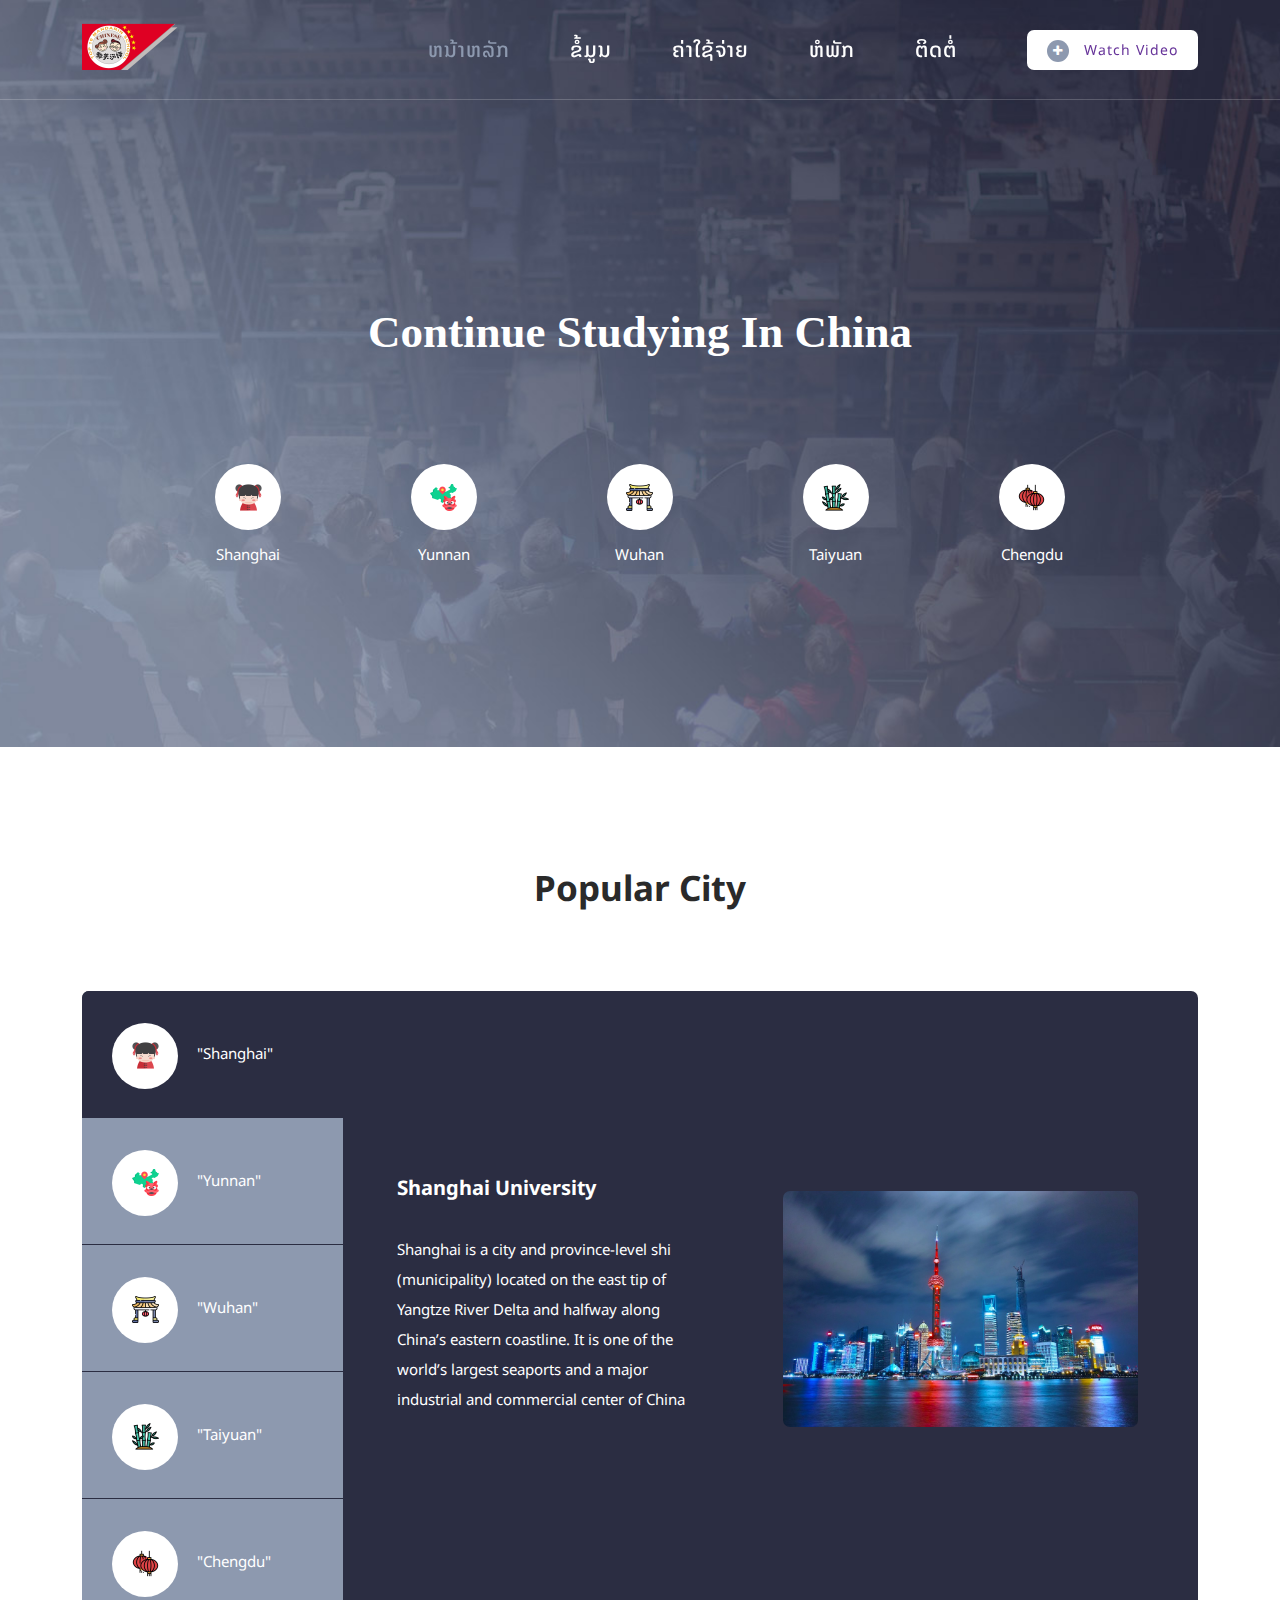
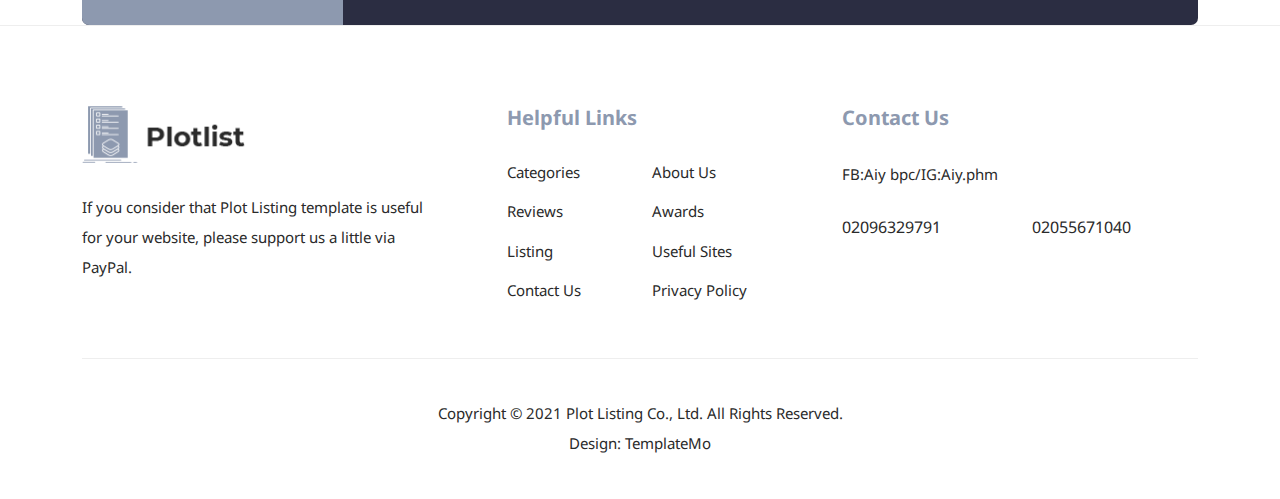
<file: index.html>
<!DOCTYPE html>
<html lang="en">

  <head>

    <meta charset="UTF-8">
    <meta name="viewport" content="width=device-width, initial-scale=1, shrink-to-fit=no">
    <meta name="description" content="">
    <meta name="author" content="">
    <link rel="preconnect" href="https://fonts.gstatic.com">
    <link href="https://fonts.googleapis.com/css2?family=Montserrat:wght@100;200;300;400;500;600;700;800;900&display=swap" rel="stylesheet">

    <title>Plot Listing HTML5 Website Template</title>

    <!-- Bootstrap core CSS -->
    <link href="vendor/bootstrap/css/bootstrap.min.css" rel="stylesheet">

    <!-- Additional CSS Files -->
    <link rel="stylesheet" href="assets/css/fontawesome.css">
    <link rel="stylesheet" href="assets/css/templatemo-plot-listing.css">
    <link rel="stylesheet" href="assets/css/animated.css">
    <link rel="stylesheet" href="assets/css/owl.css">
<!--

TemplateMo 564 Plot Listing

https://templatemo.com/tm-564-plot-listing

-->
  </head>
  <style> *{font-family: 'Noto Sans Lao', sans-serif;}</style>

<body>

  <!-- ***** Preloader Start ***** -->
  <div id="js-preloader" class="js-preloader">
    <div class="preloader-inner">
      <span class="dot"></span>
      <div class="dots">
        <span></span>
        <span></span>
        <span></span>
      </div>
    </div>
  </div>
  <link rel="preconnect" href="https://fonts.googleapis.com">
<link rel="preconnect" href="https://fonts.gstatic.com" crossorigin>
<link href="https://fonts.googleapis.com/css2?family=Noto+Sans+Lao:wght@600&display=swap" rel="stylesheet">
  <!-- ***** Preloader End ***** -->

  <!-- ***** Header Area Start ***** -->
  <header class="header-area header-sticky wow slideInDown" data-wow-duration="0.75s" data-wow-delay="0s">
    <div class="container">
      <div class="row">
        <div class="col-12">
          <nav class="main-nav">
            <!-- ***** Logo Start ***** -->
            <a href="index.html" class="logo">
            </a>
            <!-- ***** Logo End ***** -->
            <!-- ***** Menu Start ***** -->
            <ul class="nav">
              <li><a href="index.html" class="active"style="font-size:130%;">ຫນ້າຫລັກ</a></li>
              <li><a href="category.html"style="font-size:130%;">ຂໍ້ມູນ</a></li>
              <li><a href="listing.html"style="font-size:130%;">ຄ່າໃຊ້ຈ່າຍ</a></li>
              <li><a href="home.html"style="font-size:130%;">ຫໍພັກ</a>
                <ul class="dropdown"><li>
                  <a href="yunnan.html">Yunnan</a>
                  <a href="wuhan.html">Wuhan</a>
                  <a href="Taiyuan.html">Taiyuan</a>
                  <a href="Chengdu.html">Chengdu</a>

                </li>

              </ul>              
              </li>
              <li><a href="contact.html"style="font-size:130%;">ຕິດຕໍ່</a></li> 
              
              <li><div class="main-white-button"><a href="https://youtu.be/E9-0HRFd6sU"><i class="fa fa-plus"></i> Watch video </a></div></li> 
            </ul>        
            <a class='menu-trigger'>
                <span>Menu</span>
            </a>
            <!-- ***** Menu End ***** -->
          </nav>
        </div>
      </div>
    </div>
  </header>
  <!-- ***** Header Area End ***** -->

  <div class="main-banner">
    <div class="container">
      <div class="row">
        <div class="col-lg-12">
          <div class="top-text header-text">
            <h2 style="font-family: 'Times New Roman', Times, serif;">Continue studying in china </h2>
          </div>
        </div>
              <div class="col-lg-3 align-self-center">
                  <fieldset>
                      </select>
                  </fieldset>
              </div>
              <div class="col-lg-3 align-self-center">
              </div>
              <div class="col-lg-3 align-self-center">
              </div>
              <div class="col-lg-3">                        
              </div>
            </div>
          </form>
        </div>
        <div class="col-lg-10 offset-lg-1">
          <ul class="categories">
            <li><a href="category.html"><span class="icon"><img src="assets/images/gg.png" alt="Home"></span> Shanghai</a></li>
            <li><a href="category.html"><span class="icon"><img src="assets/images/china.png" alt="Food"></span> Yunnan</a></li>
            <li><a href="category.html"><span class="icon"><img src="assets/images/gate.png" alt="Vehicle"></span> Wuhan</a></li>
            <li><a href="category.html"><span class="icon"><img src="assets/images/bamboo.png" alt="Shopping"></span>Taiyuan</a></li>
            <li><a href="category.html"><span class="icon"><img src="assets/images/lantern.png" alt="Travel"></span> Chengdu</a></li>
          </ul>
        </div>
      </div>
    </div>
  </div>


  <div class="popular-categories">
    <div class="container">
      <div class="row">
        <div class="col-lg-12">
          <div class="section-heading">
            <h2>Popular City</h2>
          </div>
        </div>
        <div class="col-lg-12">
          <div class="naccs">
            <div class="grid">
              <div class="row">
                <div class="col-lg-3">
                  <div class="menu">
                    <div class="first-thumb active">
                      <div class="thumb">
                        <span class="icon"><img src="assets/images/gg.png" alt=""></span>
                        "Shanghai"
                      </div>
                    </div>
                    <div>
                      <div class="thumb">                 
                        <span class="icon"><img src="assets/images/china.png" alt=""></span>
                       "Yunnan"
                      </div>
                    </div>
                    <div>
                      <div class="thumb">                 
                        <span class="icon"><img src="assets/images/gate.png" alt=""></span>
                       "Wuhan"
                      </div>
                    </div>
                    <div>
                      <div class="thumb">                 
                        <span class="icon"><img src="assets/images/bamboo.png" alt=""></span>
                        "Taiyuan"
                      </div>
                    </div>
                    <div class="last-thumb">
                      <div class="thumb">                 
                        <span class="icon"><img src="assets/images/lantern.png" alt=""></span>
                        "Chengdu"
                      </div>
                    </div>
                  </div>
                </div> 
                <div class="col-lg-9 align-self-center">
                  <ul class="nacc">
                    <li class="active">
                      <div>
                        <div class="thumb">
                          <div class="row">
                            <div class="col-lg-5 align-self-center">
                              <div class="left-text">
                                <h4>Shanghai University</h4>
                                <p>Shanghai is a city and province-level shi (municipality) located on the east tip of Yangtze River Delta and halfway along China’s eastern coastline. It is one of the world’s largest seaports and a major industrial and commercial center of China</p>
                              </div>
                            </div>
                            <div class="col-lg-7 align-self-center">
                              <div class="right-image">
                                <img src="assets/images/Sh.jpg" alt="">
                              </div>
                            </div>
                          </div>
                        </div>
                      </div>
                    </li>
                    <li>
                      <div>
                        <div class="thumb">
                          <div class="row">
                            <div class="col-lg-5 align-self-center">
                              <div class="left-text">
                                <h4>Yunnan Minzu University</h4>
                                <p>Yunnan is a landlocked province in the southwest of the People's Republic of China. The province spans approximately 394,000 km² and has a population of 48.3 million. The capital of the province is Kunming. </p>
                              </div>
                            </div>
                            <div class="col-lg-7 align-self-center">
                              <div class="right-image">
                                <img src="assets/images/yunnan-university.jpg" alt="Foods on the table">
                              </div>
                            </div>
                          </div>
                        </div>
                      </div>
                    </li>
                    <li>
                      <div>
                        <div class="thumb">
                          <div class="row">
                            <div class="col-lg-5 align-self-center">
                              <div class="left-text">
                                <h4>China University of Geosciences Wuhan</h4>
                                <p>Wuhan is the capital of Hubei Province in the People's Republic of China. It is the largest city in Hubei and the most populous city in Central China, with a population of over eleven million, the ninth-most populous Chinese city and one of the nine National Central Cities of China.. </p>
                              </div>
                            </div>
                            <div class="col-lg-7 align-self-center">
                              <div class="right-image">
                                <img src="assets/images/wu.jpg" alt="cars in the city">
                              </div>
                            </div>
                          </div>
                        </div>
                      </div>
                    </li>
                    <li>
                      <div>
                        <div class="thumb">
                          <div class="row">
                            <div class="col-lg-5 align-self-center">
                              <div class="left-text">
                                <h4>Taiyuan University of Technology</h4>
                                <p>Taiyuan is the capital and largest city of Shanxi Province, People's Republic of China. Taiyuan is the political, economic, cultural and international exchange center of Shanxi Province. It is an industrial base focusing on energy and heavy chemicals.</p>
                              </div>
                            </div>
                            <div class="col-lg-7 align-self-center">
                              <div class="right-image">
                                <img src="assets/images/yy.jpg" alt="Shopping Girl">
                              </div>
                            </div>
                          </div>
                        </div>
                      </div>
                    </li>
                    <li>
                      <div>
                        <div class="thumb">
                          <div class="row">
                            <div class="col-lg-5 align-self-center">
                              <div class="left-text">
                                <h4>Southwestern University of Finance and Economics</h4>
                                <p>Chengdu , alternatively romanized as Chengtu, is a sub-provincial city which serves as the capital of the Chinese province of Sichuan. With a population of 20,937,757 inhabitants during the 2020 Chinese census.</p>
                            </div>
                          </div>
                            <div class="col-lg-7 align-self-center">
                              <div class="right-image">
                                <img src="assets/images/ll.jpg" alt="Traveling Beach">
                              </div>
                            </div>
                          </div>
                        </div>
                      </div>
                    </li>
                  </ul>
                </div>          
              </div>
            </div>
          </div>
        </div>
      </div>
    </div>
  </div>

  <footer>
    <div class="container">
      <div class="row">
        <div class="col-lg-4">
          <div class="about">
            <div class="logo">
              <img src="assets/images/black-logo.png" alt="Plot Listing">
            </div>
            <p>If you consider that <a rel="nofollow" href="https://templatemo.com/tm-564-plot-listing" target="_parent">Plot Listing template</a> is useful for your website, please <a rel="nofollow" href="https://www.paypal.me/templatemo" target="_blank">support us</a> a little via PayPal.</p>
          </div>
        </div>
        <div class="col-lg-4">
          <div class="helpful-links">
            <h4>Helpful Links</h4>
            <div class="row">
              <div class="col-lg-6 col-sm-6">
                <ul>
                  <li><a href="#">Categories</a></li>
                  <li><a href="#">Reviews</a></li>
                  <li><a href="#">Listing</a></li>
                  <li><a href="https://web.whatsapp.com/">Contact Us</a></li>
                </ul>
              </div>
              <div class="col-lg-6">
                <ul>
                  <li><a href="#">About Us</a></li>
                  <li><a href="#">Awards</a></li>
                  <li><a href="#">Useful Sites</a></li>
                  <li><a href="#">Privacy Policy</a></li>
                </ul>
              </div>
            </div>
          </div>
        </div>
        <div class="col-lg-4">
          <div class="contact-us">
            <h4>Contact Us</h4>
            <p>FB:Aiy bpc/IG:Aiy.phm</p>
            <div class="row">
              <div class="col-lg-6">
                <a href="https://web.whatsapp.com/">02096329791</a>
              </div>
              <div class="col-lg-6">
                <a href="https://web.whatsapp.com/">02055671040</a>
              </div>
            </div>
          </div>
        </div>
        <div class="col-lg-12">
          <div class="sub-footer">
            <p>Copyright © 2021 Plot Listing Co., Ltd. All Rights Reserved.
            <br>
			Design: <a rel="nofollow" href="https://templatemo.com" title="CSS Templates">TemplateMo</a></p>
          </div>
        </div>
      </div>
    </div>
  </footer>


  <!-- Scripts -->
  <script src="vendor/jquery/jquery.min.js"></script>
  <script src="vendor/bootstrap/js/bootstrap.bundle.min.js"></script>
  <script src="assets/js/owl-carousel.js"></script>
  <script src="assets/js/animation.js"></script>
  <script src="assets/js/imagesloaded.js"></script>
  <script src="assets/js/custom.js"></script>

</body>

</html>
</file>
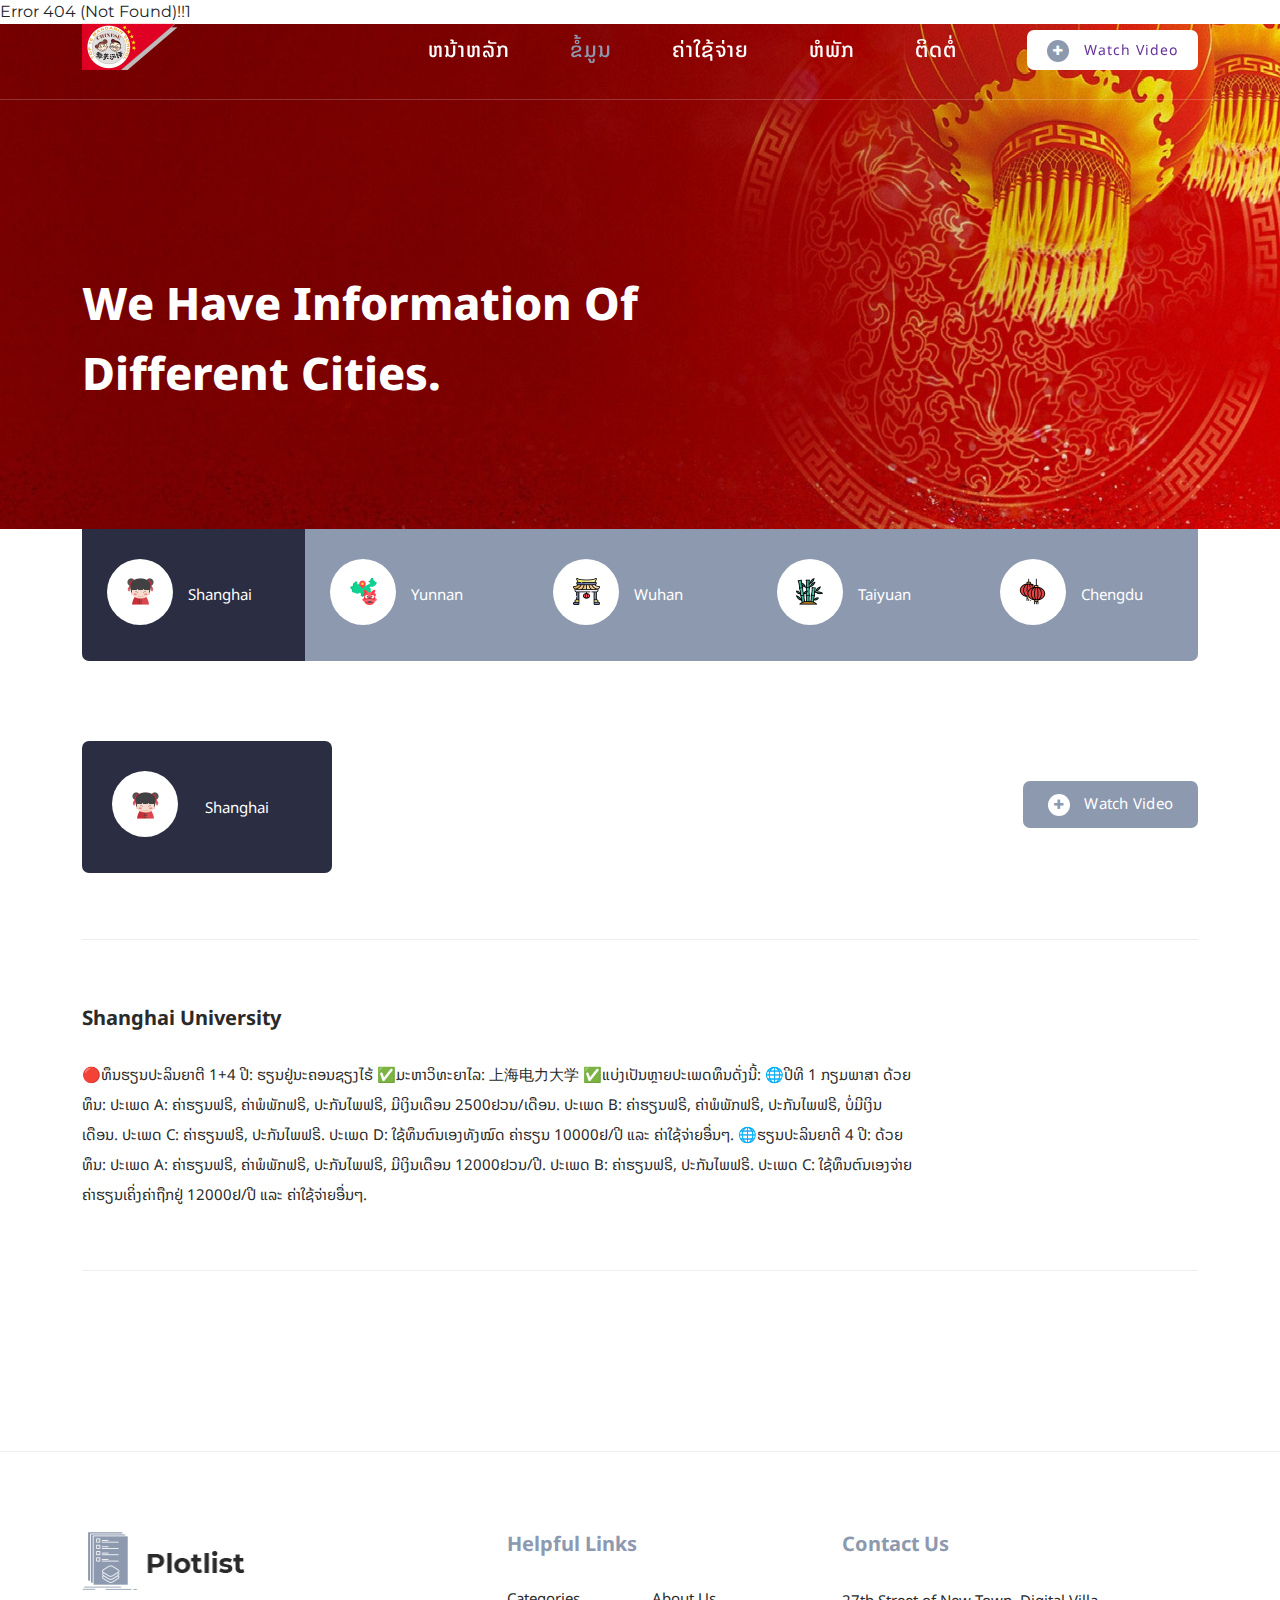
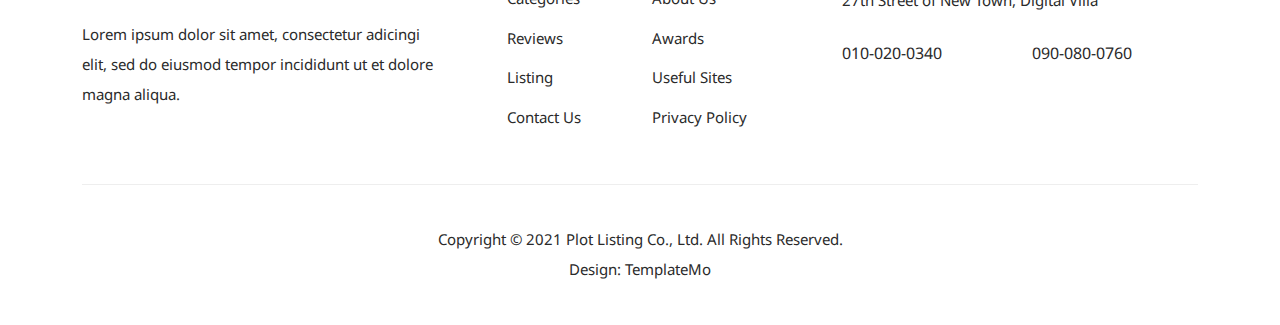
<file: category.html>
<!DOCTYPE html>
<html lang="en">

  <head>

    <meta charset="UTF-8">
    <meta name="viewport" content="width=device-width, initial-scale=1, shrink-to-fit=no">
    <meta name="description" content="">
    <meta name="author" content="">
    <link rel="preconnect" href="https://fonts.gstatic.com">
    <link href="https://fonts.googleapis.com/css2?family=Montserrat:wght@100;200;300;400;500;600;700;800;900&display=swap" rel="stylesheet">

    <title>Plotlist - Listing HTML5 Template</title>

    <!-- Bootstrap core CSS -->
    <link href="vendor/bootstrap/css/bootstrap.min.css" rel="stylesheet">


    <!-- Additional CSS Files -->
    <link rel="stylesheet" href="assets/css/fontawesome.css">
    <link rel="stylesheet" href="assets/css/templatemo-plot-listing.css">
    <link rel="stylesheet" href="assets/css/animated.css">
    <link rel="stylesheet" href="assets/css/owl.css">
<!--

TemplateMo 564 Plot Listing

https://templatemo.com/tm-564-plot-listing

-->
  </head>
  <style> *{font-family: 'Noto Sans Lao', sans-serif;}</style>

<body>
  <link rel="preconnect" href="https://fonts.googleapis.com">
<link rel="preconnect" href="https://fonts.gstatic.com" crossorigin>
<link href="https://fonts.googleapis.com/css2?family=Noto+Sans+Lao:wght@600&display=swap" rel="stylesheet">
Error 404 (Not Found)!!1

  <!-- ***** Preloader Start ***** -->
  <div id="js-preloader" class="js-preloader">
    <div class="preloader-inner">
      <span class="dot"></span>
      <div class="dots">
        <span></span>
        <span></span>
        <span></span>
      </div>
    </div>
  </div>
  <!-- ***** Preloader End ***** -->

  <!-- ***** Header Area Start ***** -->
  <header class="header-area header-sticky wow slideInDown" data-wow-duration="0.75s" data-wow-delay="0s">
    <div class="container">
      <div class="row">
        <div class="col-12">
          <nav class="main-nav">
            <!-- ***** Logo Start ***** -->
            <a href="index.html" class="logo">
            </a>
            <!-- ***** Logo End ***** -->
            <!-- ***** Menu Start ***** -->
            <ul class="nav">
              <li><a href="index.html"style="font-size:130%;">ຫນ້າຫລັກ</a></li>
              <li><a href="category.html"style="font-size:130%;" class="active">ຂໍ້ມູນ</a></li>
              <li><a href="listing.html"style="font-size:130%;">ຄ່າໃຊ້ຈ່າຍ</a></li>
              <li><a href="home.html"style="font-size:130%;">ຫໍພັກ</a></li>
              <li><a href="contact.html"style="font-size:130%;">ຕິດຕໍ່</a></li> 
              <li><div class="main-white-button"><a href="https://youtu.be/E9-0HRFd6sU"><i class="fa fa-plus"></i> Watch video</a></div></li> 
            </ul>        
            <a class='menu-trigger'>
                <span>Menu</span>
            </a>
            <!-- ***** Menu End ***** -->
          </nav>
        </div>
      </div>
    </div>
  </header>
  <!-- ***** Header Area End ***** -->

  <div class="page-heading">
    <div class="container">
      <div class="row">
        <div class="col-lg-8">
          <div class="top-text header-text">
            <h2>We have information of different cities.</h2>
          </div>
        </div>
      </div>
    </div>
  </div>



  <div class="category-post">
    <div class="container">
      <div class="row">
        <div class="col-lg-12">
          <div class="naccs">
            <div class="grid">
              <div class="row">
                <div class="col-lg-12">
                  <div class="menu">
                    <div class="first-thumb active">
                      <div class="thumb">
                        <span class="icon"><img src="assets/images/gg.png" alt=""><h4>Shanghai</h4></span>    
                      </div>
                    </div>
                    <div>
                      <div class="thumb">                 
                        <span class="icon"><img src="assets/images/china.png" alt=""><h4>Yunnan</h4></span>
                      </div>
                    </div>
                    <div>
                      <div class="thumb">                 
                        <span class="icon"><img src="assets/images/gate.png" alt=""><h4>Wuhan</h4></span>
                      </div>
                    </div>
                    <div>
                      <div class="thumb">                 
                        <span class="icon"><img src="assets/images/bamboo.png" alt=""><h4>Taiyuan</h4></span>
                      </div>
                    </div>
                    <div class="last-thumb">
                      <div class="thumb">                 
                        <span class="icon"><img src="assets/images/lantern.png" alt=""><h4>Chengdu</h4></span>
                      </div>
                    </div>
                  </div>
                </div> 
                <div class="col-lg-12">
                  <ul class="nacc">
                    <li class="active">
                      <div>
                        <div class="thumb">
                          <div class="row">
                            <div class="col-lg-12">
                              <div class="top-content">
                                <div class="row">
                                  <div class="col-lg-6">
                                    <div class="top-icon">
                                      <span class="icon"><img src="assets/images/gg.png" alt=""><h4>Shanghai</h4></span> 
                                    </div>
                                  </div>
                                  <div class="col-lg-6">
                                    <div class="main-white-button">
                                      <a href="https://youtu.be/ykraoIjHRyE"><i class="fa fa-plus"></i> Watch video</a>
                                    </div>
                                  </div>
                                </div>
                              </div>      
                            </div>
                            <div class="col-lg-12">
                              <div class="description">
                                <div class="row">
                                  <div class="col-lg-9">
                                    <h4>Shanghai University</h4>
                                    <p>🔴ທຶນຮຽນປະລິນຍາຕີ 1+4 ປີ: ຮຽນຢູ່ນະຄອນຊຽງໄຮ້
                                      ✅ມະຫາວິທະຍາໄລ: 上海电力大学
                                      ✅ແບ່ງເປັນຫຼາຍປະເພດທຶນດັ່ງນີ້: 
                                      🌐ປີທີ 1 ກຽມພາສາ ດ້ວຍທຶນ: 
                                      ປະເພດ A: ຄ່າຮຽນຟຣີ, ຄ່າພໍພັກຟຣີ, ປະກັນໄພຟຣີ, ມີເງິນເດືອນ 2500ຢວນ/ເດືອນ. 
                                      ປະເພດ B: ຄ່າຮຽນຟຣີ, ຄ່າພໍພັກຟຣີ, ປະກັນໄພຟຣີ, ບໍ່ມີເງິນເດືອນ.
                                      ປະເພດ C: ຄ່າຮຽນຟຣີ, ປະກັນໄພຟຣີ.
                                      ປະເພດ D: ໃຊ້ທຶນຕົນເອງທັງໝົດ ຄ່າຮຽນ 10000ຢ/ປີ ແລະ ຄ່າໃຊ້ຈ່າຍອື່ນໆ.
                                      🌐ຮຽນປະລິນຍາຕີ 4 ປີ: ດ້ວຍທຶນ:
                                      ປະເພດ A: ຄ່າຮຽນຟຣີ, ຄ່າພໍພັກຟຣີ, ປະກັນໄພຟຣີ, ມີເງິນເດືອນ 12000ຢວນ/ປີ. 
                                      ປະເພດ B: ຄ່າຮຽນຟຣີ, ປະກັນໄພຟຣີ.
                                      ປະເພດ C: ໃຊ້ທຶນຕົນເອງຈ່າຍຄ່າຮຽນເຄິ່ງຄ່າຖືກຢູ່ 12000ຢ/ປີ ແລະ ຄ່າໃຊ້ຈ່າຍອື່ນໆ.<p>
                                </div>
                              </div>
                            </div>
                            <div class="col-lg-12">
                              <div class="general-info">
                                <div class="row">
                                  <div class="col-lg-12">
                                   
                                  </div>
                                </div>
                              </div>
                            </div>
                          </div>
                        </div>
                      </div>
                    </li>                 
                    <li>
                      <div>
                        <div class="thumb">
                          <div class="row">
                            <div class="col-lg-12">
                              <div class="top-content">
                                <div class="row">
                                  <div class="col-lg-6">
                                    <div class="top-icon">
                                      <span class="icon"><img src="assets/images/china.png" alt=""><h4>Yunnan</h4></span> 
                                    </div>
                                  </div>
                                  <div class="col-lg-6">
                                    <div class="main-white-button">
                                      <a href="https://youtu.be/iZIp3n6fab0"><i class="fa fa-plus"></i> Watch video</a>
                                    </div>
                                  </div>
                                </div>
                              </div>      
                            </div>
                            <div class="col-lg-12">
                              <div class="description">
                                <div class="row">
                                  <div class="col-lg-9">
                                    <h4>yunnan-university</h4>
                                    <p>🔴ທຶນຮຽນປະລິນຍາຕີ 4 ປີ: ບໍ່ໄດ້ກຽມພາສາ, ຂຶ້ນສາຍປະລິນຍາຕີເລີຍ, ຕ້ອງມີ HSK4 ຈຶ່ງສະໝັກໄດ້.
                                      🌐ມະຫາວິທະຍາໄລຢູນນານມິນຈູ Yunnan Minzu University ແຂວງຢູນນານ
                                      🌐ປະເພດທຶນ: ເປັນທຶນແຂວງ ຮອງຈາກທຶນລັດຖະບານ: ຄ່າຮຽນຟຣີ, ຄ່າຫໍພັກຟຣີ, ຄ່າປະກັນໄພສັງຄົມຟຣີ, ເບ້ຍລ້ຽງ 1.500ຢວນ/ເດືອນ (ປະມານ 4.000.000 ກີບ) ພຽງພໍສໍາລັບການໃຊ້ຈ່າຍຄ່າອາຫານປະຈໍາເດືອນ.
                                      🌐ສາຂາຮຽນ: ການອອກອາກາດທາງໂທລະພາບ 广播电视学
                                      🌐ເງື່ອນໄຂ: ອາຍຸ 18-25 ປີ, ສຸຂະພາບແຂງແຮງ, ກຳລັງຮຽນ ມ.7 ຫຼື ຈົບ ມ.7 ຂຶ້ນໄປ, ຕ້ອງມີພື້ນຖານພາສາຈີນ HSK4 ແລະ ຄະແນນ ມ.7 ສະເລ່ຍ 7.5 ຂຶ້ນໄປ.</p>
                                    <br>
                                  </div>
                                
                                </div>
                              </div>
                            </div>
                           
                          </div>
                        </div>
                      </div>
                    </li>
                    <li>
                      <div>
                        <div class="thumb">
                          <div class="row">
                            <div class="col-lg-12">
                              <div class="top-content">
                                <div class="row">
                                  <div class="col-lg-6">
                                    <div class="top-icon">
                                      <span class="icon"><img src="assets/images/gate.png" alt=""><h4>Wuhan</h4></span> 
                                    </div>
                                  </div>
                                  <div class="col-lg-6">
                                    <div class="main-white-button">
                                      <a href="https://youtu.be/iZIp3n6fab0"><i class="fa fa-plus"></i> Watch video</a>
                                    </div>
                                  </div>
                                </div>
                              </div>      
                            </div>
                            <div class="col-lg-12">
                             
                            </div>
                            <div class="col-lg-12">
                              <div class="general-info">
                                <div class="row">
                                  <div class="col-lg-12">
                                    <h4>China University of Geosciences Wuhan</h4>
                                    <p>🔴ທຶນຮຽນປະລິນຍາຕີ 4 ປີ ໄລຍະຮຽນ 9/2023-7/2027
                                      ✅ມະຫາວິທະຍາໄລພູມສາດແຫ່ງປະເທດຈີນ 中国地质大学武汉 China University of Geosciences Wuhan  ແຂວງຫູເປີຍ. (ເປັນໂຮງຮຽນທີ່ດີຫຼາຍ Top University).
                                      ✅ປະເພດທຶນ: ທຶນຂອງລັດຖະບານຈີນ (CSC) ເປັນທຶນເຕັມຮ້ອຍ:
                                      1️⃣ ຄ່າຮຽນຟຣີ 4 ປີ
                                      2️⃣ ຄ່າຫໍພັກຟຣີ 4 ປີ
                                      3️⃣ ວີຊ້າເຂົ້າປະເທດ ຟຣີ 
                                      4️⃣ ປະກັນໄພຟຣີ 4 ປີ
                                      5️⃣ ມີເບ້ຍລ້ຽງ 2500ຢວນ/ເດືອນ (ປະມານ 7 ລ້ານກີບ)
                                      ✅ເງື່ອນໄຂຜູ້ສະໝັກ: ນັກຮຽນ-ນັກສຶກສາ, ພະນັກງານ, ທະຫານ, ຕຳຫຼວດ ແລະ ບຸກຄົນທົ່ວໄປ ທີ່ຖືສັນຊາດລາວ, ອາຍຸບໍ່ເກີນ 25 ປີ, ຕ້ອງມີລະດັບພາສາຈີນຂັ້ນພື້ນຖານ HSK4-240 ຄະແນນຂຶ້ນໄປ. </p>
                                    
                                  </div>
                                </div>
                              </div>
                            </div>
                          </div>
                        </div>
                      </div>
                    </li>
                    <li>
                      <div>
                        <div class="thumb">
                          <div class="row">
                            <div class="col-lg-12">
                              <div class="top-content">
                                <div class="row">
                                  <div class="col-lg-6">
                                    <div class="top-icon">
                                      <span class="icon"><img src="assets/images/bamboo.png" alt=""><h4>Taiyuan</h4></span> 
                                    </div>
                                  </div>
                                  <div class="col-lg-6">
                                    <div class="main-white-button">
                                      <a href="#"><i class="fa fa-plus"></i> Check Our Listings</a>
                                    </div>
                                  </div>
                                </div>
                              </div>      
                            </div>
                            <div class="col-lg-12">
                              <div class="description">
                                <div class="row">
                                  <div class="col-lg-9">
                                    <h4>Taiyuan University of Technology</h4>
                                    <p>🔴ທຶນຮຽນປະລິນຍາຕີ 4 ປີ ໄລຍະຮຽນ 9/2023-7/2027
                                      ✅ມະຫາວິທະຍາໄລເຕັກໂນໂລຊີໄທ້ຢວນ 太原理工大学 Taiyuan University of Technology ແຂວງຊານຊີ. (ເປັນໂຮງຮຽນທີ່ດີຫຼາຍ Top University).
                                      ✅ທຶນປະເພດ 1: ທຶນຂອງລັດຖະບານຈີນ (CSC) ເປັນທຶນເຕັມຮ້ອຍ:
                                      1️⃣ ຄ່າຮຽນຟຣີ 4 ປີ
                                      2️⃣ ຄ່າຫໍພັກຟຣີ 4 ປີ
                                      3️⃣ ວີຊ້າເຂົ້າປະເທດ ຟຣີ 
                                      4️⃣ ປະກັນໄພຟຣີ 4 ປີ
                                      5️⃣ ມີເບ້ຍລ້ຽງ 2500ຢວນ/ເດືອນ (ປະມານ 7 ລ້ານກີບ)
                                      ✅ເງື່ອນໄຂຜູ້ສະໝັກ: ນັກຮຽນ-ນັກສຶກສາ, ພະນັກງານ, ທະຫານ, ຕຳຫຼວດ ແລະ ບຸກຄົນທົ່ວໄປ ທີ່ຖືສັນຊາດລາວ, ອາຍຸບໍ່ເກີນ 25 ປີ, ຕ້ອງມີລະດັບພາສາຈີນຂັ້ນພື້ນຖານ HSK4-240 ຄະແນນຂຶ້ນໄປ. </p>
                                  </div>
                                 
                                </div>
                              </div>
                            </div>
                            <div class="col-lg-12">
                              <div class="general-info">
                                <div class="row">
                                </div>
                              </div>
                            </div>
                          </div>
                        </div>
                      </div>
                    </li>
                    <li>
                      <div>
                        <div class="thumb">
                          <div class="row">
                            <div class="col-lg-12">
                              <div class="top-content">
                                <div class="row">
                                  <div class="col-lg-6">
                                    <div class="top-icon">
                                      <span class="icon"><img src="assets/images/lantern.png" alt=""><h4>Chengdu</h4></span> 
                                    </div>
                                  </div>
                                  <div class="col-lg-6">
                                    <div class="main-white-button">
                                      <a href="#"><i class="fa fa-plus"></i> Check Our Listings</a>
                                    </div>
                                  </div>
                                </div>
                              </div>      
                            </div>
                            <div class="col-lg-12">
                              <div class="description">
                                <div class="row">
                                  <div class="col-lg-9">
                                    <h4>Chengdu</h4>
                                    <p>🔥ທຶນຮຽນປະລິນຍາຕີ 4 ປີ ໄລຍະຮຽນ 9/2023-7/2027
                                      ✅ມະຫາວິທະຍາໄລເສດຖະສາດການເງິນຕາເວັນຕົກສຽງໃຕ້ 西南财经大学  Southwestern University of Finance and Economics ນະຄອນເຊິງຕູ່ ແຂວງເສສວນ. (ເປັນໂຮງຮຽນທີ່ດີຫຼາຍ Top University).
                                      ✅ປະເພດທຶນ: ທຶນໂຄງການເສັ້ນທາງສາຍໄໝ Silk Road Scholarship ເປັນທຶນເຕັມຮ້ອຍ:
                                      1️⃣ ຄ່າຮຽນຟຣີ 4 ປີ
                                      2️⃣ ຄ່າຫໍພັກຟຣີ 4 ປີ
                                      3️⃣ ວີຊ້າເຂົ້າປະເທດ ຟຣີ 
                                      4️⃣ ມີເບ້ຍລ້ຽງ 1500ຢວນ/ເດືອນ (ປະມານ 4 ລ້ານກີບ)
                                      ✅ເງື່ອນໄຂຜູ້ສະໝັກ: ນັກຮຽນ-ນັກສຶກສາ, ພະນັກງານ, ທະຫານ, ຕຳຫຼວດ ແລະ ບຸກຄົນທົ່ວໄປ ທີ່ຖືສັນຊາດລາວ, ອາຍຸບໍ່ເກີນ 25 ປີ, ຕ້ອງມີລະດັບພາສາຈີນຂັ້ນພື້ນຖານ HSK4. </p>
                                  </div>
                                 
                                </div>
                              </div>
                            </div>
                            <div class="col-lg-12">
                              <div class="general-info">
                                <div class="row">
                                </div>
                              </div>
                            </div>
                          </div>
                        </div>
                      </div>
                    </li>
                  </ul>
                </div>          
              </div>
            </div>
          </div>
        </div>
      </div>
    </div>
  </div>

  <footer>
    <div class="container">
      <div class="row">
        <div class="col-lg-4">
          <div class="about">
            <div class="logo">
              <img src="assets/images/black-logo.png" alt="">
            </div>
            <p>Lorem ipsum dolor sit amet, consectetur adicingi elit, sed do eiusmod tempor incididunt ut et dolore magna aliqua.</p>
          </div>
        </div>
        <div class="col-lg-4">
          <div class="helpful-links">
            <h4>Helpful Links</h4>
            <div class="row">
              <div class="col-lg-6">
                <ul>
                  <li><a href="#">Categories</a></li>
                  <li><a href="#">Reviews</a></li>
                  <li><a href="#">Listing</a></li>
                  <li><a href="https://web.whatsapp.com/">Contact Us</a></li>
                </ul>
              </div>
              <div class="col-lg-6">
                <ul>
                  <li><a href="#">About Us</a></li>
                  <li><a href="#">Awards</a></li>
                  <li><a href="#">Useful Sites</a></li>
                  <li><a href="#">Privacy Policy</a></li>
                </ul>
              </div>
            </div>
          </div>
        </div>
        <div class="col-lg-4">
          <div class="contact-us">
            <h4>Contact Us</h4>
            <p>27th Street of New Town, Digital Villa</p>
            <div class="row">
              <div class="col-lg-6">
                <a href="#">010-020-0340</a>
              </div>
              <div class="col-lg-6">
                <a href="#">090-080-0760</a>
              </div>
            </div>
          </div>
        </div>
        <div class="col-lg-12">
          <div class="sub-footer">
            <p>Copyright © 2021 Plot Listing Co., Ltd. All Rights Reserved.
            <br>
			Design: <a rel="nofollow" href="https://templatemo.com" title="CSS Templates">TemplateMo</a></p>
          </div>
        </div>
      </div>
    </div>
  </footer>


  <!-- Scripts -->
  <script src="vendor/jquery/jquery.min.js"></script>
  <script src="vendor/bootstrap/js/bootstrap.bundle.min.js"></script>
  <script src="assets/js/owl-carousel.js"></script>
  <script src="assets/js/animation.js"></script>
  <script src="assets/js/imagesloaded.js"></script>
  <script src="assets/js/custom.js"></script>

</body>

</html>
</file>
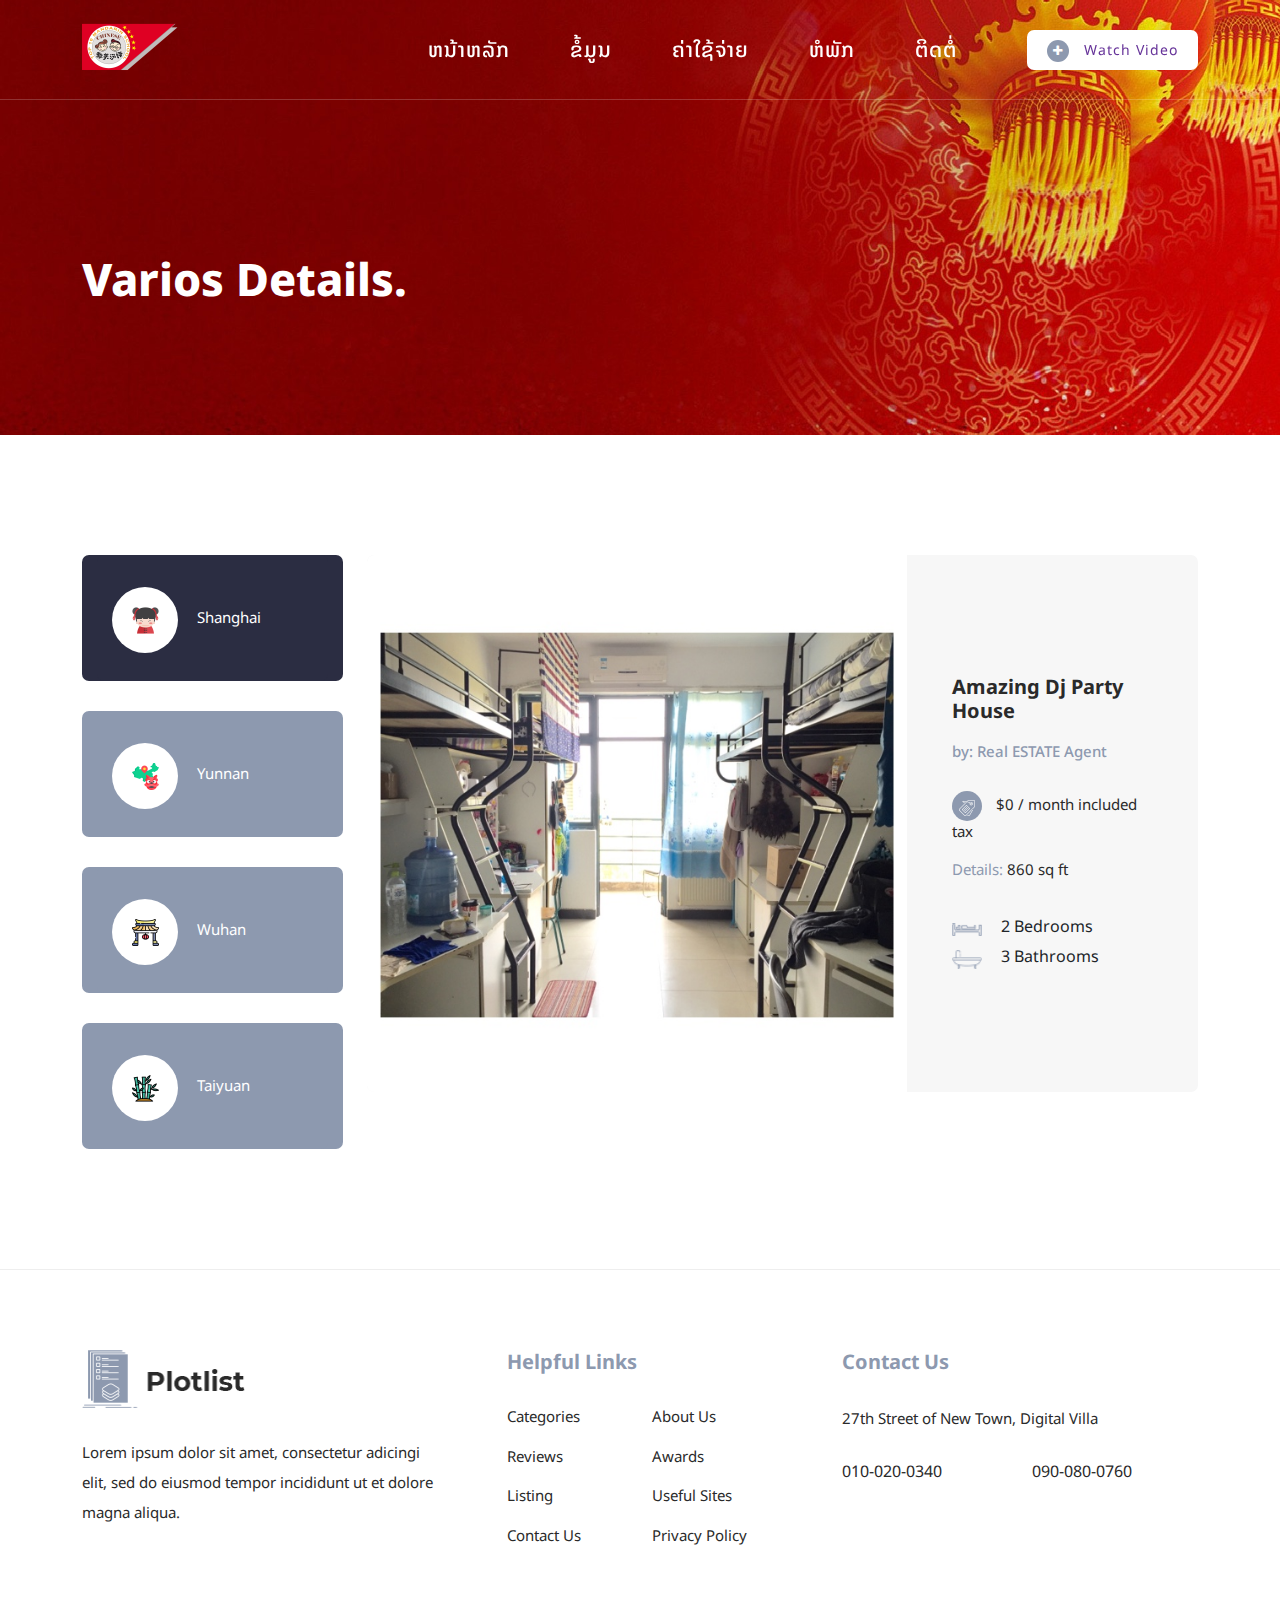
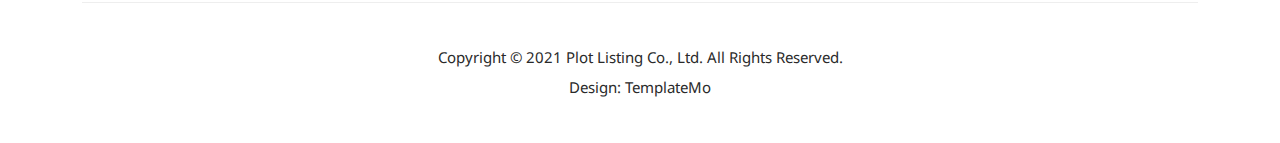
<file: Chengdu.html>
<!DOCTYPE html>
<html lang="en">

  <head>

    <meta charset="UTF-8">
    <meta name="viewport" content="width=device-width, initial-scale=1, shrink-to-fit=no">
    <meta name="description" content="">
    <meta name="author" content="">
    <link rel="preconnect" href="https://fonts.gstatic.com">
    <link href="https://fonts.googleapis.com/css2?family=Montserrat:wght@100;200;300;400;500;600;700;800;900&display=swap" rel="stylesheet">

    <title>Plot Listing Page</title>

    <!-- Bootstrap core CSS -->
    <link href="vendor/bootstrap/css/bootstrap.min.css" rel="stylesheet">


    <!-- Additional CSS Files -->
    <link rel="stylesheet" href="assets/css/fontawesome.css">
    <link rel="stylesheet" href="assets/css/templatemo-plot-listing.css">
    <link rel="stylesheet" href="assets/css/animated.css">
    <link rel="stylesheet" href="assets/css/owl.css">
<!--

TemplateMo 564 Plot Listing

https://templatemo.com/tm-564-plot-listing

-->
  </head>
  <style> *{font-family: 'Noto Sans Lao', sans-serif;}</style>


<body>
  <link rel="preconnect" href="https://fonts.googleapis.com">
  <link rel="preconnect" href="https://fonts.gstatic.com" crossorigin>
  <link href="https://fonts.googleapis.com/css2?family=Noto+Sans+Lao:wght@600&display=swap" rel="stylesheet">
 

  <!-- ***** Preloader Start ***** -->
  <div id="js-preloader" class="js-preloader">
    <div class="preloader-inner">
      <span class="dot"></span>
      <div class="dots">
        <span></span>
        <span></span>
        <span></span>
      </div>
    </div>
  </div>
  <!-- ***** Preloader End ***** -->

  <!-- ***** Header Area Start ***** -->
  <header class="header-area header-sticky wow slideInDown" data-wow-duration="0.75s" data-wow-delay="0s">
    <div class="container">
      <div class="row">
        <div class="col-12">
          <nav class="main-nav">
            <!-- ***** Logo Start ***** -->
            <a href="index.html" class="logo">
            </a>
            <!-- ***** Logo End ***** -->
            <!-- ***** Menu Start ***** -->
            <ul class="nav">
              <li><a href="index.html"style="font-size:130%;">ຫນ້າຫລັກ</a></li>
              <li><a href="category.html"style="font-size:130%;">ຂໍ້ມູນ</a></li>
              <li><a href="listing.html"style="font-size:130%;">ຄ່າໃຊ້ຈ່າຍ</a></li>
              <li><a href="home.html"style="font-size:130%;">ຫໍພັກ</a>
                <ul class="dropdown"><li>
                  <a href="yunnan.html">Yunnan</a>
                  <a href="wuhan.html">Wuhan</a>
                  <a href="Taiyuan.html">Taiyuan</a>
                  <a href="Chengdu.html">Chengdu</a>

                </li>

              </ul>              
              </li>
              <li><a href="contact.html"style="font-size:130%;">ຕິດຕໍ່</a></li> 
              <li><div class="main-white-button"><a href="https://youtu.be/E9-0HRFd6sU"><i class="fa fa-plus"></i> Watch video</a></div></li> 
            </ul>        
            <a class='menu-trigger'>
                <span>Menu</span>
            </a>
            <!-- ***** Menu End ***** -->
          </nav>
        </div>
      </div>
    </div>
  </header>
  <!-- ***** Header Area End ***** -->

  <div class="page-heading">
    <div class="container">
      <div class="row">
        <div class="col-lg-8">
          <div class="top-text header-text">
            <h2>Varios details.</h2>
          </div>
        </div>
      </div>
    </div>
  </div>

  <div class="listing-page">
    <div class="container">
      <div class="row">
        <div class="col-lg-12">
          <div class="naccs">
            <div class="grid">
              <div class="row">
                <div class="col-lg-3">
                  <div class="menu">
                    <div class="first-thumb active">
                      <div class="thumb">
                        <span class="icon"><img src="assets/images/gg.png" alt=""></span>
                        Shanghai
                      </div>
                    </div>
                    <div>
                      <div class="thumb">                 
                        <span class="icon"><img src="assets/images/china.png" alt=""></span>
                       Yunnan
                      </div>
                    </div>
                    <div>
                      <div class="thumb">                 
                        <span class="icon"><img src="assets/images/gate.png" alt=""></span>
                       Wuhan
                      </div>
                    </div>
                    <div class="last-thumb">
                      <div class="thumb">                 
                        <span class="icon"><img src="assets/images/bamboo.png" alt=""></span>
                       Taiyuan
                      </div>
                    </div>
                  </div>
                </div> 
                <div class="col-lg-9">
                  <ul class="nacc">
                  <!-- first category listing of items -->
                    <li class="active">
                      <div>
                        <div class="col-lg-12">
                          <div class="owl-carousel owl-listing">
                            <div class="item">
                              <div class="row">
                               
                              
                                <div class="col-lg-12">
                                  <div class="listing-item">
                                    <div class="left-image">
                                      <a href="#"><img src="assets/images/11.jpg" alt=""></a>
                                      <div class="hover-content">
                                        <div class="main-white-button">
                                          <a href="contact.html"><i class="fa fa-eye"></i> Contact Now</a>
                                        </div>
                                      </div>
                                    </div>
                                    <div class="right-content align-self-center">
                                      <a href="#"><h4>Amazing Dj Party House</h4></a>
                                      <h6>by: Real ESTATE Agent</h6>
                                      <span class="price"><div class="icon"><img src="assets/images/listing-icon-01.png" alt=""></div> $0 / month included tax</span>
                                      <span class="details">Details: <em>860 sq ft</em></span>
                                      <span class="info"><img src="assets/images/listing-icon-02.png" alt=""> 2 Bedrooms<br><img src="assets/images/listing-icon-03.png" alt=""> 3 Bathrooms</span>
                                    </div>
                                  </div>
                                </div>
                              </div>
                            </div>
                            
                            
                            <!-- third page of first category -->
                           
                          </div>
                        </div>
                      </div>
                    </li>
                    
                    <!-- second category listing of items -->
                    <li>
                      <div>
                        <div class="col-lg-12">
                          <div class="owl-carousel owl-listing">
                            <div class="item">
                              <div class="row">
                                <div class="col-lg-12">
                                  <div class="listing-item">
                                    <div class="left-image">
                                      <a href="#"><img src="assets/images/15.jpg" alt=""></a>
                                      <div class="hover-content">
                                        <div class="main-white-button">
                                          <a href="contact.html"><i class="fa fa-eye"></i> Contact Now</a>
                                        </div>
                                      </div>
                                    </div>
                                    <div class="right-content align-self-center">
                                      <a href="#"><h4>Food First page</h4></a>
                                      <h6>by: Food Delivery</h6>
                                      <span class="price"><div class="icon"><img src="assets/images/listing-icon-01.png" alt=""></div> $0 / month included tax</span>
                                      <span class="details">Details: <em>860 sq ft</em></span>
                                      <span class="info"><img src="assets/images/listing-icon-02.png" alt=""> 2 Bedrooms<br><img src="assets/images/listing-icon-03.png" alt=""> 3 Bathrooms</span>
                                    </div>
                                  </div>
                                </div>
                                
                              
                              </div>
                            </div>
                            
                            <!-- second category second page -->
                            


                          </div>
                        </div>
                      </div>
                    </li>
                    
                    <!-- third category first page -->
                    <li>
                      <div>
                        <div class="col-lg-12">
                          <div class="owl-carousel owl-listing">
                            <div class="item">
                              <div class="row">
                                <div class="col-lg-12">
                                  <div class="listing-item">
                                    <div class="left-image">
                                      <a href="#"><img src="assets/images/14.jpg" alt=""></a>
                                      <div class="hover-content">
                                        <div class="main-white-button">
                                          <a href="contact.html"><i class="fa fa-eye"></i> Contact Now</a>
                                        </div>
                                      </div>
                                    </div>
                                    <div class="right-content align-self-center">
                                      <a href="#"><h4>Third Category First Page</h4></a>
                                      <h6>by: Sale Agent</h6>
                                      <span class="price"><div class="icon"><img src="assets/images/listing-icon-01.png" alt=""></div> $0 / month included tax</span>
                                      <span class="details">Details: <em>860 sq ft</em></span>
                                      <span class="info"><img src="assets/images/listing-icon-02.png" alt=""> 2 Bedrooms<br><img src="assets/images/listing-icon-03.png" alt=""> 3 Bathrooms</span>
                                    </div>
                                  </div>
                                </div>
                                
                               
                              </div>
                            </div>
                            
                            <!-- third category second page -->
                            
                            
                            <!-- third category third page -->
                            <!-- NONE -->
                            
                            
                          </div>
                        </div>
                      </div>
                    </li>
                    
                    <!-- 4th category 1st page -->
                    <li>
                      <div>
                        <div class="col-lg-12">
                          <div class="owl-carousel owl-listing">
                            <div class="item">
                              <div class="row">
                                <div class="col-lg-12">
                                  <div class="listing-item">
                                    <div class="left-image">
                                      <a href="#"><img src="assets/images/12.jpg" alt=""></a>
                                      <div class="hover-content">
                                        <div class="main-white-button">
                                          <a href="contact.html"><i class="fa fa-eye"></i> Contact Now</a>
                                        </div>
                                      </div>
                                    </div>
                                    <div class="right-content align-self-center">
                                      <a href="#"><h4>Traveling Item 1</h4></a>
                                      <h6>by: Travel Agent</h6>
                                      <span class="price"><div class="icon"><img src="assets/images/listing-icon-01.png" alt=""></div> $00 / month included tax</span>
                                      <span class="details">Details: <em>860 sq ft</em></span>
                                      <span class="info"><img src="assets/images/listing-icon-02.png" alt=""> 2 Bedrooms<br><img src="assets/images/listing-icon-03.png" alt=""> 3 Bathrooms</span>
                                    </div>
                                  </div>
                                </div>
                                
                               
                              </div>
                            </div>
                            
                            <!-- 4th category 2nd page -->
                            
                            
                            <!-- 4th category 3rd page -->
                            
                          </div>
                        </div>
                      </div>
                    </li>
                  
                    
                  </ul>
                  
                </div>          
              </div>
            </div>
          </div>
        </div>
      </div>
    </div>
  </div>

  <footer>
    <div class="container">
      <div class="row">
        <div class="col-lg-4">
          <div class="about">
            <div class="logo">
              <img src="assets/images/black-logo.png" alt="">
            </div>
            <p>Lorem ipsum dolor sit amet, consectetur adicingi elit, sed do eiusmod tempor incididunt ut et dolore magna aliqua.</p>
          </div>
        </div>
        <div class="col-lg-4">
          <div class="helpful-links">
            <h4>Helpful Links</h4>
            <div class="row">
              <div class="col-lg-6">
                <ul>
                  <li><a href="#">Categories</a></li>
                  <li><a href="#">Reviews</a></li>
                  <li><a href="#">Listing</a></li>
                  <li><a href="#">Contact Us</a></li>
                </ul>
              </div>
              <div class="col-lg-6">
                <ul>
                  <li><a href="#">About Us</a></li>
                  <li><a href="#">Awards</a></li>
                  <li><a href="#">Useful Sites</a></li>
                  <li><a href="#">Privacy Policy</a></li>
                </ul>
              </div>
            </div>
          </div>
        </div>
        <div class="col-lg-4">
          <div class="contact-us">
            <h4>Contact Us</h4>
            <p>27th Street of New Town, Digital Villa</p>
            <div class="row">
              <div class="col-lg-6">
                <a href="#">010-020-0340</a>
              </div>
              <div class="col-lg-6">
                <a href="#">090-080-0760</a>
              </div>
            </div>
          </div>
        </div>
        <div class="col-lg-12">
          <div class="sub-footer">
            <p>Copyright © 2021 Plot Listing Co., Ltd. All Rights Reserved.
            <br>
			Design: <a rel="nofollow" href="https://templatemo.com" title="CSS Templates">TemplateMo</a></p>
          </div>
        </div>
      </div>
    </div>
  </footer>

  <!-- Scripts -->
  <script src="vendor/jquery/jquery.min.js"></script>
  <script src="vendor/bootstrap/js/bootstrap.bundle.min.js"></script>
  <script src="assets/js/owl-carousel.js"></script>
  <script src="assets/js/animation.js"></script>
  <script src="assets/js/imagesloaded.js"></script>
  <script src="assets/js/custom.js"></script>

</body>

</html>
</file>
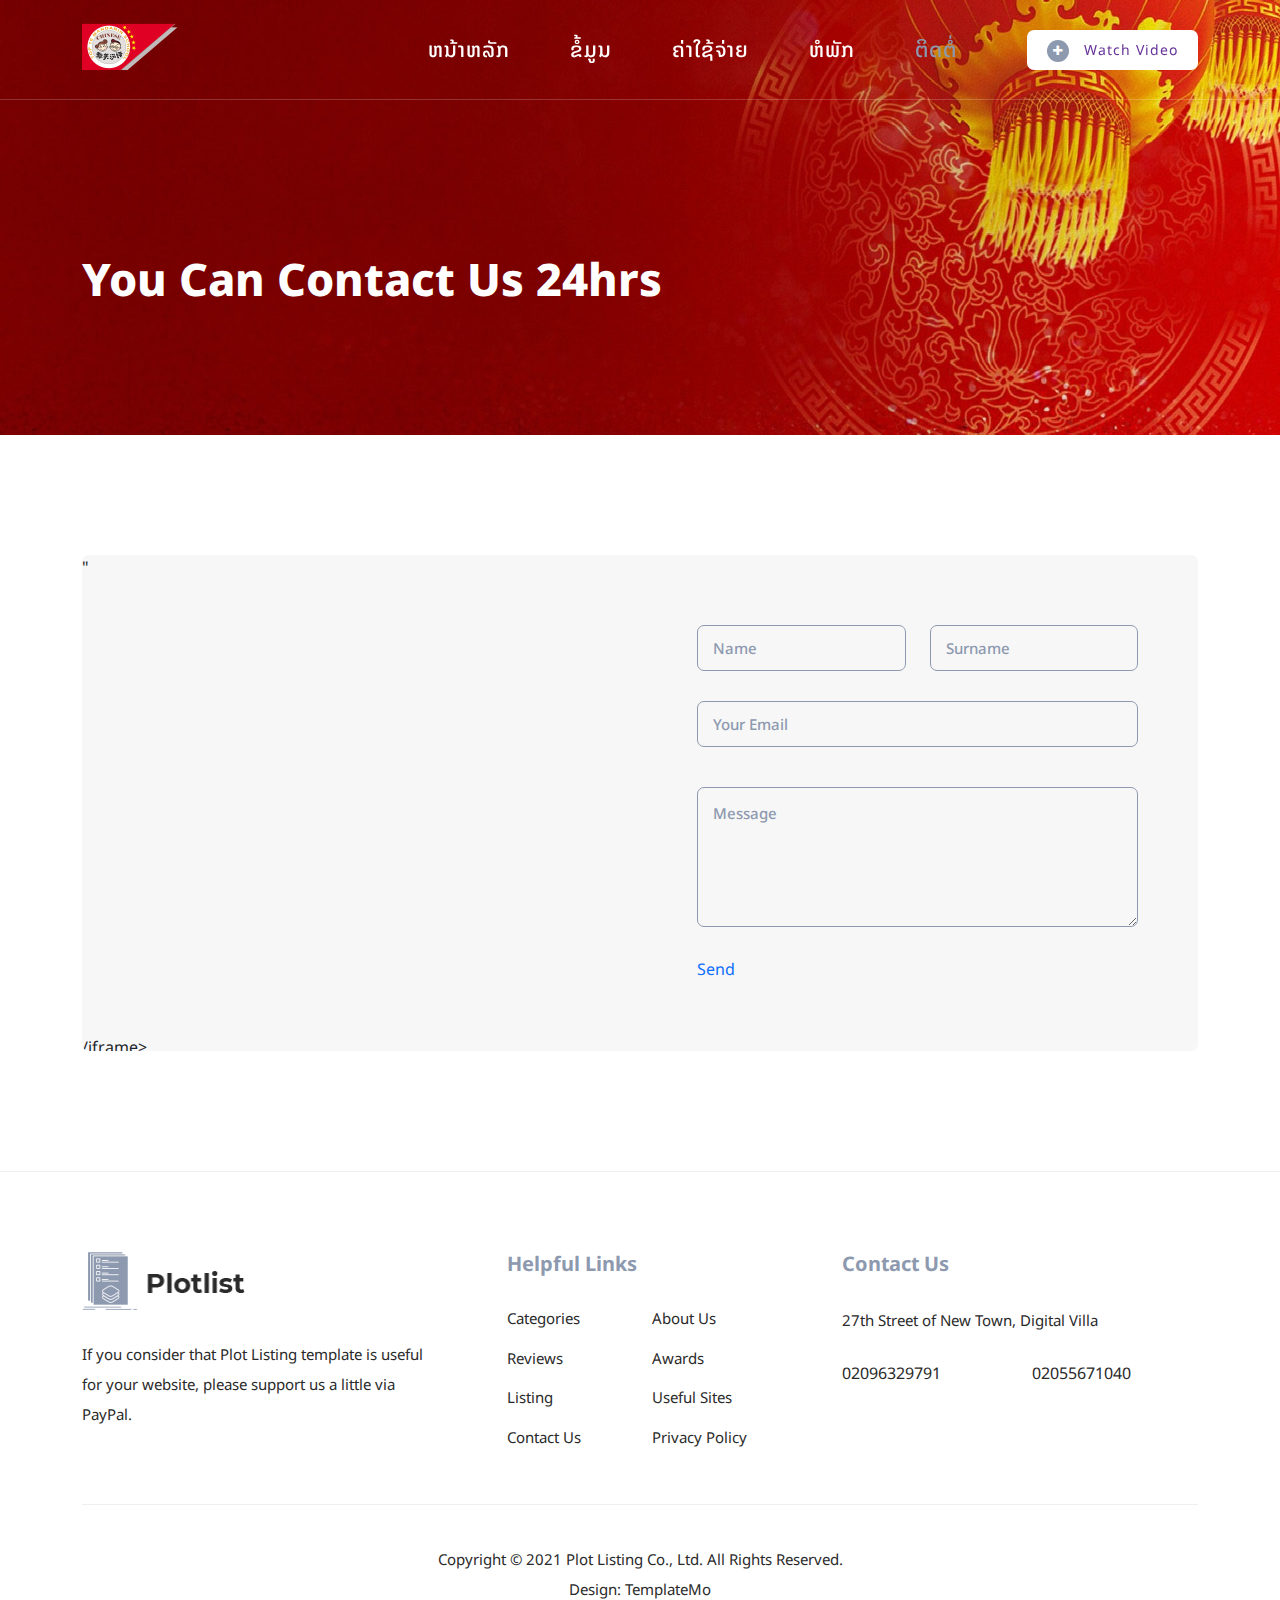
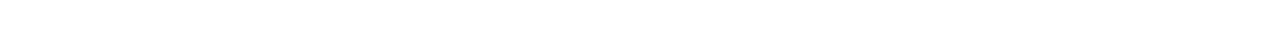
<file: contact.html>
<!DOCTYPE html>
<html lang="en">

  <head>
    <style> *{font-family: 'Noto Sans Lao', sans-serif;}</style>

    <meta charset="UTF-8">
    <meta name="viewport" content="width=device-width, initial-scale=1, shrink-to-fit=no">
    <meta name="description" content="">
    <meta name="author" content="">
    <link rel="preconnect" href="https://fonts.gstatic.com">
    <link href="https://fonts.googleapis.com/css2?family=Montserrat:wght@100;200;300;400;500;600;700;800;900&display=swap" rel="stylesheet">

    <title>Plotlist - Listing HTML5 Template</title>

    <!-- Bootstrap core CSS -->
    <link href="vendor/bootstrap/css/bootstrap.min.css" rel="stylesheet">


    <!-- Additional CSS Files -->
    <link rel="stylesheet" href="assets/css/fontawesome.css">
    <link rel="stylesheet" href="assets/css/templatemo-plot-listing.css">
    <link rel="stylesheet" href="assets/css/animated.css">
    <link rel="stylesheet" href="assets/css/owl.css">
<!--

TemplateMo 564 Plot Listing

https://templatemo.com/tm-564-plot-listing

-->
  </head>

<body>
  <link rel="preconnect" href="https://fonts.googleapis.com">
<link rel="preconnect" href="https://fonts.gstatic.com" crossorigin>
<link href="https://fonts.googleapis.com/css2?family=Noto+Sans+Lao:wght@600&display=swap" rel="stylesheet">


  <!-- ***** Preloader Start ***** -->
  <div id="js-preloader" class="js-preloader">
    <div class="preloader-inner">
      <span class="dot"></span>
      <div class="dots">
        <span></span>
        <span></span>
        <span></span>
      </div>
    </div>
  </div>
  <!-- ***** Preloader End ***** -->

  <!-- ***** Header Area Start ***** -->
  <header class="header-area header-sticky wow slideInDown" data-wow-duration="0.75s" data-wow-delay="0s">
    <div class="container">
      <div class="row">
        <div class="col-12">
          <nav class="main-nav">
            <!-- ***** Logo Start ***** -->
            <a href="index.html" class="logo">
            </a>
            <!-- ***** Logo End ***** -->
            <!-- ***** Menu Start ***** -->
            <ul class="nav">
              <li><a href="index.html"style="font-size:130%;">ຫນ້າຫລັກ</a></li>
              <li><a href="category.html"style="font-size:130%;">ຂໍ້ມູນ</a></li>
              <li><a href="listing.html"style="font-size:130%;">ຄ່າໃຊ້ຈ່າຍ</a></li>
              <li><a href="home.html"style="font-size:130%;">ຫໍພັກ</a></li>
              <li><a href="contact.html" class="active"style="font-size:130%;">ຕິດຕໍ່</a></li> 
              <li><div class="main-white-button"><a href="https://youtu.be/E9-0HRFd6sU"><i class="fa fa-plus"></i> Watch video</a></div></li> 
            </ul>        
            <a class='menu-trigger'>
                <span>Menu</span>
            </a>
            <!-- ***** Menu End ***** -->
          </nav>
        </div>
      </div>
    </div>
  </header>
  <!-- ***** Header Area End ***** -->

  <div class="page-heading">
    <div class="container">
      <div class="row">
        <div class="col-lg-8">
          <div class="top-text header-text">
            <h2>You can contact us 24hrs</h2>
          </div>
        </div>
      </div>
    </div>
  </div>

  <div class="contact-page">
    <div class="container">
      <div class="row">
        <div class="col-lg-12">
          <div class="inner-content">
            <div class="row">
              <div class="col-lg-6">
                <div id="map">
                "<iframe src="https://www.google.com/maps/embed?pb=!1m18!1m12!1m3!1d121452.59082275508!2d102.52336350956305!3d17.96042221855668!2m3!1f0!2f0!3f0!3m2!1i1024!2i768!4f13.1!3m3!1m2!1s0x3124688606ed7b21%3A0x1f93b18618c1eedf!2z4LmA4Lin4Li14Lii4LiH4LiI4Lix4LiZ4LiX4LiZ4LmM!5e0!3m2!1sth!2sla!4v1685416625919!5m2!1sth!2sla" width="600" height="450" style="border:0;" allowfullscreen="" loading="lazy" referrerpolicy="no-referrer-when-downgrade"></iframe>/iframe>
                </div>
              </div>
              <div class="col-lg-6 align-self-center">
                <form id="contact" action="" method="get">
                  <div class="row">
                    <div class="col-lg-6">
                      <fieldset>
                        <input type="name" name="name" id="name" placeholder="Name" autocomplete="on" required>
                      </fieldset>
                    </div>
                    <div class="col-lg-6">
                      <fieldset>
                        <input type="surname" name="surname" id="surname" placeholder="Surname" autocomplete="on" required>
                      </fieldset>
                    </div>
                    <div class="col-lg-12">
                      <fieldset>
                        <input type="text" name="email" id="email" pattern="[^ @]*@[^ @]*" placeholder="Your Email" required="">
                      </fieldset>
                    </div>
                    
                    <div class="col-lg-12">
                      <fieldset>
                        <textarea name="message" type="text" class="form-control" id="message" placeholder="Message" required=""></textarea>  
                      </fieldset>
                    </div>
                    <div class="col-lg-6">
                      <a href="https://wa.me/+8562096329791" target="_blank">Send</a>
                    </div>
                  </div>
                </form>
              </div>
            </div>
          </div>
        </div>
      </div>
    </div>
  </div>

  <footer>
    <div class="container">
      <div class="row">
        <div class="col-lg-4">
          <div class="about">
            <div class="logo">
              <img src="assets/images/black-logo.png" alt="Plot Listing Template">
            </div>
            <p>If you consider that <a rel="nofollow" href="https://templatemo.com/tm-564-plot-listing" target="_parent">Plot Listing template</a> is useful for your website, please <a rel="nofollow" href="https://www.paypal.me/templatemo" target="_blank">support us</a> a little via PayPal.</p>
          </div>
        </div>
        <div class="col-lg-4">
          <div class="helpful-links">
            <h4>Helpful Links</h4>
            <div class="row">
              <div class="col-lg-6">
                <ul>
                  <li><a href="#">Categories</a></li>
                  <li><a href="#">Reviews</a></li>
                  <li><a href="#">Listing</a></li>
                  <li><a href="https://web.whatsapp.com/">Contact Us</a></li>
                </ul>
              </div>
              <div class="col-lg-6">
                <ul>
                  <li><a href="#">About Us</a></li>
                  <li><a href="#">Awards</a></li>
                  <li><a href="#">Useful Sites</a></li>
                  <li><a href="#">Privacy Policy</a></li>
                </ul>
              </div>
            </div>
          </div>
        </div>
        <div class="col-lg-4">
          <div class="contact-us">
            <h4>Contact Us</h4>
            <p>27th Street of New Town, Digital Villa</p>
            <div class="row">
              <div class="col-lg-6">
                <a href="https://web.whatsapp.com/">02096329791</a>
              </div>
              <div class="col-lg-6">
                <a href="https://web.whatsapp.com/">02055671040</a>
              </div>
            </div>
          </div>
        </div>
        <div class="col-lg-12">
          <div class="sub-footer">
            <p>Copyright © 2021 Plot Listing Co., Ltd. All Rights Reserved.
            <br>
			Design: <a rel="nofollow" href="https://templatemo.com" title="CSS Templates">TemplateMo</a></p>
          </div>
        </div>
      </div>
    </div>
  </footer>


  <!-- Scripts -->
  <script src="vendor/jquery/jquery.min.js"></script>
  <script src="vendor/bootstrap/js/bootstrap.bundle.min.js"></script>
  <script src="assets/js/owl-carousel.js"></script>
  <script src="assets/js/animation.js"></script>
  <script src="assets/js/imagesloaded.js"></script>
  <script src="assets/js/custom.js"></script>

</body>

</html>
</file>
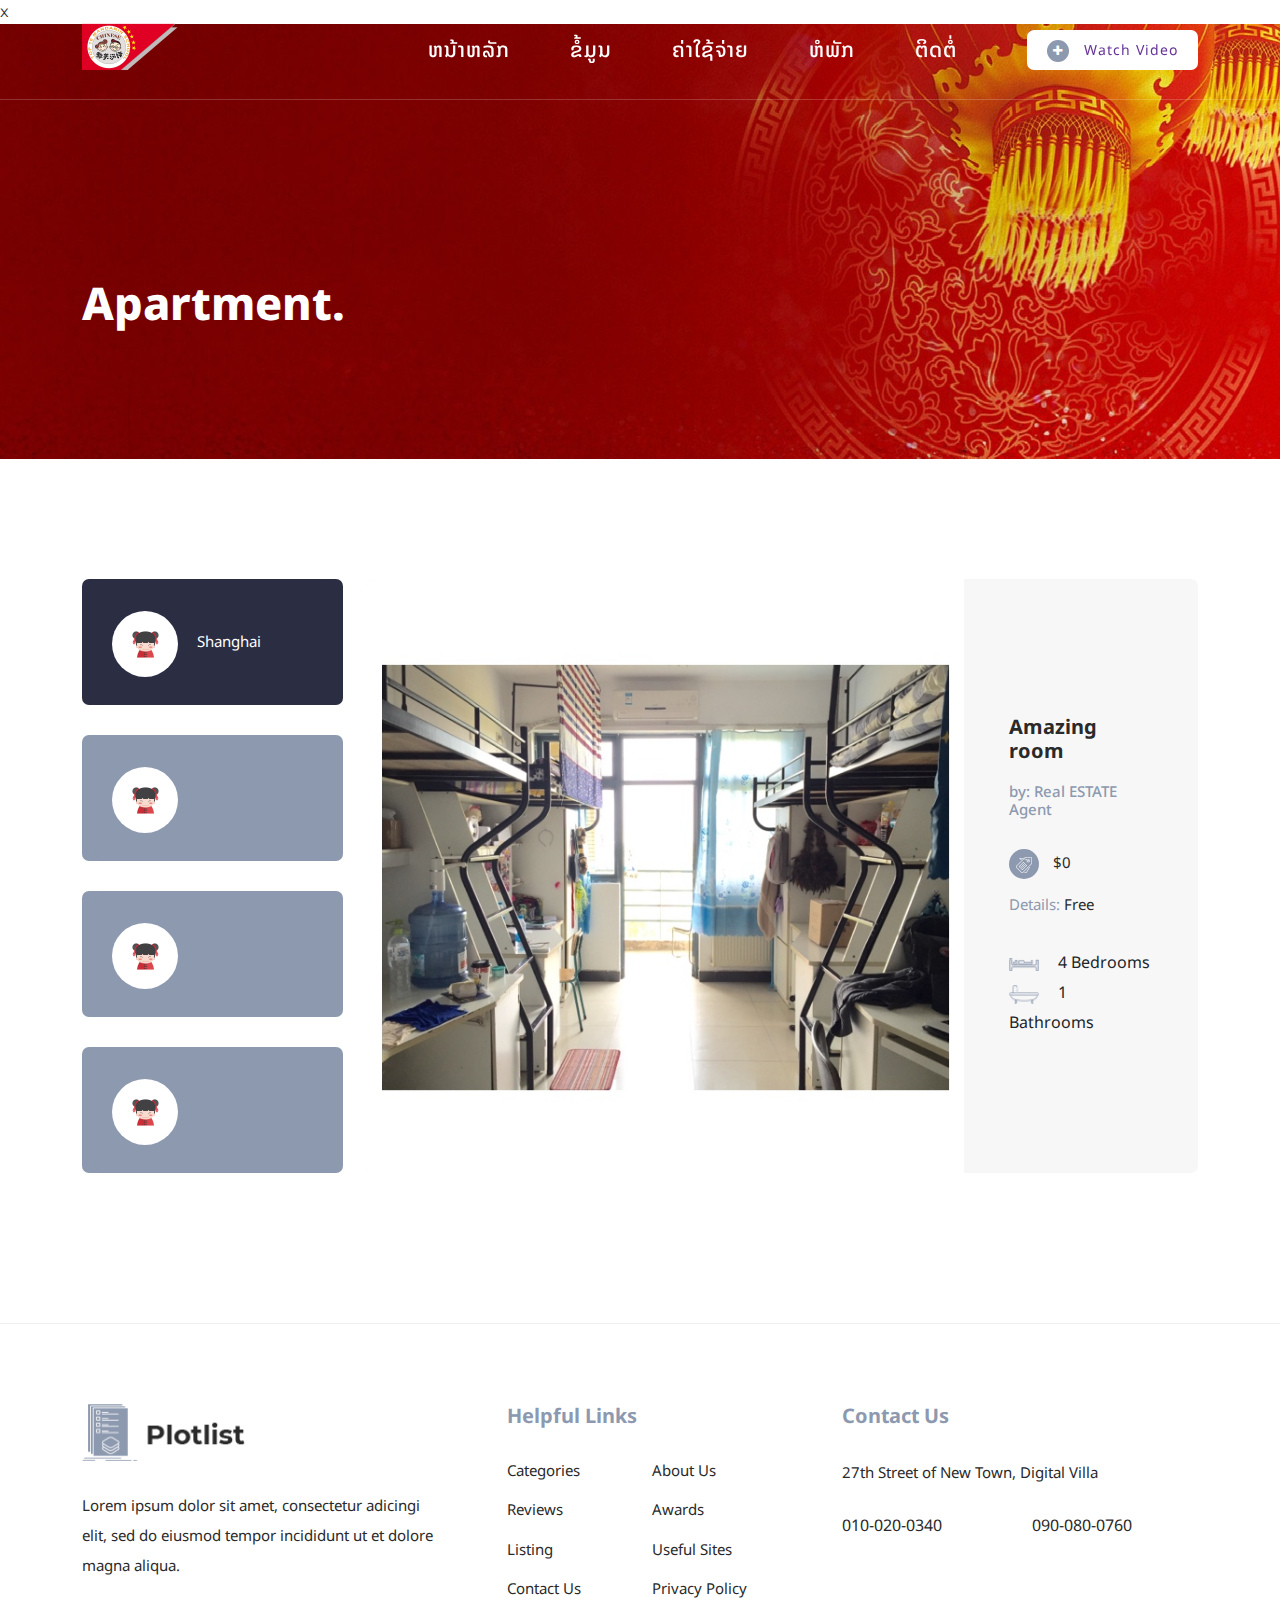
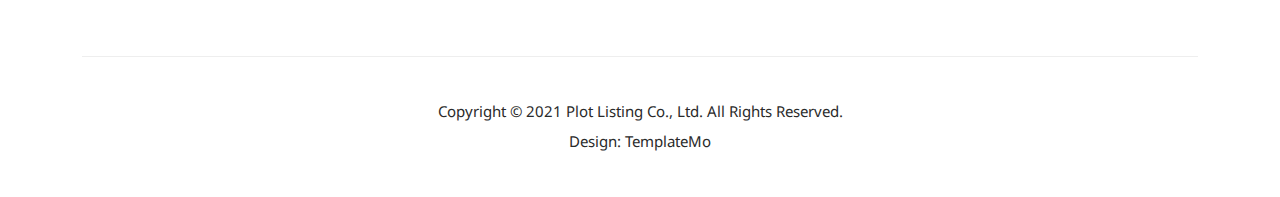
<file: home.html>
<!DOCTYPE html>
<html lang="en">

  <head>x

    <meta charset="UTF-8">
    <meta name="viewport" content="width=device-width, initial-scale=1, shrink-to-fit=no">
    <meta name="description" content="">
    <meta name="author" content="">
    <link rel="preconnect" href="https://fonts.gstatic.com">
    <link href="https://fonts.googleapis.com/css2?family=Montserrat:wght@100;200;300;400;500;600;700;800;900&display=swap" rel="stylesheet">

    <title>Plot Listing Page</title>

    <!-- Bootstrap core CSS -->
    <link href="vendor/bootstrap/css/bootstrap.min.css" rel="stylesheet">


    <!-- Additional CSS Files -->
    <link rel="stylesheet" href="assets/css/fontawesome.css">
    <link rel="stylesheet" href="assets/css/templatemo-plot-listing.css">
    <link rel="stylesheet" href="assets/css/animated.css">
    <link rel="stylesheet" href="assets/css/owl.css">
<!--

TemplateMo 564 Plot Listing

https://templatemo.com/tm-564-plot-listing

-->
  </head>
  <style> *{font-family: 'Noto Sans Lao', sans-serif;}</style>

<body>
  <link rel="preconnect" href="https://fonts.googleapis.com">
<link rel="preconnect" href="https://fonts.gstatic.com" crossorigin>
<link href="https://fonts.googleapis.com/css2?family=Noto+Sans+Lao:wght@600&display=swap" rel="stylesheet">


  <!-- ***** Preloader Start ***** -->
  <div id="js-preloader" class="js-preloader">
    <div class="preloader-inner">
      <span class="dot"></span>
      <div class="dots">
        <span></span>
        <span></span>
        <span></span>
      </div>
    </div>
  </div>
  <!-- ***** Preloader End ***** -->

  <!-- ***** Header Area Start ***** -->
  <header class="header-area header-sticky wow slideInDown" data-wow-duration="0.75s" data-wow-delay="0s">
    <div class="container">
      <div class="row">
        <div class="col-12">
          <nav class="main-nav">
            <!-- ***** Logo Start ***** -->
            <a href="index.html" class="logo">
            </a>
            <!-- ***** Logo End ***** -->
            <!-- ***** Menu Start ***** -->
            <ul class="nav">
              <li><a href="index.html"style="font-size:130%;">ຫນ້າຫລັກ</a></li>
              <li><a href="category.html"style="font-size:130%;">ຂໍ້ມູນ</a></li>
              <li><a href="listing.html"style="font-size:130%;">ຄ່າໃຊ້ຈ່າຍ</a></li>
              <li><a href="home.html"style="font-size:130%;">ຫໍພັກ</a>
                <ul class="dropdown"><li>
                  <a href="yunnan.html">Yunnan</a>
                  <a href="wuhan.html">Wuhan</a>
                  <a href="Taiyuan.html">Taiyuan</a>
                  <a href="Chengdu.html">Chengdu</a>

                </li>

              </ul>              
              </li>
              <li><a href="contact.html"style="font-size:130%;">ຕິດຕໍ່</a></li> 
              <li><div class="main-white-button"><a href="https://youtu.be/E9-0HRFd6sU"><i class="fa fa-plus"></i> Watch video</a></div></li> 
            </ul>        
            <a class='menu-trigger'>
                <span>Menu</span>
            </a>
            <!-- ***** Menu End ***** -->
          </nav>
        </div>
      </div>
    </div>
  </header>
  <!-- ***** Header Area End ***** -->

  <div class="page-heading">
    <div class="container">
      <div class="row">
        <div class="col-lg-8">
          <div class="top-text header-text">
            <h2>Apartment.</h2>
          </div>
        </div>
      </div>
    </div>
  </div>

  <div class="listing-page">
    <div class="container">
      <div class="row">
        <div class="col-lg-12">
          <div class="naccs">
            <div class="grid">
              <div class="row">
                <div class="col-lg-3">
                  <div class="menu">
                    <div class="first-thumb active">
                      <div class="thumb">
                        <span class="icon"><img src="assets/images/gg.png" alt=""></span>
                        Shanghai
                      </div>
                    </div>
                    <div>
                      <div class="thumb">                 
                        <span class="icon"><img src="assets/images/gg.png" alt=""></span>
                       
                      </div>
                    </div>
                    <div>
                      <div class="thumb">                 
                        <span class="icon"><img src="assets/images/gg.png" alt=""></span>
                       
                      </div>
                    </div>
                    <div class="last-thumb">
                      <div class="thumb">                 
                        <span class="icon"><img src="assets/images/gg.png" alt=""></span>
                       
                      </div>
                    </div>
                  </div>
                </div> 
                <div class="col-lg-9">
                  <ul class="nacc">
                  <!-- first category listing of items -->
                    <li class="active">
                      <div>
                        <div class="col-lg-12">
                          <div class="owl-carousel owl-listing">
                            <div class="item">
                              <div class="row">
                               
                              
                                <div class="col-lg-12">
                                  <div class="listing-item">
                                    <div class="left-image">
                                      <a href="#"><img src="assets/images/11.jpg" alt=""></a>
                                      <div class="hover-content">
                                        <div class="main-white-button">
                                          <a href="contact.html"><i class="fa fa-eye"></i> Contact Now</a>
                                        </div>
                                      </div>
                                    </div>
                                    <div class="right-content align-self-center">
                                      <a href="#"><h4>Amazing room</h4></a>
                                      <h6>by: Real ESTATE Agent</h6>
                                      <span class="price"><div class="icon"><img src="assets/images/listing-icon-01.png" alt=""></div> $0 </span>
                                      <span class="details">Details: <em>Free</em></span>
                                      <span class="info"><img src="assets/images/listing-icon-02.png" alt=""> 4 Bedrooms<br><img src="assets/images/listing-icon-03.png" alt=""> 1 Bathrooms</span>
                                    </div>
                                  </div>
                                </div>
                              </div>
                            </div>
                            
                            
                            <!-- third page of first category -->
                           
                          </div>
                        </div>
                      </div>
                    </li>
                    
                    <!-- second category listing of items -->
                    <li>
                      <div>
                        <div class="col-lg-12">
                          <div class="owl-carousel owl-listing">
                            <div class="item">
                              <div class="row">
                                <div class="col-lg-12">
                                  <div class="listing-item">
                                    <div class="left-image">
                                      <a href="#"><img src="assets/images/12.jpg" alt=""></a>
                                      <div class="hover-content">
                                        <div class="main-white-button">
                                          <a href="contact.html"><i class="fa fa-eye"></i> Contact Now</a>
                                        </div>
                                      </div>
                                    </div>
                                    <div class="right-content align-self-center">
                                      <a href="#"><h4>Amazing room</h4></a>
                                      <h6>by: Food Delivery</h6>
                                      <span class="price"><div class="icon"><img src="assets/images/listing-icon-01.png" alt=""></div> $0</span>
                                      <span class="details">Details: <em>Free for student</em></span>
                                      <span class="info"><img src="assets/images/listing-icon-02.png" alt=""> 2 Bedrooms<br><img src="assets/images/listing-icon-03.png" alt=""> 3 Bathrooms</span>
                                    </div>
                                  </div>
                                </div>
                                
                              
                              </div>
                            </div>
                            
                            <!-- second category second page -->
                            


                          </div>
                        </div>
                      </div>
                    </li>
                    
                    <!-- third category first page -->
                    <li>
                      <div>
                        <div class="col-lg-12">
                          <div class="owl-carousel owl-listing">
                            <div class="item">
                              <div class="row">
                                <div class="col-lg-12">
                                  <div class="listing-item">
                                    <div class="left-image">
                                      <a href="#"><img src="assets/images/13.jpg" alt=""></a>
                                      <div class="hover-content">
                                        <div class="main-white-button">
                                          <a href="contact.html"><i class="fa fa-eye"></i> Contact Now</a>
                                        </div>
                                      </div>
                                    </div>
                                    <div class="right-content align-self-center">
                                      <a href="#"><h4>Third room</h4></a>
                                      <h6>by: Sale Agent</h6>
                                      <span class="price"><div class="icon"><img src="assets/images/listing-icon-01.png" alt=""></div> $o</span>
                                      <span class="details">Details: <em>For free</em></span>
                                    </div>
                                  </div>
                                </div>
                                
                               
                              </div>
                            </div>
                            
                            <!-- third category second page -->
                            
                            
                            <!-- third category third page -->
                            <!-- NONE -->
                            
                            
                          </div>
                        </div>
                      </div>
                    </li>
                    
                    <!-- 4th category 1st page -->
                    <li>
                      <div>
                        <div class="col-lg-12">
                          <div class="owl-carousel owl-listing">
                            <div class="item">
                              <div class="row">
                                <div class="col-lg-12">
                                  <div class="listing-item">
                                    <div class="left-image">
                                      <a href="#"><img src="assets/images/14.jpg" alt=""></a>
                                      <div class="hover-content">
                                        <div class="main-white-button">
                                          <a href="contact.html"><i class="fa fa-eye"></i> Contact Now</a>
                                        </div>
                                      </div>
                                    </div>
                                    <div class="right-content align-self-center">
                                      <a href="#"><h4>Amazing room</h4></a>
                                      <h6>by: Travel Agent</h6>
                                      <span class="price"><div class="icon"><img src="assets/images/listing-icon-01.png" alt=""></div> $0</span>
                                      <span class="details">Details: <em>free</em></span>
                                      <span class="info"><img src="assets/images/listing-icon-02.png" alt=""> 2 Bedrooms<br><img src="assets/images/listing-icon-03.png" alt=""> 3 Bathrooms</span>
                                    </div>
                                  </div>
                                </div>
                                
                               
                              </div>
                            </div>
                            
                            <!-- 4th category 2nd page -->
                            
                            
                            <!-- 4th category 3rd page -->
                            
                          </div>
                        </div>
                      </div>
                    </li>
                  
                    
                  </ul>
                  
                </div>          
              </div>
            </div>
          </div>
        </div>
      </div>
    </div>
  </div>

  <footer>
    <div class="container">
      <div class="row">
        <div class="col-lg-4">
          <div class="about">
            <div class="logo">
              <img src="assets/images/black-logo.png" alt="">
            </div>
            <p>Lorem ipsum dolor sit amet, consectetur adicingi elit, sed do eiusmod tempor incididunt ut et dolore magna aliqua.</p>
          </div>
        </div>
        <div class="col-lg-4">
          <div class="helpful-links">
            <h4>Helpful Links</h4>
            <div class="row">
              <div class="col-lg-6">
                <ul>
                  <li><a href="#">Categories</a></li>
                  <li><a href="#">Reviews</a></li>
                  <li><a href="#">Listing</a></li>
                  <li><a href="#">Contact Us</a></li>
                </ul>
              </div>
              <div class="col-lg-6">
                <ul>
                  <li><a href="#">About Us</a></li>
                  <li><a href="#">Awards</a></li>
                  <li><a href="#">Useful Sites</a></li>
                  <li><a href="#">Privacy Policy</a></li>
                </ul>
              </div>
            </div>
          </div>
        </div>
        <div class="col-lg-4">
          <div class="contact-us">
            <h4>Contact Us</h4>
            <p>27th Street of New Town, Digital Villa</p>
            <div class="row">
              <div class="col-lg-6">
                <a href="#">010-020-0340</a>
              </div>
              <div class="col-lg-6">
                <a href="#">090-080-0760</a>
              </div>
            </div>
          </div>
        </div>
        <div class="col-lg-12">
          <div class="sub-footer">
            <p>Copyright © 2021 Plot Listing Co., Ltd. All Rights Reserved.
            <br>
			Design: <a rel="nofollow" href="https://templatemo.com" title="CSS Templates">TemplateMo</a></p>
          </div>
        </div>
      </div>
    </div>
  </footer>

  <!-- Scripts -->
  <script src="vendor/jquery/jquery.min.js"></script>
  <script src="vendor/bootstrap/js/bootstrap.bundle.min.js"></script>
  <script src="assets/js/owl-carousel.js"></script>
  <script src="assets/js/animation.js"></script>
  <script src="assets/js/imagesloaded.js"></script>
  <script src="assets/js/custom.js"></script>

</body>

</html>
</file>
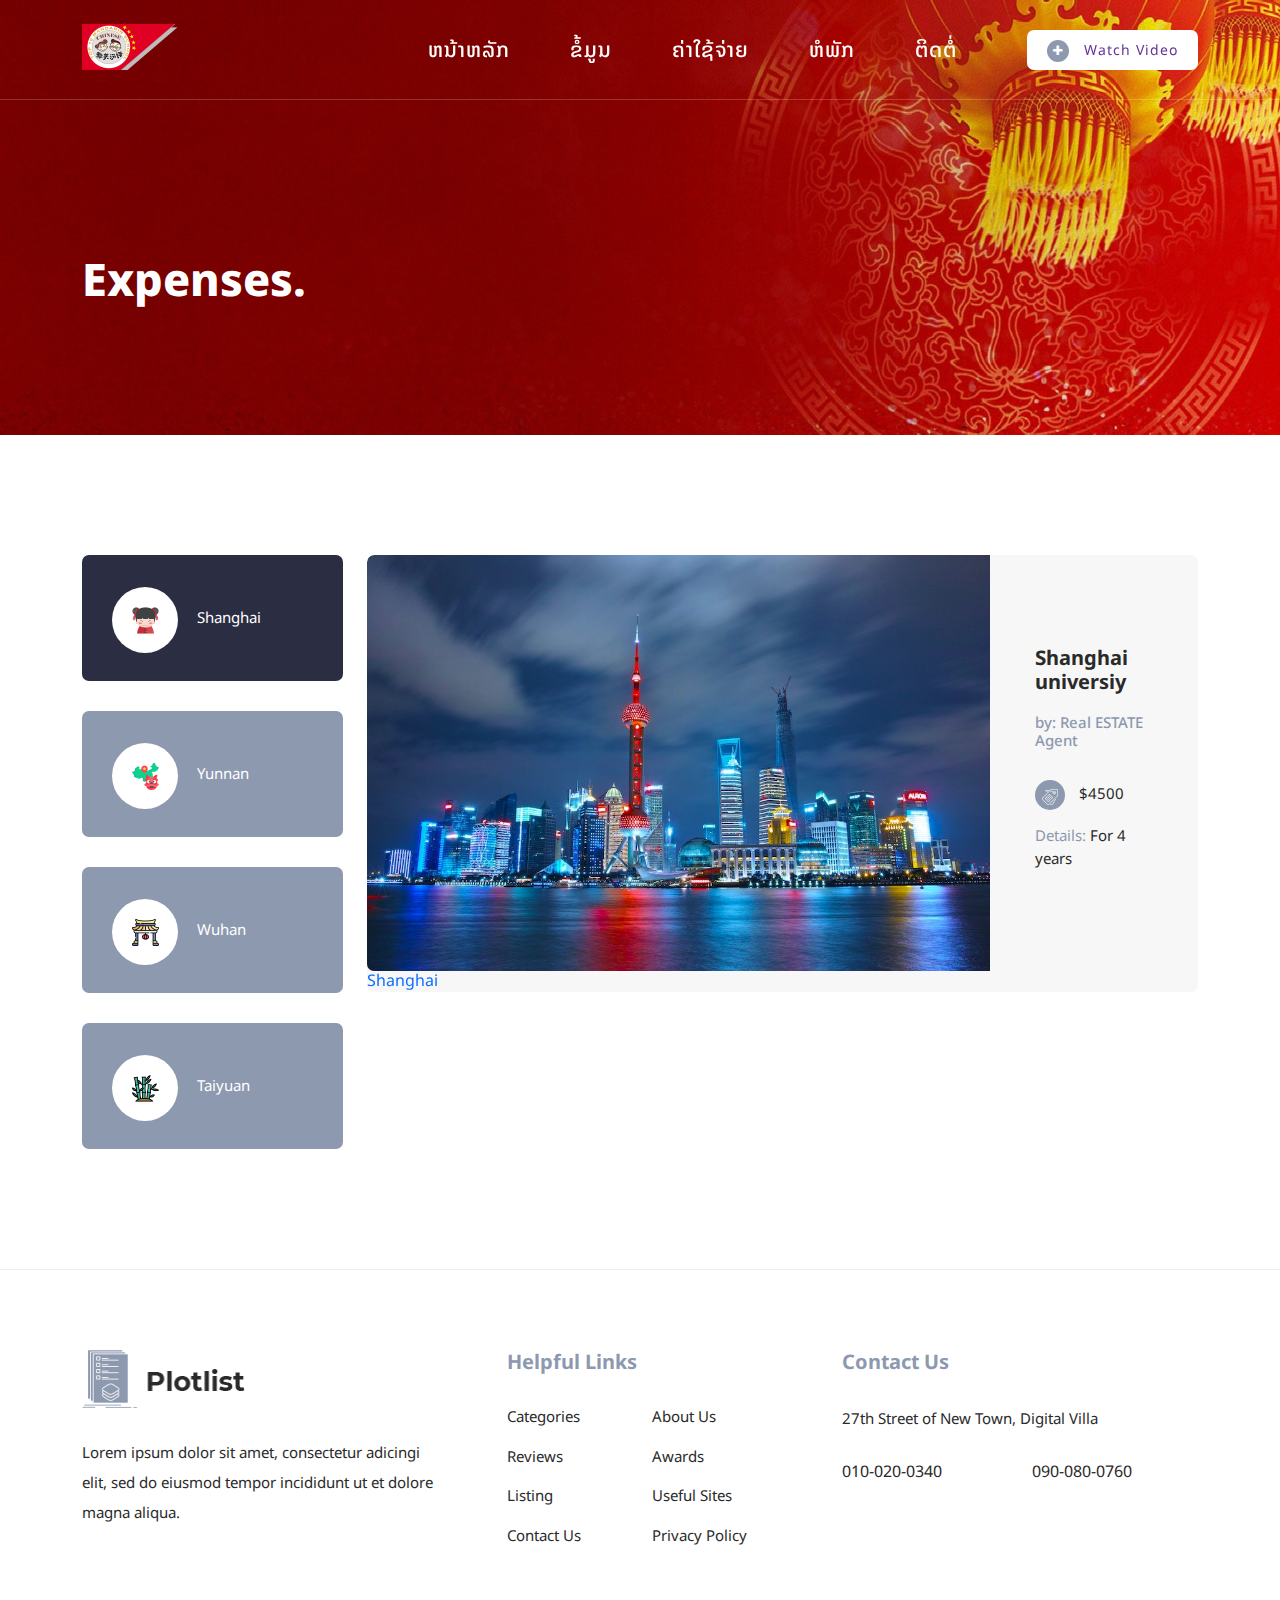
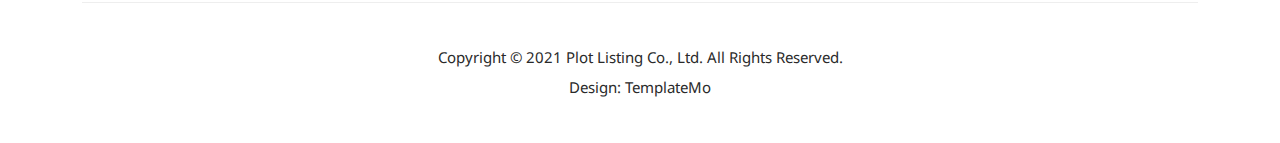
<file: listing.html>
<!DOCTYPE html>
<html lang="en">

  <head>

    <meta charset="UTF-8">
    <meta name="viewport" content="width=device-width, initial-scale=1, shrink-to-fit=no">
    <meta name="description" content="">
    <meta name="author" content="">
    <link rel="preconnect" href="https://fonts.gstatic.com">
    <link href="https://fonts.googleapis.com/css2?family=Montserrat:wght@100;200;300;400;500;600;700;800;900&display=swap" rel="stylesheet">

    <title>Plot Listing Page</title>

    <!-- Bootstrap core CSS -->
    <link href="vendor/bootstrap/css/bootstrap.min.css" rel="stylesheet">


    <!-- Additional CSS Files -->
    <link rel="stylesheet" href="assets/css/fontawesome.css">
    <link rel="stylesheet" href="assets/css/templatemo-plot-listing.css">
    <link rel="stylesheet" href="assets/css/animated.css">
    <link rel="stylesheet" href="assets/css/owl.css">
<!--

TemplateMo 564 Plot Listing

https://templatemo.com/tm-564-plot-listing

-->
  </head>
  <style> *{font-family: 'Noto Sans Lao', sans-serif;}</style>

<body>
  <link rel="preconnect" href="https://fonts.googleapis.com">
<link rel="preconnect" href="https://fonts.gstatic.com" crossorigin>
<link href="https://fonts.googleapis.com/css2?family=Noto+Sans+Lao:wght@600&display=swap" rel="stylesheet">


  <!-- ***** Preloader Start ***** -->
  <div id="js-preloader" class="js-preloader">
    <div class="preloader-inner">
      <span class="dot"></span>
      <div class="dots">
        <span></span>
        <span></span>
        <span></span>
      </div>
    </div>
  </div>
  <!-- ***** Preloader End ***** -->

  <!-- ***** Header Area Start ***** -->
  <header class="header-area header-sticky wow slideInDown" data-wow-duration="0.75s" data-wow-delay="0s">
    <div class="container">
      <div class="row">
        <div class="col-12">
          <nav class="main-nav">
            <!-- ***** Logo Start ***** -->
            <a href="index.html" class="logo">
            </a>
            <!-- ***** Logo End ***** -->
            <!-- ***** Menu Start ***** -->
            <ul class="nav">
              <li><a href="index.html"style="font-size:130%;">ຫນ້າຫລັກ</a></li>
              <li><a href="category.html"style="font-size:130%;">ຂໍ້ມູນ</a></li>
              <li><a href="listing.html"style="font-size:130%;">ຄ່າໃຊ້ຈ່າຍ</a></li>
              <li><a href="home.html"style="font-size:130%;">ຫໍພັກ</a>
                <ul class="dropdown"><li>
                  <a href="yunnan.html">Yunnan</a>
                  <a href="wuhan.html">Wuhan</a>
                  <a href="Taiyuan.html">Taiyuan</a>
                  <a href="Chengdu.html">Chengdu</a>

                </li>

                </ul>

                
              
              </li>
              <li><a href="contact.html"style="font-size:130%;">ຕິດຕໍ່</a></li> 
              <li><div class="main-white-button"><a href="https://youtu.be/E9-0HRFd6sU"><i class="fa fa-plus"></i> Watch video</a></div></li> 
            </ul>        
            <a class='menu-trigger'>
                <span>Menu</span>
            </a>
            <!-- ***** Menu End ***** -->
          </nav>
        </div>
      </div>
    </div>
  </header>
  <!-- ***** Header Area End ***** -->

  <div class="page-heading">
    <div class="container">
      <div class="row">
        <div class="col-lg-8">
          <div class="top-text header-text">
            <h2>Expenses.</h2>
          </div>
        </div>
      </div>
    </div>
  </div>

  <div class="listing-page">
    <div class="container">
      <div class="row">
        <div class="col-lg-12">
          <div class="naccs">
            <div class="grid">
              <div class="row">
                <div class="col-lg-3">
                  <div class="menu">
                    <div class="first-thumb active">
                      <div class="thumb">
                        <span class="icon"><img src="assets/images/gg.png" alt=""></span>
                        Shanghai
                      </div>
                    </div>
                    <div>
                      <div class="thumb">                 
                        <span class="icon"><img src="assets/images/china.png" alt=""></span>
                       Yunnan
                      </div>
                    </div>
                    <div>
                      <div class="thumb">                 
                        <span class="icon"><img src="assets/images/gate.png" alt=""></span>
                       Wuhan
                      </div>
                    </div>
                    <div class="last-thumb">
                      <div class="thumb">                 
                        <span class="icon"><img src="assets/images/bamboo.png" alt=""></span>
                       Taiyuan
                      </div>
                    </div>
                  </div>
                </div> 
                <div class="col-lg-9">
                  <ul class="nacc">
                  <!-- first category listing of items -->
                    <li class="active">
                      <div>
                        <div class="col-lg-12">
                          <div class="owl-carousel owl-listing">
                            <div class="item">
                              <div class="row">
                               
                              
                                <div class="col-lg-12">
                                  <div class="listing-item">
                                    <div class="left-image">
                                      <a href="#"><img src="assets/images/Sh.jpg" alt="">Shanghai</a>
                                      <div class="hover-content">
                                        <div class="main-white-button">
                                          <a href="contact.html"><i class="fa fa-eye"></i> Contact Now</a>
                                        </div>
                                      </div>
                                    </div>
                                    <div class="right-content align-self-center">
                                      <a href="#"><h4>Shanghai universiy</h4></a>
                                      <h6>by: Real ESTATE Agent</h6>
                                      <span class="price"><div class="icon"><img src="assets/images/listing-icon-01.png" alt=""></div> $4500 </span>
                                      <span class="details">Details: <em>For 4 years</em></span>
                                    </div>
                                  </div>
                                </div>
                              </div>
                            </div>
                            
                            
                            <!-- third page of first category -->
                           
                          </div>
                        </div>
                      </div>
                    </li>
                    
                    <!-- second category listing of items -->
                    <li>
                      <div>
                        <div class="col-lg-12">
                          <div class="owl-carousel owl-listing">
                            <div class="item">
                              <div class="row">
                                <div class="col-lg-12">
                                  <div class="listing-item">
                                    <div class="left-image">
                                      <a href="#"><img src="assets/images/yunnan-university.jpg" alt=""></a>
                                      <div class="hover-content">
                                        <div class="main-white-button">
                                          <a href="contact.html"><i class="fa fa-eye"></i> Contact Now</a>
                                        </div>
                                      </div>
                                    </div>
                                    <div class="right-content align-self-center">
                                      <a href="#"><h4>yunnan-university</h4></a>
                                      <h6>by:Real ESTATE Agent </h6>
                                      <span class="price"><div class="icon"><img src="assets/images/listing-icon-01.png" alt=""></div> $3500 </span>
                                      <span class="details">Details: <em>For 5 years</em></span>
                                    </div>
                                  </div>
                                </div>
                                
                              
                              </div>
                            </div>
                            
                            <!-- second category second page -->
                            


                          </div>
                        </div>
                      </div>
                    </li>
                    
                    <!-- third category first page -->
                    <li>
                      <div>
                        <div class="col-lg-12">
                          <div class="owl-carousel owl-listing">
                            <div class="item">
                              <div class="row">
                                <div class="col-lg-12">
                                  <div class="listing-item">
                                    <div class="left-image">
                                      <a href="#"><img src="assets/images/wu.jpg" alt=""></a>
                                      <div class="hover-content">
                                        <div class="main-white-button">
                                          <a href="contact.html"><i class="fa fa-eye"></i> Contact Now</a>
                                        </div>
                                      </div>
                                    </div>
                                    <div class="right-content align-self-center">
                                      <a href="#"><h4>China University of Geosciences Wuhan</h4></a>
                                      <h6>by: Sale Agent</h6>
                                      <span class="price"><div class="icon"><img src="assets/images/listing-icon-01.png" alt=""></div> $3000 </span>
                                      <span class="details">Details: <em>Until graduate</em></span>
                                    </div>
                                  </div>
                                </div>
                                
                               
                              </div>
                            </div>
                            
                            <!-- third category second page -->
                            
                            
                            <!-- third category third page -->
                            <!-- NONE -->
                            
                            
                          </div>
                        </div>
                      </div>
                    </li>
                    
                    <!-- 4th category 1st page -->
                    <li>
                      <div>
                        <div class="col-lg-12">
                          <div class="owl-carousel owl-listing">
                            <div class="item">
                              <div class="row">
                                <div class="col-lg-12">
                                  <div class="listing-item">
                                    <div class="left-image">
                                      <a href="#"><img src="assets/images/yy.jpg" alt=""></a>
                                      <div class="hover-content">
                                        <div class="main-white-button">
                                          <a href="contact.html"><i class="fa fa-eye"></i> Contact Now</a>
                                        </div>
                                      </div>
                                    </div>
                                    <div class="right-content align-self-center">
                                      <a href="#"><h4>Taiyuan University</h4></a>
                                      <h6>by: Travel Agent</h6>
                                      <span class="price"><div class="icon"><img src="assets/images/listing-icon-01.png" alt=""></div> $3800 </span>
                                      <span class="details">Details: <em>Until graduate</em></span>
                                    </div>
                                  </div>
                                </div>
                                
                               
                              </div>
                            </div>
                            
                            <!-- 4th category 2nd page -->
                            
                            
                            <!-- 4th category 3rd page -->
                            
                          </div>
                        </div>
                      </div>
                    </li>
                  
                    
                  </ul>
                  
                </div>          
              </div>
            </div>
          </div>
        </div>
      </div>
    </div>
  </div>

  <footer>
    <div class="container">
      <div class="row">
        <div class="col-lg-4">
          <div class="about">
            <div class="logo">
              <img src="assets/images/black-logo.png" alt="">
            </div>
            <p>Lorem ipsum dolor sit amet, consectetur adicingi elit, sed do eiusmod tempor incididunt ut et dolore magna aliqua.</p>
          </div>
        </div>
        <div class="col-lg-4">
          <div class="helpful-links">
            <h4>Helpful Links</h4>
            <div class="row">
              <div class="col-lg-6">
                <ul>
                  <li><a href="#">Categories</a></li>
                  <li><a href="#">Reviews</a></li>
                  <li><a href="#">Listing</a></li>
                  <li><a href="#">Contact Us</a></li>
                </ul>
              </div>
              <div class="col-lg-6">
                <ul>
                  <li><a href="#">About Us</a></li>
                  <li><a href="#">Awards</a></li>
                  <li><a href="#">Useful Sites</a></li>
                  <li><a href="#">Privacy Policy</a></li>
                </ul>
              </div>
            </div>
          </div>
        </div>
        <div class="col-lg-4">
          <div class="contact-us">
            <h4>Contact Us</h4>
            <p>27th Street of New Town, Digital Villa</p>
            <div class="row">
              <div class="col-lg-6">
                <a href="#">010-020-0340</a>
              </div>
              <div class="col-lg-6">
                <a href="#">090-080-0760</a>
              </div>
            </div>
          </div>
        </div>
        <div class="col-lg-12">
          <div class="sub-footer">
            <p>Copyright © 2021 Plot Listing Co., Ltd. All Rights Reserved.
            <br>
			Design: <a rel="nofollow" href="https://templatemo.com" title="CSS Templates">TemplateMo</a></p>
          </div>
        </div>
      </div>
    </div>
  </footer>

  <!-- Scripts -->
  <script src="vendor/jquery/jquery.min.js"></script>
  <script src="vendor/bootstrap/js/bootstrap.bundle.min.js"></script>
  <script src="assets/js/owl-carousel.js"></script>
  <script src="assets/js/animation.js"></script>
  <script src="assets/js/imagesloaded.js"></script>
  <script src="assets/js/custom.js"></script>

</body>

</html>
</file>
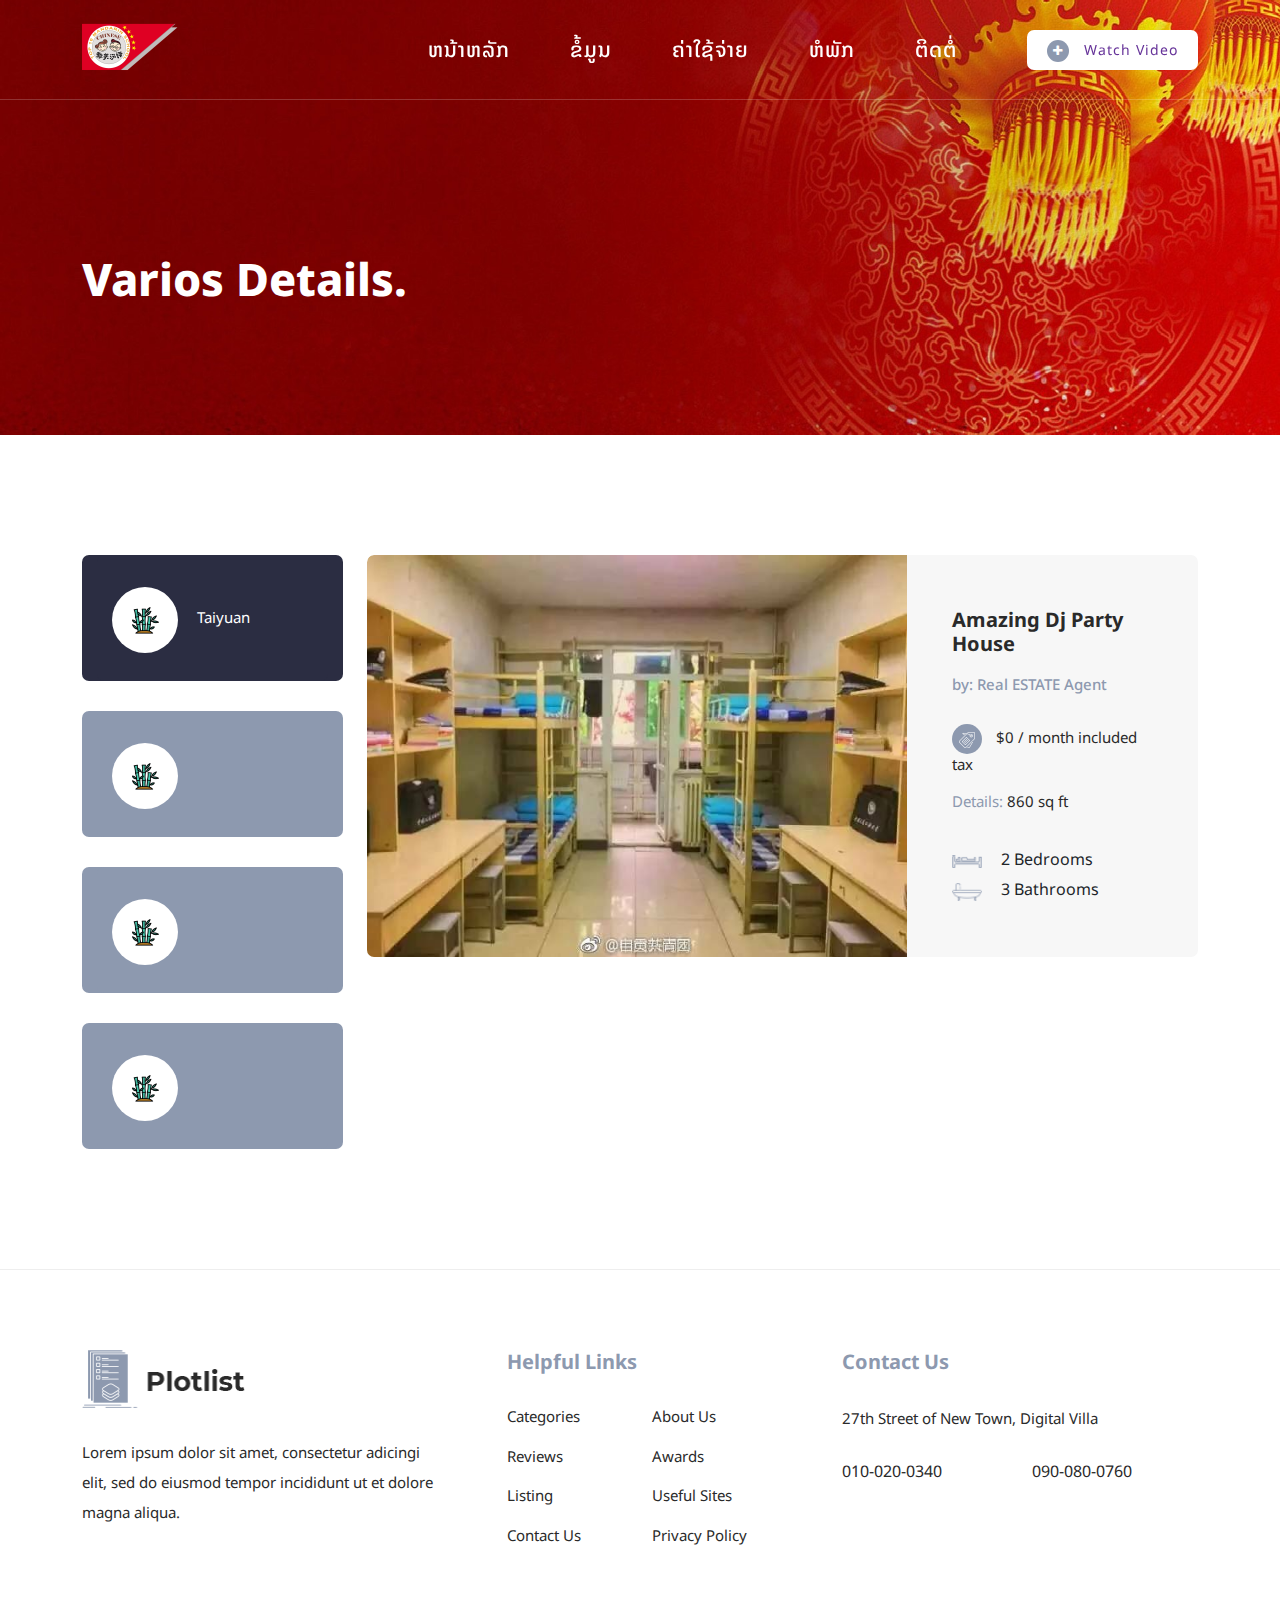
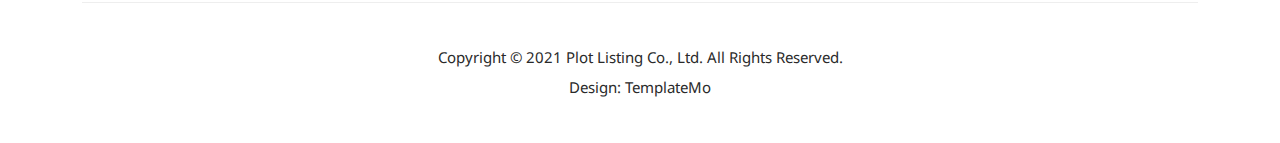
<file: Taiyuan.html>
<!DOCTYPE html>
<html lang="en">

  <head>

    <meta charset="UTF-8">
    <meta name="viewport" content="width=device-width, initial-scale=1, shrink-to-fit=no">
    <meta name="description" content="">
    <meta name="author" content="">
    <link rel="preconnect" href="https://fonts.gstatic.com">
    <link href="https://fonts.googleapis.com/css2?family=Montserrat:wght@100;200;300;400;500;600;700;800;900&display=swap" rel="stylesheet">

    <title>Plot Listing Page</title>

    <!-- Bootstrap core CSS -->
    <link href="vendor/bootstrap/css/bootstrap.min.css" rel="stylesheet">


    <!-- Additional CSS Files -->
    <link rel="stylesheet" href="assets/css/fontawesome.css">
    <link rel="stylesheet" href="assets/css/templatemo-plot-listing.css">
    <link rel="stylesheet" href="assets/css/animated.css">
    <link rel="stylesheet" href="assets/css/owl.css">
<!--

TemplateMo 564 Plot Listing

https://templatemo.com/tm-564-plot-listing

-->
  </head>
  <style> *{font-family: 'Noto Sans Lao', sans-serif;}</style>

<body>
  <link rel="preconnect" href="https://fonts.googleapis.com">
  <link rel="preconnect" href="https://fonts.gstatic.com" crossorigin>
  <link href="https://fonts.googleapis.com/css2?family=Noto+Sans+Lao:wght@600&display=swap" rel="stylesheet">
 

  <!-- ***** Preloader Start ***** -->
  <div id="js-preloader" class="js-preloader">
    <div class="preloader-inner">
      <span class="dot"></span>
      <div class="dots">
        <span></span>
        <span></span>
        <span></span>
      </div>
    </div>
  </div>
  <!-- ***** Preloader End ***** -->

  <!-- ***** Header Area Start ***** -->
  <header class="header-area header-sticky wow slideInDown" data-wow-duration="0.75s" data-wow-delay="0s">
    <div class="container">
      <div class="row">
        <div class="col-12">
          <nav class="main-nav">
            <!-- ***** Logo Start ***** -->
            <a href="index.html" class="logo">
            </a>
            <!-- ***** Logo End ***** -->
            <!-- ***** Menu Start ***** -->
            <ul class="nav">
              <li><a href="index.html"style="font-size:130%;">ຫນ້າຫລັກ</a></li>
              <li><a href="category.html"style="font-size:130%;">ຂໍ້ມູນ</a></li>
              <li><a href="listing.html"style="font-size:130%;">ຄ່າໃຊ້ຈ່າຍ</a></li>
              <li><a href="home.html"style="font-size:130%;">ຫໍພັກ</a>
                <ul class="dropdown"><li>
                  <a href="yunnan.html">Yunnan</a>
                  <a href="wuhan.html">Wuhan</a>
                  <a href="Taiyuan.html">Taiyuan</a>
                  <a href="Chengdu.html">Chengdu</a>

                </li>

              </ul>              
              </li>
              <li><a href="contact.html"style="font-size:130%;">ຕິດຕໍ່</a></li> 
              <li><div class="main-white-button"><a href="https://youtu.be/E9-0HRFd6sU"><i class="fa fa-plus"></i> Watch video</a></div></li> 
            </ul>        
            <a class='menu-trigger'>
                <span>Menu</span>
            </a>
            <!-- ***** Menu End ***** -->
          </nav>
        </div>
      </div>
    </div>
  </header>
  <!-- ***** Header Area End ***** -->

  <div class="page-heading">
    <div class="container">
      <div class="row">
        <div class="col-lg-8">
          <div class="top-text header-text">
            <h2>Varios details.</h2>
          </div>
        </div>
      </div>
    </div>
  </div>

  <div class="listing-page">
    <div class="container">
      <div class="row">
        <div class="col-lg-12">
          <div class="naccs">
            <div class="grid">
              <div class="row">
                <div class="col-lg-3">
                  <div class="menu">
                    <div class="first-thumb active">
                      <div class="thumb">
                        <span class="icon"><img src="assets/images/bamboo.png" alt=""></span>
                        Taiyuan
                      </div>
                    </div>
                    <div>
                      <div class="thumb">                 
                        <span class="icon"><img src="assets/images/bamboo.png" alt=""></span>
                       
                      </div>
                    </div>
                    <div>
                      <div class="thumb">                 
                        <span class="icon"><img src="assets/images/bamboo.png" alt=""></span>
                       
                      </div>
                    </div>
                    <div class="last-thumb">
                      <div class="thumb">                 
                        <span class="icon"><img src="assets/images/bamboo.png" alt=""></span>
                       
                      </div>
                    </div>
                  </div>
                </div> 
                <div class="col-lg-9">
                  <ul class="nacc">
                  <!-- first category listing of items -->
                    <li class="active">
                      <div>
                        <div class="col-lg-12">
                          <div class="owl-carousel owl-listing">
                            <div class="item">
                              <div class="row">
                               
                              
                                <div class="col-lg-12">
                                  <div class="listing-item">
                                    <div class="left-image">
                                      <a href="#"><img src="assets/images/13.jpg" alt=""></a>
                                      <div class="hover-content">
                                        <div class="main-white-button">
                                          <a href="contact.html"><i class="fa fa-eye"></i> Contact Now</a>
                                        </div>
                                      </div>
                                    </div>
                                    <div class="right-content align-self-center">
                                      <a href="#"><h4>Amazing Dj Party House</h4></a>
                                      <h6>by: Real ESTATE Agent</h6>
                                      <span class="price"><div class="icon"><img src="assets/images/listing-icon-01.png" alt=""></div> $0 / month included tax</span>
                                      <span class="details">Details: <em>860 sq ft</em></span>
                                      <span class="info"><img src="assets/images/listing-icon-02.png" alt=""> 2 Bedrooms<br><img src="assets/images/listing-icon-03.png" alt=""> 3 Bathrooms</span>
                                    </div>
                                  </div>
                                </div>
                              </div>
                            </div>
                            
                            
                            <!-- third page of first category -->
                           
                          </div>
                        </div>
                      </div>
                    </li>
                    
                    <!-- second category listing of items -->
                    <li>
                      <div>
                        <div class="col-lg-12">
                          <div class="owl-carousel owl-listing">
                            <div class="item">
                              <div class="row">
                                <div class="col-lg-12">
                                  <div class="listing-item">
                                    <div class="left-image">
                                      <a href="#"><img src="assets/images/18.png" alt=""></a>
                                      <div class="hover-content">
                                        <div class="main-white-button">
                                          <a href="contact.html"><i class="fa fa-eye"></i> Contact Now</a>
                                        </div>
                                      </div>
                                    </div>
                                    <div class="right-content align-self-center">
                                      <a href="#"><h4>Food First page</h4></a>
                                      <h6>by: Food Delivery</h6>
                                      <span class="price"><div class="icon"><img src="assets/images/listing-icon-01.png" alt=""></div> $0 / month included tax</span>
                                      <span class="details">Details: <em>860 sq ft</em></span>
                                      <span class="info"><img src="assets/images/listing-icon-02.png" alt=""> 2 Bedrooms<br><img src="assets/images/listing-icon-03.png" alt=""> 3 Bathrooms</span>
                                    </div>
                                  </div>
                                </div>
                                
                              
                              </div>
                            </div>
                            
                            <!-- second category second page -->
                            


                          </div>
                        </div>
                      </div>
                    </li>
                    
                    <!-- third category first page -->
                    <li>
                      <div>
                        <div class="col-lg-12">
                          <div class="owl-carousel owl-listing">
                            <div class="item">
                              <div class="row">
                                <div class="col-lg-12">
                                  <div class="listing-item">
                                    <div class="left-image">
                                      <a href="#"><img src="assets/images/12.jpg" alt=""></a>
                                      <div class="hover-content">
                                        <div class="main-white-button">
                                          <a href="contact.html"><i class="fa fa-eye"></i> Contact Now</a>
                                        </div>
                                      </div>
                                    </div>
                                    <div class="right-content align-self-center">
                                      <a href="#"><h4>Third Category First Page</h4></a>
                                      <h6>by: Sale Agent</h6>
                                      <span class="price"><div class="icon"><img src="assets/images/listing-icon-01.png" alt=""></div> $0 / month included tax</span>
                                      <span class="details">Details: <em>860 sq ft</em></span>
                                      <span class="info"><img src="assets/images/listing-icon-02.png" alt=""> 2 Bedrooms<br><img src="assets/images/listing-icon-03.png" alt=""> 3 Bathrooms</span>
                                    </div>
                                  </div>
                                </div>
                                
                               
                              </div>
                            </div>
                            
                            <!-- third category second page -->
                            
                            
                            <!-- third category third page -->
                            <!-- NONE -->
                            
                            
                          </div>
                        </div>
                      </div>
                    </li>
                    
                    <!-- 4th category 1st page -->
                    <li>
                      <div>
                        <div class="col-lg-12">
                          <div class="owl-carousel owl-listing">
                            <div class="item">
                              <div class="row">
                                <div class="col-lg-12">
                                  <div class="listing-item">
                                    <div class="left-image">
                                      <a href="#"><img src="assets/images/19.webp" alt=""></a>
                                      <div class="hover-content">
                                        <div class="main-white-button">
                                          <a href="contact.html"><i class="fa fa-eye"></i> Contact Now</a>
                                        </div>
                                      </div>
                                    </div>
                                    <div class="right-content align-self-center">
                                      <a href="#"><h4>Traveling Item 1</h4></a>
                                      <h6>by: Travel Agent</h6>
                                      <span class="price"><div class="icon"><img src="assets/images/listing-icon-01.png" alt=""></div> $0 / month included tax</span>
                                      <span class="details">Details: <em>860 sq ft</em></span>
                                      <span class="info"><img src="assets/images/listing-icon-02.png" alt=""> 2 Bedrooms<br><img src="assets/images/listing-icon-03.png" alt=""> 3 Bathrooms</span>
                                    </div>
                                  </div>
                                </div>
                                
                               
                              </div>
                            </div>
                            
                            <!-- 4th category 2nd page -->
                            
                            
                            <!-- 4th category 3rd page -->
                            
                          </div>
                        </div>
                      </div>
                    </li>
                  
                    
                  </ul>
                  
                </div>          
              </div>
            </div>
          </div>
        </div>
      </div>
    </div>
  </div>

  <footer>
    <div class="container">
      <div class="row">
        <div class="col-lg-4">
          <div class="about">
            <div class="logo">
              <img src="assets/images/black-logo.png" alt="">
            </div>
            <p>Lorem ipsum dolor sit amet, consectetur adicingi elit, sed do eiusmod tempor incididunt ut et dolore magna aliqua.</p>
          </div>
        </div>
        <div class="col-lg-4">
          <div class="helpful-links">
            <h4>Helpful Links</h4>
            <div class="row">
              <div class="col-lg-6">
                <ul>
                  <li><a href="#">Categories</a></li>
                  <li><a href="#">Reviews</a></li>
                  <li><a href="#">Listing</a></li>
                  <li><a href="#">Contact Us</a></li>
                </ul>
              </div>
              <div class="col-lg-6">
                <ul>
                  <li><a href="#">About Us</a></li>
                  <li><a href="#">Awards</a></li>
                  <li><a href="#">Useful Sites</a></li>
                  <li><a href="#">Privacy Policy</a></li>
                </ul>
              </div>
            </div>
          </div>
        </div>
        <div class="col-lg-4">
          <div class="contact-us">
            <h4>Contact Us</h4>
            <p>27th Street of New Town, Digital Villa</p>
            <div class="row">
              <div class="col-lg-6">
                <a href="#">010-020-0340</a>
              </div>
              <div class="col-lg-6">
                <a href="#">090-080-0760</a>
              </div>
            </div>
          </div>
        </div>
        <div class="col-lg-12">
          <div class="sub-footer">
            <p>Copyright © 2021 Plot Listing Co., Ltd. All Rights Reserved.
            <br>
			Design: <a rel="nofollow" href="https://templatemo.com" title="CSS Templates">TemplateMo</a></p>
          </div>
        </div>
      </div>
    </div>
  </footer>

  <!-- Scripts -->
  <script src="vendor/jquery/jquery.min.js"></script>
  <script src="vendor/bootstrap/js/bootstrap.bundle.min.js"></script>
  <script src="assets/js/owl-carousel.js"></script>
  <script src="assets/js/animation.js"></script>
  <script src="assets/js/imagesloaded.js"></script>
  <script src="assets/js/custom.js"></script>

</body>

</html>
</file>
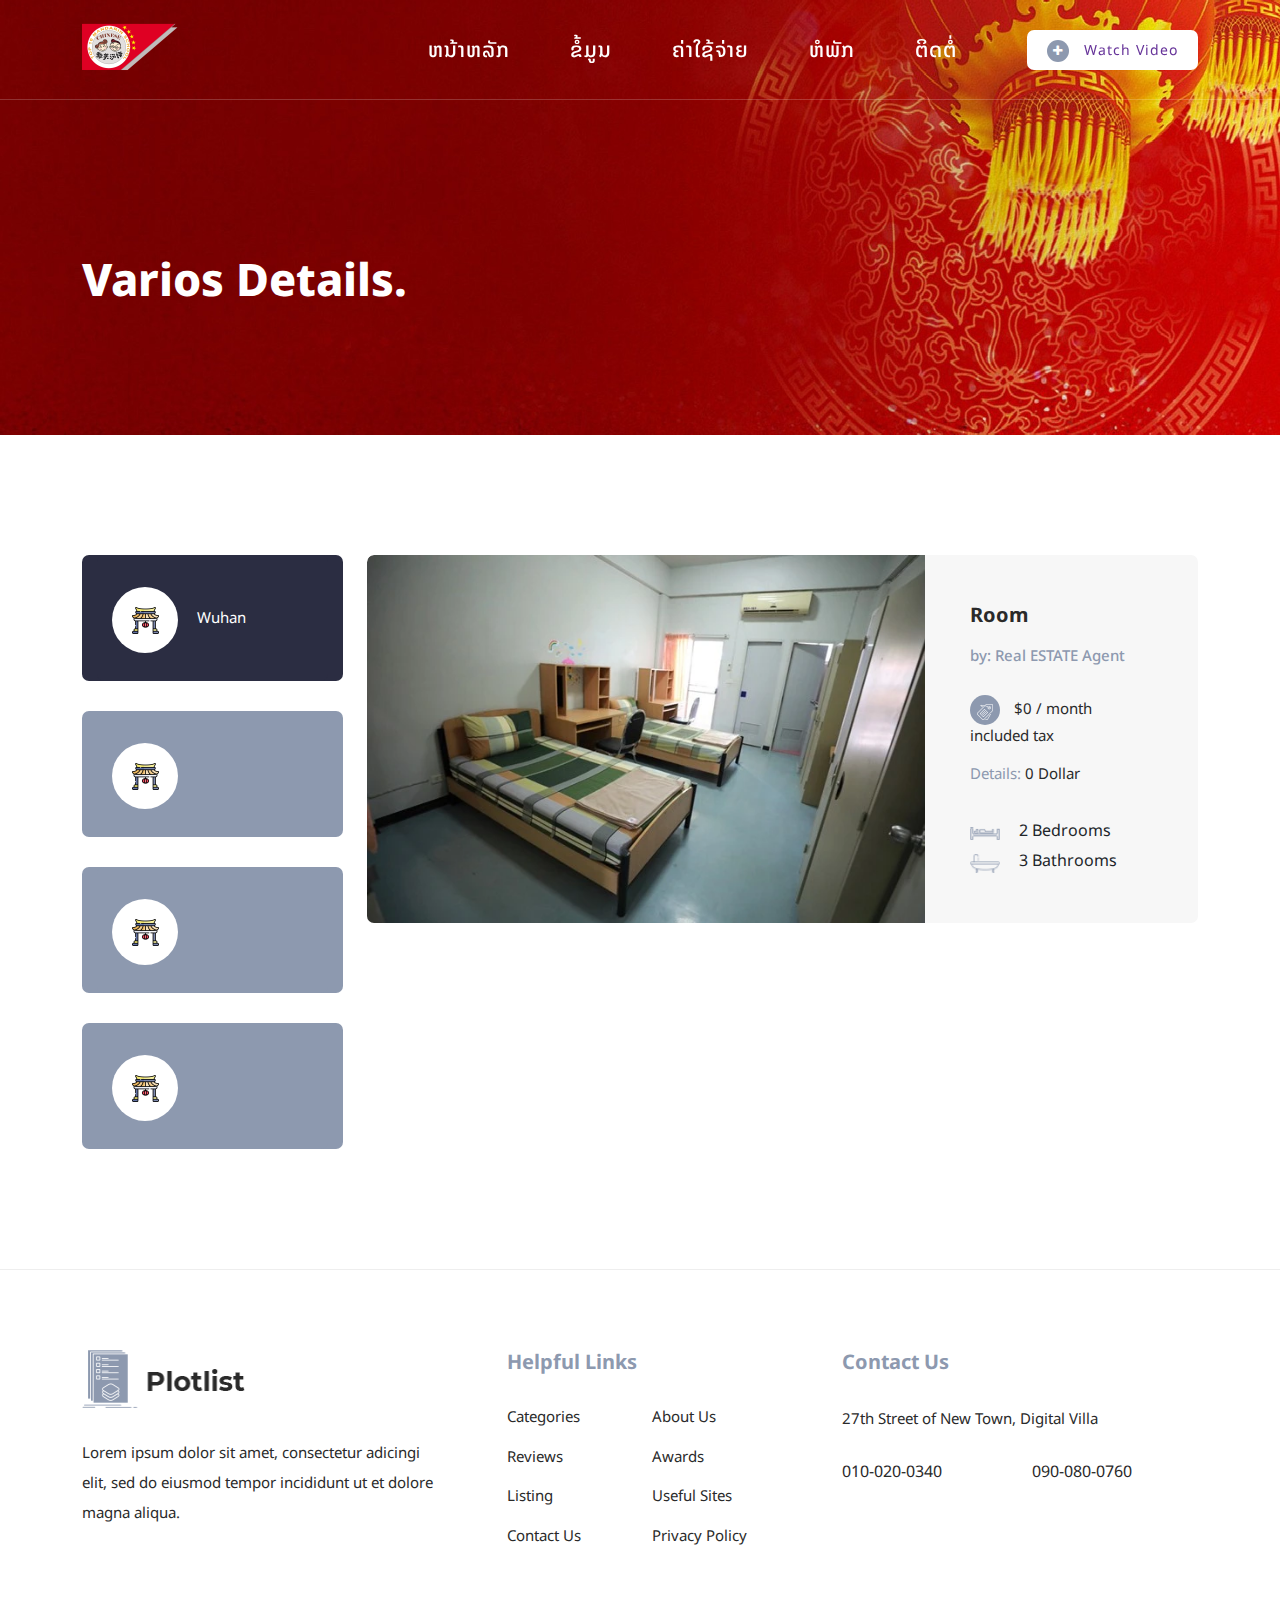
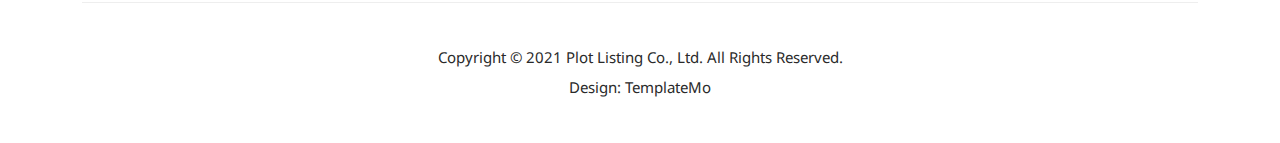
<file: wuhan.html>
<!DOCTYPE html>
<html lang="en">

  <head>

    <meta charset="UTF-8">
    <meta name="viewport" content="width=device-width, initial-scale=1, shrink-to-fit=no">
    <meta name="description" content="">
    <meta name="author" content="">
    <link rel="preconnect" href="https://fonts.gstatic.com">
    <link href="https://fonts.googleapis.com/css2?family=Montserrat:wght@100;200;300;400;500;600;700;800;900&display=swap" rel="stylesheet">

    <title>Plot Listing Page</title>

    <!-- Bootstrap core CSS -->
    <link href="vendor/bootstrap/css/bootstrap.min.css" rel="stylesheet">


    <!-- Additional CSS Files -->
    <link rel="stylesheet" href="assets/css/fontawesome.css">
    <link rel="stylesheet" href="assets/css/templatemo-plot-listing.css">
    <link rel="stylesheet" href="assets/css/animated.css">
    <link rel="stylesheet" href="assets/css/owl.css">
<!--

TemplateMo 564 Plot Listing

https://templatemo.com/tm-564-plot-listing

-->
  </head>
  <style> *{font-family: 'Noto Sans Lao', sans-serif;}</style>

<body>
  <link rel="preconnect" href="https://fonts.googleapis.com">
  <link rel="preconnect" href="https://fonts.gstatic.com" crossorigin>
  <link href="https://fonts.googleapis.com/css2?family=Noto+Sans+Lao:wght@600&display=swap" rel="stylesheet">
 
  

  <!-- ***** Preloader Start ***** -->
  <div id="js-preloader" class="js-preloader">
    <div class="preloader-inner">
      <span class="dot"></span>
      <div class="dots">
        <span></span>
        <span></span>
        <span></span>
      </div>
    </div>
  </div>
  <!-- ***** Preloader End ***** -->

  <!-- ***** Header Area Start ***** -->
  <header class="header-area header-sticky wow slideInDown" data-wow-duration="0.75s" data-wow-delay="0s">
    <div class="container">
      <div class="row">
        <div class="col-12">
          <nav class="main-nav">
            <!-- ***** Logo Start ***** -->
            <a href="index.html" class="logo">
            </a>
            <!-- ***** Logo End ***** -->
            <!-- ***** Menu Start ***** -->
            <ul class="nav">
              <li><a href="index.html"style="font-size:130%;">ຫນ້າຫລັກ</a></li>
              <li><a href="category.html"style="font-size:130%;">ຂໍ້ມູນ</a></li>
              <li><a href="listing.html"style="font-size:130%;">ຄ່າໃຊ້ຈ່າຍ</a></li>
              <li><a href="home.html"style="font-size:130%;">ຫໍພັກ</a>
                <ul class="dropdown"><li>
                  <a href="yunnan.html">Yunnan</a>
                  <a href="wuhan.html">Wuhan</a>
                  <a href="Taiyuan.html">Taiyuan</a>
                  <a href="Chengdu.html">Chengdu</a>

                </li>

              </ul>              
              </li>
              <li><a href="contact.html"style="font-size:130%;">ຕິດຕໍ່</a></li> 
              <li><div class="main-white-button"><a href="https://youtu.be/E9-0HRFd6sU"><i class="fa fa-plus"></i> Watch video</a></div></li> 
            </ul>        
            <a class='menu-trigger'>
                <span>Menu</span>
            </a>
            <!-- ***** Menu End ***** -->
          </nav>
        </div>
      </div>
    </div>
  </header>
  <!-- ***** Header Area End ***** -->

  <div class="page-heading">
    <div class="container">
      <div class="row">
        <div class="col-lg-8">
          <div class="top-text header-text">
            <h2>Varios details.</h2>
          </div>
        </div>
      </div>
    </div>
  </div>

  <div class="listing-page">
    <div class="container">
      <div class="row">
        <div class="col-lg-12">
          <div class="naccs">
            <div class="grid">
              <div class="row">
                <div class="col-lg-3">
                  <div class="menu">
                    <div class="first-thumb active">
                      <div class="thumb">
                        <span class="icon"><img src="assets/images/gate.png" alt=""></span>
                        Wuhan
                      </div>
                    </div>
                    <div>
                      <div class="thumb">                 
                        <span class="icon"><img src="assets/images/gate.png" alt=""></span>
                       
                      </div>
                    </div>
                    <div>
                      <div class="thumb">                 
                        <span class="icon"><img src="assets/images/gate.png" alt=""></span>
                       
                      </div>
                    </div>
                    <div class="last-thumb">
                      <div class="thumb">                 
                        <span class="icon"><img src="assets/images/gate.png" alt=""></span>
                       
                      </div>
                    </div>
                  </div>
                </div> 
                <div class="col-lg-9">
                  <ul class="nacc">
                  <!-- first category listing of items -->
                    <li class="active">
                      <div>
                        <div class="col-lg-12">
                          <div class="owl-carousel owl-listing">
                            <div class="item">
                              <div class="row">
                               
                              
                                <div class="col-lg-12">
                                  <div class="listing-item">
                                    <div class="left-image">
                                      <a href="#"><img src="assets/images/19.webp" alt=""></a>
                                      <div class="hover-content">
                                        <div class="main-white-button">
                                          <a href="contact.html"><i class="fa fa-eye"></i> Contact Now</a>
                                        </div>
                                      </div>
                                    </div>
                                    <div class="right-content align-self-center">
                                      <a href="#"><h4>Room</h4></a>
                                      <h6>by: Real ESTATE Agent</h6>
                                      <span class="price"><div class="icon"><img src="assets/images/listing-icon-01.png" alt=""></div> $0 / month included tax</span>
                                      <span class="details">Details: <em>0 Dollar</em></span>
                                      <span class="info"><img src="assets/images/listing-icon-02.png" alt=""> 2 Bedrooms<br><img src="assets/images/listing-icon-03.png" alt=""> 3 Bathrooms</span>
                                    </div>
                                  </div>
                                </div>
                              </div>
                            </div>
                            
                            
                            <!-- third page of first category -->
                           
                          </div>
                        </div>
                      </div>
                    </li>
                    
                    <!-- second category listing of items -->
                    <li>
                      <div>
                        <div class="col-lg-12">
                          <div class="owl-carousel owl-listing">
                            <div class="item">
                              <div class="row">
                                <div class="col-lg-12">
                                  <div class="listing-item">
                                    <div class="left-image">
                                      <a href="#"><img src="assets/images/20.jpg" alt=""></a>
                                      <div class="hover-content">
                                        <div class="main-white-button">
                                          <a href="contact.html"><i class="fa fa-eye"></i> Contact Now</a>
                                        </div>
                                      </div>
                                    </div>
                                    <div class="right-content align-self-center">
                                      <a href="#"><h4>Food First page</h4></a>
                                      <h6>by: Food Delivery</h6>
                                      <span class="price"><div class="icon"><img src="assets/images/listing-icon-01.png" alt=""></div> $00 / month included tax</span>
                                      <span class="details">Details: <em>Free</em></span>
                                      <span class="info"><img src="assets/images/listing-icon-02.png" alt=""> 2 Bedrooms<br><img src="assets/images/listing-icon-03.png" alt=""> 3 Bathrooms</span>
                                    </div>
                                  </div>
                                </div>
                                
                              
                              </div>
                            </div>
                            
                            <!-- second category second page -->
                            


                          </div>
                        </div>
                      </div>
                    </li>
                    
                    <!-- third category first page -->
                    <li>
                      <div>
                        <div class="col-lg-12">
                          <div class="owl-carousel owl-listing">
                            <div class="item">
                              <div class="row">
                                <div class="col-lg-12">
                                  <div class="listing-item">
                                    <div class="left-image">
                                      <a href="#"><img src="assets/images/21.webp" alt=""></a>
                                      <div class="hover-content">
                                        <div class="main-white-button">
                                          <a href="contact.html"><i class="fa fa-eye"></i> Contact Now</a>
                                        </div>
                                      </div>
                                    </div>
                                    <div class="right-content align-self-center">
                                      <a href="#"><h4>Room</h4></a>
                                      <h6>by: Sale Agent</h6>
                                      <span class="price"><div class="icon"><img src="assets/images/listing-icon-01.png" alt=""></div> $750 / month included tax</span>
                                      <span class="details">Details: <em>860 sq ft</em></span>
                                      <span class="info"><img src="assets/images/listing-icon-02.png" alt=""> 2 Bedrooms<br><img src="assets/images/listing-icon-03.png" alt=""> 3 Bathrooms</span>
                                    </div>
                                  </div>
                                </div>
                                
                               
                              </div>
                            </div>
                            
                            <!-- third category second page -->
                            
                            
                            <!-- third category third page -->
                            <!-- NONE -->
                            
                            
                          </div>
                        </div>
                      </div>
                    </li>
                    
                    <!-- 4th category 1st page -->
                    <li>
                      <div>
                        <div class="col-lg-12">
                          <div class="owl-carousel owl-listing">
                            <div class="item">
                              <div class="row">
                                <div class="col-lg-12">
                                  <div class="listing-item">
                                    <div class="left-image">
                                      <a href="#"><img src="assets/images/14.jpg" alt=""></a>
                                      <div class="hover-content">
                                        <div class="main-white-button">
                                          <a href="contact.html"><i class="fa fa-eye"></i> Contact Now</a>
                                        </div>
                                      </div>
                                    </div>
                                    <div class="right-content align-self-center">
                                      <a href="#"><h4>Room</h4></a>
                                      <h6>by: Travel Agent</h6>
                                      <span class="price"><div class="icon"><img src="assets/images/listing-icon-01.png" alt=""></div> $00 / month included tax</span>
                                      <span class="details">Details: <em>860 sq ft</em></span>
                                      <span class="info"><img src="assets/images/listing-icon-02.png" alt=""> 2 Bedrooms<br><img src="assets/images/listing-icon-03.png" alt=""> 3 Bathrooms</span>
                                    </div>
                                  </div>
                                </div>
                                
                               
                              </div>
                            </div>
                            
                            <!-- 4th category 2nd page -->
                            
                            
                            <!-- 4th category 3rd page -->
                            
                          </div>
                        </div>
                      </div>
                    </li>
                  
                    
                  </ul>
                  
                </div>          
              </div>
            </div>
          </div>
        </div>
      </div>
    </div>
  </div>

  <footer>
    <div class="container">
      <div class="row">
        <div class="col-lg-4">
          <div class="about">
            <div class="logo">
              <img src="assets/images/black-logo.png" alt="">
            </div>
            <p>Lorem ipsum dolor sit amet, consectetur adicingi elit, sed do eiusmod tempor incididunt ut et dolore magna aliqua.</p>
          </div>
        </div>
        <div class="col-lg-4">
          <div class="helpful-links">
            <h4>Helpful Links</h4>
            <div class="row">
              <div class="col-lg-6">
                <ul>
                  <li><a href="#">Categories</a></li>
                  <li><a href="#">Reviews</a></li>
                  <li><a href="#">Listing</a></li>
                  <li><a href="#">Contact Us</a></li>
                </ul>
              </div>
              <div class="col-lg-6">
                <ul>
                  <li><a href="#">About Us</a></li>
                  <li><a href="#">Awards</a></li>
                  <li><a href="#">Useful Sites</a></li>
                  <li><a href="#">Privacy Policy</a></li>
                </ul>
              </div>
            </div>
          </div>
        </div>
        <div class="col-lg-4">
          <div class="contact-us">
            <h4>Contact Us</h4>
            <p>27th Street of New Town, Digital Villa</p>
            <div class="row">
              <div class="col-lg-6">
                <a href="#">010-020-0340</a>
              </div>
              <div class="col-lg-6">
                <a href="#">090-080-0760</a>
              </div>
            </div>
          </div>
        </div>
        <div class="col-lg-12">
          <div class="sub-footer">
            <p>Copyright © 2021 Plot Listing Co., Ltd. All Rights Reserved.
            <br>
			Design: <a rel="nofollow" href="https://templatemo.com" title="CSS Templates">TemplateMo</a></p>
          </div>
        </div>
      </div>
    </div>
  </footer>

  <!-- Scripts -->
  <script src="vendor/jquery/jquery.min.js"></script>
  <script src="vendor/bootstrap/js/bootstrap.bundle.min.js"></script>
  <script src="assets/js/owl-carousel.js"></script>
  <script src="assets/js/animation.js"></script>
  <script src="assets/js/imagesloaded.js"></script>
  <script src="assets/js/custom.js"></script>

</body>

</html>
</file>
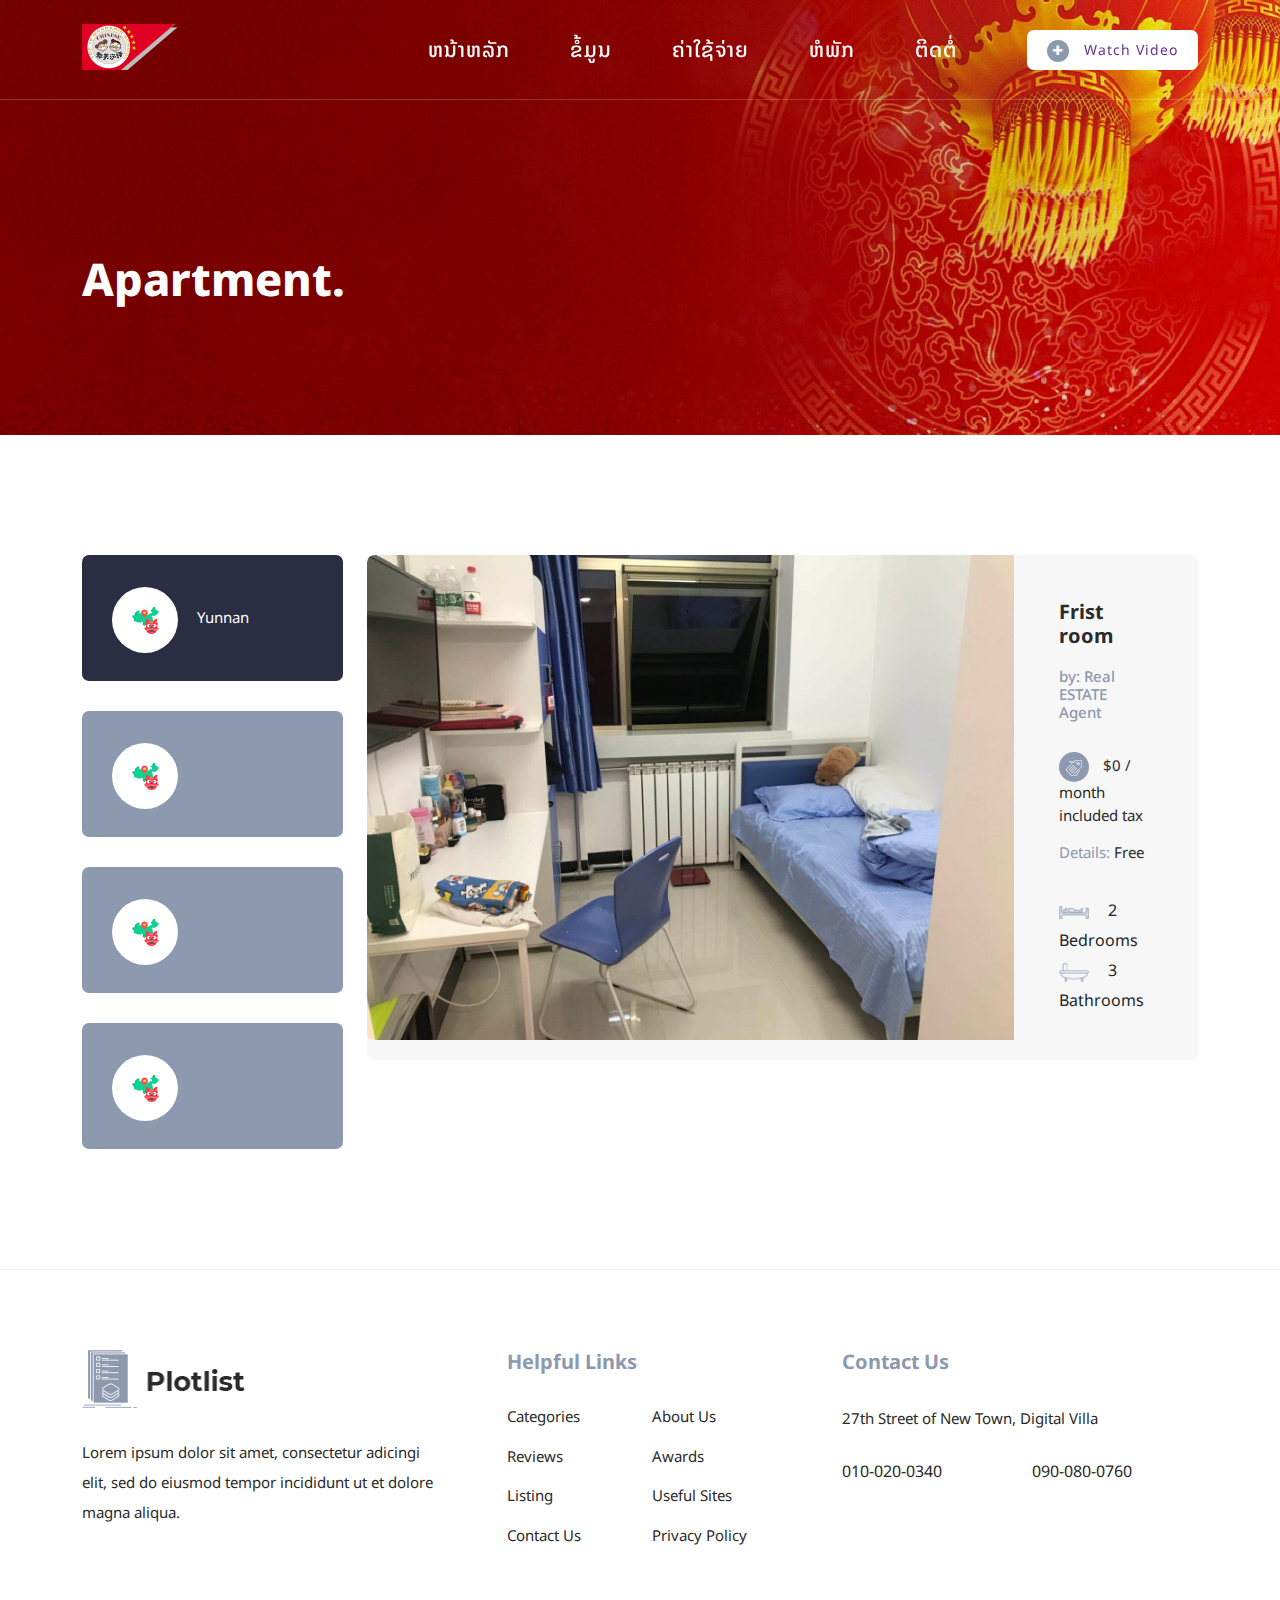
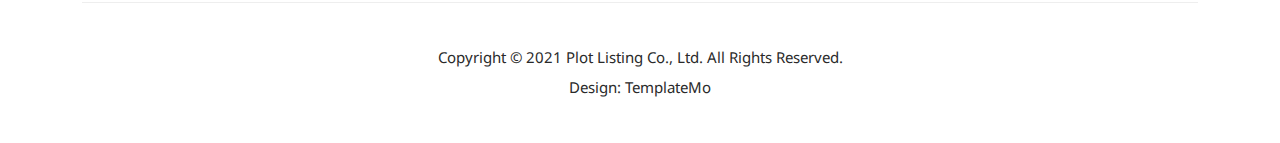
<file: yunnan.html>
<!DOCTYPE html>
<html lang="en">

  <head>

    <meta charset="UTF-8">
    <meta name="viewport" content="width=device-width, initial-scale=1, shrink-to-fit=no">
    <meta name="description" content="">
    <meta name="author" content="">
    <link rel="preconnect" href="https://fonts.gstatic.com">
    <link href="https://fonts.googleapis.com/css2?family=Montserrat:wght@100;200;300;400;500;600;700;800;900&display=swap" rel="stylesheet">

    <title>Plot Listing Page</title>

    <!-- Bootstrap core CSS -->
    <link href="vendor/bootstrap/css/bootstrap.min.css" rel="stylesheet">


    <!-- Additional CSS Files -->
    <link rel="stylesheet" href="assets/css/fontawesome.css">
    <link rel="stylesheet" href="assets/css/templatemo-plot-listing.css">
    <link rel="stylesheet" href="assets/css/animated.css">
    <link rel="stylesheet" href="assets/css/owl.css">
<!--

TemplateMo 564 Plot Listing

https://templatemo.com/tm-564-plot-listing

-->
  </head>
  <style> *{font-family: 'Noto Sans Lao', sans-serif;}</style>

<body>
  <link rel="preconnect" href="https://fonts.googleapis.com">
  <link rel="preconnect" href="https://fonts.gstatic.com" crossorigin>
  <link href="https://fonts.googleapis.com/css2?family=Noto+Sans+Lao:wght@600&display=swap" rel="stylesheet">
  
  

  <!-- ***** Preloader Start ***** -->
  <div id="js-preloader" class="js-preloader">
    <div class="preloader-inner">
      <span class="dot"></span>
      <div class="dots">
        <span></span>
        <span></span>
        <span></span>
      </div>
    </div>
  </div>
  <!-- ***** Preloader End ***** -->

  <!-- ***** Header Area Start ***** -->
  <header class="header-area header-sticky wow slideInDown" data-wow-duration="0.75s" data-wow-delay="0s">
    <div class="container">
      <div class="row">
        <div class="col-12">
          <nav class="main-nav">
            <!-- ***** Logo Start ***** -->
            <a href="index.html" class="logo">
            </a>
            <!-- ***** Logo End ***** -->
            <!-- ***** Menu Start ***** -->
            <ul class="nav">
              <li><a href="index.html"style="font-size:130%;">ຫນ້າຫລັກ</a></li>
              <li><a href="category.html"style="font-size:130%;">ຂໍ້ມູນ</a></li>
              <li><a href="listing.html"style="font-size:130%;">ຄ່າໃຊ້ຈ່າຍ</a></li>
              <li><a href="home.html"style="font-size:130%;">ຫໍພັກ</a>
                <ul class="dropdown"><li>
                  <a href="yunnan.html">Yunnan</a>
                  <a href="wuhan.html">Wuhan</a>
                  <a href="Taiyuan.html">Taiyuan</a>
                  <a href="Chengdu.html">Chengdu</a>

                </li>

              </ul>              
              </li>
              <li><a href="contact.html"style="font-size:130%;">ຕິດຕໍ່</a></li> 
              <li><div class="main-white-button"><a href="https://youtu.be/E9-0HRFd6sU"><i class="fa fa-plus"></i> Watch video</a></div></li> 
            </ul>        
            <a class='menu-trigger'>
                <span>Menu</span>
            </a>
            <!-- ***** Menu End ***** -->
          </nav>
        </div>
      </div>
    </div>
  </header>
  <!-- ***** Header Area End ***** -->

  <div class="page-heading">
    <div class="container">
      <div class="row">
        <div class="col-lg-8">
          <div class="top-text header-text">
            <h2>Apartment.</h2>
          </div>
        </div>
      </div>
    </div>
  </div>

  <div class="listing-page">
    <div class="container">
      <div class="row">
        <div class="col-lg-12">
          <div class="naccs">
            <div class="grid">
              <div class="row">
                <div class="col-lg-3">
                  <div class="menu">
                    <div class="first-thumb active">
                      <div class="thumb">
                        <span class="icon"><img src="assets/images/china.png" alt=""></span>
                        Yunnan
                      </div>
                    </div>
                    <div>
                      <div class="thumb">                 
                        <span class="icon"><img src="assets/images/china.png" alt=""></span>
                       
                      </div>
                    </div>
                    <div>
                      <div class="thumb">                 
                        <span class="icon"><img src="assets/images/china.png" alt=""></span>
                       
                      </div>
                    </div>
                    <div class="last-thumb">
                      <div class="thumb">                 
                        <span class="icon"><img src="assets/images/china.png" alt=""></span>
                       
                      </div>
                    </div>
                  </div>
                </div> 
                <div class="col-lg-9">
                  <ul class="nacc">
                  <!-- first category listing of items -->
                    <li class="active">
                      <div>
                        <div class="col-lg-12">
                          <div class="owl-carousel owl-listing">
                            <div class="item">
                              <div class="row">
                               
                              
                                <div class="col-lg-12">
                                  <div class="listing-item">
                                    <div class="left-image">
                                      <a href="#"><img src="assets/images/15.jpg" alt=""></a>
                                      <div class="hover-content">
                                        <div class="main-white-button">
                                          <a href="contact.html"><i class="fa fa-eye"></i> Contact Now</a>
                                        </div>
                                      </div>
                                    </div>
                                    <div class="right-content align-self-center">
                                      <a href="#"><h4>Frist room</h4></a>
                                      <h6>by: Real ESTATE Agent</h6>
                                      <span class="price"><div class="icon"><img src="assets/images/listing-icon-01.png" alt=""></div> $0 / month included tax</span>
                                      <span class="details">Details: <em>Free</em></span>
                                      <span class="info"><img src="assets/images/listing-icon-02.png" alt=""> 2 Bedrooms<br><img src="assets/images/listing-icon-03.png" alt=""> 3 Bathrooms</span>
                                    </div>
                                  </div>
                                </div>
                              </div>
                            </div>
                            
                            
                            <!-- third page of first category -->
                           
                          </div>
                        </div>
                      </div>
                    </li>
                    
                    <!-- second category listing of items -->
                    <li>
                      <div>
                        <div class="col-lg-12">
                          <div class="owl-carousel owl-listing">
                            <div class="item">
                              <div class="row">
                                <div class="col-lg-12">
                                  <div class="listing-item">
                                    <div class="left-image">
                                      <a href="#"><img src="assets/images/16.jpg" alt=""></a>
                                      <div class="hover-content">
                                        <div class="main-white-button">
                                          <a href="contact.html"><i class="fa fa-eye"></i> Contact Now</a>
                                        </div>
                                      </div>
                                    </div>
                                    <div class="right-content align-self-center">
                                      <a href="#"><h4>Food First page</h4></a>
                                      <h6>by: Food Delivery</h6>
                                      <span class="price"><div class="icon"><img src="assets/images/listing-icon-01.png" alt=""></div> $0 / month included tax</span>
                                      <span class="details">Details: <em>Free</em></span>
                                      <span class="info"><img src="assets/images/listing-icon-02.png" alt=""> 2 Bedrooms<br><img src="assets/images/listing-icon-03.png" alt=""> 3 Bathrooms</span>
                                    </div>
                                  </div>
                                </div>
                                
                              
                              </div>
                            </div>
                            
                            <!-- second category second page -->
                            


                          </div>
                        </div>
                      </div>
                    </li>
                    
                    <!-- third category first page -->
                    <li>
                      <div>
                        <div class="col-lg-12">
                          <div class="owl-carousel owl-listing">
                            <div class="item">
                              <div class="row">
                                <div class="col-lg-12">
                                  <div class="listing-item">
                                    <div class="left-image">
                                      <a href="#"><img src="assets/images/18.png" alt=""></a>
                                      <div class="hover-content">
                                        <div class="main-white-button">
                                          <a href="contact.html"><i class="fa fa-eye"></i> Contact Now</a>
                                        </div>
                                      </div>
                                    </div>
                                    <div class="right-content align-self-center">
                                      <a href="#"><h4>Third Category First Page</h4></a>
                                      <h6>by: Sale Agent</h6>
                                      <span class="price"><div class="icon"><img src="assets/images/listing-icon-01.png" alt=""></div> $0 / month included tax</span>
                                      <span class="details">Details: <em>Free</em></span>
                                      <span class="info"><img src="assets/images/listing-icon-02.png" alt=""> 2 Bedrooms<br><img src="assets/images/listing-icon-03.png" alt=""> 3 Bathrooms</span>
                                    </div>
                                  </div>
                                </div>
                                
                               
                              </div>
                            </div>
                            
                            <!-- third category second page -->
                            
                            
                            <!-- third category third page -->
                            <!-- NONE -->
                            
                            
                          </div>
                        </div>
                      </div>
                    </li>
                    
                    <!-- 4th category 1st page -->
                    <li>
                      <div>
                        <div class="col-lg-12">
                          <div class="owl-carousel owl-listing">
                            <div class="item">
                              <div class="row">
                                <div class="col-lg-12">
                                  <div class="listing-item">
                                    <div class="left-image">
                                      <a href="#"><img src="assets/images/16.jpg" alt=""></a>
                                      <div class="hover-content">
                                        <div class="main-white-button">
                                          <a href="contact.html"><i class="fa fa-eye"></i> Contact Now</a>
                                        </div>
                                      </div>
                                    </div>
                                    <div class="right-content align-self-center">
                                      <a href="#"><h4>Traveling Item 1</h4></a>
                                      <h6>by: Travel Agent</h6>
                                      <span class="price"><div class="icon"><img src="assets/images/listing-icon-01.png" alt=""></div> $0 / month included tax</span>
                                      <span class="details">Details: <em>free</em></span>
                                      <span class="info"><img src="assets/images/listing-icon-02.png" alt=""> 2 Bedrooms<br><img src="assets/images/listing-icon-03.png" alt=""> 3 Bathrooms</span>
                                    </div>
                                  </div>
                                </div>
                                
                               
                              </div>
                            </div>
                            
                            <!-- 4th category 2nd page -->
                            
                            
                            <!-- 4th category 3rd page -->
                            
                          </div>
                        </div>
                      </div>
                    </li>
                  
                    
                  </ul>
                  
                </div>          
              </div>
            </div>
          </div>
        </div>
      </div>
    </div>
  </div>

  <footer>
    <div class="container">
      <div class="row">
        <div class="col-lg-4">
          <div class="about">
            <div class="logo">
              <img src="assets/images/black-logo.png" alt="">
            </div>
            <p>Lorem ipsum dolor sit amet, consectetur adicingi elit, sed do eiusmod tempor incididunt ut et dolore magna aliqua.</p>
          </div>
        </div>
        <div class="col-lg-4">
          <div class="helpful-links">
            <h4>Helpful Links</h4>
            <div class="row">
              <div class="col-lg-6">
                <ul>
                  <li><a href="#">Categories</a></li>
                  <li><a href="#">Reviews</a></li>
                  <li><a href="#">Listing</a></li>
                  <li><a href="#">Contact Us</a></li>
                </ul>
              </div>
              <div class="col-lg-6">
                <ul>
                  <li><a href="#">About Us</a></li>
                  <li><a href="#">Awards</a></li>
                  <li><a href="#">Useful Sites</a></li>
                  <li><a href="#">Privacy Policy</a></li>
                </ul>
              </div>
            </div>
          </div>
        </div>
        <div class="col-lg-4">
          <div class="contact-us">
            <h4>Contact Us</h4>
            <p>27th Street of New Town, Digital Villa</p>
            <div class="row">
              <div class="col-lg-6">
                <a href="#">010-020-0340</a>
              </div>
              <div class="col-lg-6">
                <a href="#">090-080-0760</a>
              </div>
            </div>
          </div>
        </div>
        <div class="col-lg-12">
          <div class="sub-footer">
            <p>Copyright © 2021 Plot Listing Co., Ltd. All Rights Reserved.
            <br>
			Design: <a rel="nofollow" href="https://templatemo.com" title="CSS Templates">TemplateMo</a></p>
          </div>
        </div>
      </div>
    </div>
  </footer>

  <!-- Scripts -->
  <script src="vendor/jquery/jquery.min.js"></script>
  <script src="vendor/bootstrap/js/bootstrap.bundle.min.js"></script>
  <script src="assets/js/owl-carousel.js"></script>
  <script src="assets/js/animation.js"></script>
  <script src="assets/js/imagesloaded.js"></script>
  <script src="assets/js/custom.js"></script>

</body>

</html>
</file>
<file: assets/css/templatemo-plot-listing.css>
/*

TemplateMo 564 Plot Listing

https://templatemo.com/tm-564-plot-listing

*/

/* ---------------------------------------------
Table of contents
------------------------------------------------
01. font & reset css
02. reset
03. global styles
04. header
05. banner
06. features
07. testimonials
08. contact
09. footer
10. preloader
11. search
12. portfolio

--------------------------------------------- */
/* 
---------------------------------------------
font & reset css
--------------------------------------------- 
*/
@import url('https://fonts.googleapis.com/css2?family=Montserrat:wght@100;200;300;400;500;600;700;800;900&display=swap');
/* 
---------------------------------------------
reset
--------------------------------------------- 
*/
html, body, div, span, applet, object, iframe, h1, h2, h3, h4, h5, h6, p, blockquote, div
pre, a, abbr, acronym, address, big, cite, code, del, dfn, em, font, img, ins, kbd, q,
s, samp, small, strike, strong, sub, sup, tt, var, b, u, i, center, dl, dt, dd, ol, ul, li,
figure, header, nav, section, article, aside, footer, figcaption {
  margin: 0;
  padding: 0;
  border: 0;
  outline: 0;
}

/* clear fix */
.grid:after {
  content: '';
  display: block;
  clear: both;
}

/* ---- .grid-item ---- */

.grid-sizer,
.grid-item {
  width: 50%;
}

.grid-item {
  float: left;
}

.grid-item img {
  display: block;
  max-width: 100%;
}

.clearfix:after {
  content: ".";
  display: block;
  clear: both;
  visibility: hidden;
  line-height: 0;
  height: 0;
}

.clearfix {
  display: inline-block;
}

html[xmlns] .clearfix {
  display: block;
}

* html .clearfix {
  height: 1%;
}

ul, li {
  padding: 0;
  margin: 0;
  list-style: none;
}

header, nav, section, article, aside, footer, hgroup {
  display: block;
}

* {
  box-sizing: border-box;
}

html, body {
  font-family: 'Montserrat', sans-serif;
  font-weight: 400;
  background-color: #fff;
  -ms-text-size-adjust: 100%;
  -webkit-font-smoothing: antialiased;
  -moz-osx-font-smoothing: grayscale;
}

a {
  text-decoration: none !important;
}

h1, h2, h3, h4, h5, h6 {
  margin-top: 0px;
  margin-bottom: 0px;
}

ul {
  margin-bottom: 0px;
}

p {
  font-size: 15px;
  line-height: 30px;
  color: #2a2a2a;
}

img {
  margin-bottom: -3px;
  width: 100%;
  overflow: hidden;
}

/* 
---------------------------------------------
global styles
--------------------------------------------- 
*/
html,
body {
  background: #fff;
  font-family: 'Montserrat', sans-serif;
}

::selection {
  background: #03a4ed;
  color: #fff;
}

::-moz-selection {
  background: #03a4ed;
  color: #fff;
}

@media (max-width: 991px) {
  html, body {
    overflow-x: hidden;
  }
  .mobile-top-fix {
    margin-top: 30px;
    margin-bottom: 0px;
  }
  .mobile-bottom-fix {
    margin-bottom: 30px;
  }
  .mobile-bottom-fix-big {
    margin-bottom: 60px;
  }
}

.page-section {
  margin-top: 120px;
}

.section-heading h2 {
  font-size: 35px;
  margin-bottom: 25px;
  text-transform: capitalize;
  color: #2a2a2a;
  font-weight: 700;
  position: relative;
  z-index: 2;
  line-height: 44px;
}

.section-heading h6 {
  text-transform: uppercase;
  font-size: 15px;
  font-weight: 500;
  color: #8d99af;
}

.main-white-button a {
  display: inline-block;
  background-color: #fff;
  font-size: 15px;
  font-weight: 400;
  color: #2a2a2a;
  text-transform: capitalize;
  padding: 12px 25px;
  border-radius: 7px;
  letter-spacing: 0.25px;
  transition: all .3s;
}

.main-white-button a i {
  margin-right: 10px;
  width: 22px;
  height: 22px;
  background-color: #8d99af;
  color: #fff;
  border-radius: 50%;
  display: inline-block;
  text-align: center;
  font-size: 12px;
  line-height: 22px;
}

.main-white-button a:hover {
  background-color: #8d99af;
  color: #fff;
}

/* 
---------------------------------------------
header
--------------------------------------------- 
*/

.background-header {
  background-color: #fff!important;
  height: 80px!important;
  position: fixed!important;
  top: 0px;
  left: 0px;
  right: 0px;
  box-shadow: 0px 0px 10px rgba(0,0,0,0.15)!important;
}

.background-header .logo,
.background-header .main-nav .nav li a {
  color: #1e1e1e!important;
}

.background-header .main-nav .nav li:hover a {
  color: #8d99af!important;
}

.background-header .nav li a.active {
  color: #8d99af!important;
}

.header-area {
  background-color: transparent;
  border-bottom: 1px solid rgba(250,250,250,0.2);
  position: fixed;
  top: 0px;
  left: 0px;
  right: 0px;
  z-index: 100;
  height: 100px;
  -webkit-transition: all .5s ease 0s;
  -moz-transition: all .5s ease 0s;
  -o-transition: all .5s ease 0s;
  transition: all .5s ease 0s;
}

.header-area .main-nav {
  min-height: 80px;
  background: transparent;
}

.header-area .main-nav a.logo {
  background-image: url(../images/ff.png);
  width: 97px;
  height: 58px;
  display: inline-block;
  margin-top: 20px;
}

.background-header .main-nav a.logo {
  background-image: url(../images/ff.png);
  width: 97px;
  height: 58px;
  display: inline-block;
  margin-top: 10px;
}

.background-header .main-nav .nav {
  margin-top: 20px !important;
}

.header-area .main-nav .nav {
  float: right;
  margin-top: 30px;
  margin-right: 0px;
  background-color: transparent;
  -webkit-transition: all 0.3s ease 0s;
  -moz-transition: all 0.3s ease 0s;
  -o-transition: all 0.3s ease 0s;
  transition: all 0.3s ease 0s;
  position: relative;
  z-index: 999;
}

.header-area .main-nav .nav li {
  padding-left: 30px;
  padding-right: 30px;
}

.header-area .main-nav .nav li:last-child {
  padding-right: 0px;
  padding-left: 40px;
}

.header-area .main-nav .nav li:last-child a ,
.background-header .main-nav .nav li:last-child a {
  color: rebeccapurple;
  text-transform: capitalize;
  padding: 0px 20px;
  font-weight: 400;
}

.header-area .main-nav .nav li:last-child a i,
.background-header .main-nav .nav li:last-child a i {
  font-size: 12px!important;
  font-weight: 400 !important;
}

.background-header .main-nav .nav li:last-child .main-white-button a {
  background-color: #8d99af;
  color: #fff !important;
}

.background-header .main-nav .nav li:last-child .main-white-button a i {
  background-color: #fff;
  color: #8d99af;
}

.header-area .main-nav .nav li:last-child a:hover,
.header-area .main-nav .nav li:last-child a.active {
  color: #fff !important;
}

.header-area .main-nav .nav li a {
  display: block;
  font-weight: 500;
  font-size: 14px;
  color: #fff;
  text-transform: uppercase;
  -webkit-transition: all 0.3s ease 0s;
  -moz-transition: all 0.3s ease 0s;
  -o-transition: all 0.3s ease 0s;
  transition: all 0.3s ease 0s;
  height: 40px;
  line-height: 40px;
  border: transparent;
  letter-spacing: 1px;
}

.header-area .main-nav .nav li:hover a,
.header-area .main-nav .nav li a.active {
  color: #8d99af!important;
}

.background-header .main-nav .nav li:hover a,
.background-header .main-nav .nav li a.active {
  color: #8d99af!important;
  opacity: 1;
}

.header-area .main-nav .nav li:last-child a:hover ,
.background-header .main-nav .nav li:last-child a:hover {
  background-color: #8d99af;
}

.header-area .main-nav .nav li.has-sub {
  position: relative;
  padding-right: 15px;
}

.header-area .main-nav .nav li.has-sub:after {
  font-family: FontAwesome;
  content: "\f107";
  font-size: 12px;
  color: #fff;
  position: absolute;
  right: 5px;
  top: 12px;
}

.background-header .main-nav .nav li.has-sub:after {
  color: #1e1e1e;
}

.header-area .main-nav .nav li.has-sub ul.sub-menu {
  position: absolute;
  width: 200px;
  box-shadow: 0 2px 28px 0 rgba(0, 0, 0, 0.06);
  overflow: hidden;
  top: 40px;
  opacity: 0;
  transition: all .3s;
  transform: translateY(+2em);
  visibility: hidden;
  z-index: -1;
}

.header-area .main-nav .nav li.has-sub ul.sub-menu li {
  margin-left: 0px;
  padding-left: 0px;
  padding-right: 0px;
}

.header-area .main-nav .nav li.has-sub ul.sub-menu li a {
  opacity: 1;
  display: block;
  background: #f7f7f7;
  color: #2a2a2a!important;
  padding-left: 20px;
  height: 40px;
  line-height: 40px;
  -webkit-transition: all 0.3s ease 0s;
  -moz-transition: all 0.3s ease 0s;
  -o-transition: all 0.3s ease 0s;
  transition: all 0.3s ease 0s;
  position: relative;
  font-size: 13px;
  font-weight: 400;
  border-bottom: 1px solid #eee;
}

.header-area .main-nav .nav li.has-sub ul li a:hover {
  background: #fff;
  color: #f5a425!important;
  padding-left: 25px;
}

.header-area .main-nav .nav li.has-sub ul li a:hover:before {
  width: 3px;
}

.header-area .main-nav .nav li.has-sub:hover ul.sub-menu {
  visibility: visible;
  opacity: 1;
  z-index: 1;
  transform: translateY(0%);
  transition-delay: 0s, 0s, 0.3s;
}

.header-area .main-nav .menu-trigger {
  cursor: pointer;
  display: block;
  position: absolute;
  top: 33px;
  width: 32px;
  height: 40px;
  text-indent: -9999em;
  z-index: 99;
  right: 40px;
  display: none;
}

.background-header .main-nav .menu-trigger {
  top: 23px;
}

.header-area .main-nav .menu-trigger span,
.header-area .main-nav .menu-trigger span:before,
.header-area .main-nav .menu-trigger span:after {
  -moz-transition: all 0.4s;
  -o-transition: all 0.4s;
  -webkit-transition: all 0.4s;
  transition: all 0.4s;
  background-color: #1e1e1e;
  display: block;
  position: absolute;
  width: 30px;
  height: 2px;
  left: 0;
}

.background-header .main-nav .menu-trigger span,
.background-header .main-nav .menu-trigger span:before,
.background-header .main-nav .menu-trigger span:after {
  background-color: #1e1e1e;
}

.header-area .main-nav .menu-trigger span:before,
.header-area .main-nav .menu-trigger span:after {
  -moz-transition: all 0.4s;
  -o-transition: all 0.4s;
  -webkit-transition: all 0.4s;
  transition: all 0.4s;
  background-color: #1e1e1e;
  display: block;
  position: absolute;
  width: 30px;
  height: 2px;
  left: 0;
  width: 75%;
}

.background-header .main-nav .menu-trigger span:before,
.background-header .main-nav .menu-trigger span:after {
  background-color: #1e1e1e;
}

.header-area .main-nav .menu-trigger span:before,
.header-area .main-nav .menu-trigger span:after {
  content: "";
}

.header-area .main-nav .menu-trigger span {
  top: 16px;
}

.header-area .main-nav .menu-trigger span:before {
  -moz-transform-origin: 33% 100%;
  -ms-transform-origin: 33% 100%;
  -webkit-transform-origin: 33% 100%;
  transform-origin: 33% 100%;
  top: -10px;
  z-index: 10;
}

.header-area .main-nav .menu-trigger span:after {
  -moz-transform-origin: 33% 0;
  -ms-transform-origin: 33% 0;
  -webkit-transform-origin: 33% 0;
  transform-origin: 33% 0;
  top: 10px;
}

.header-area .main-nav .menu-trigger.active span,
.header-area .main-nav .menu-trigger.active span:before,
.header-area .main-nav .menu-trigger.active span:after {
  background-color: transparent;
  width: 100%;
}

.header-area .main-nav .menu-trigger.active span:before {
  -moz-transform: translateY(6px) translateX(1px) rotate(45deg);
  -ms-transform: translateY(6px) translateX(1px) rotate(45deg);
  -webkit-transform: translateY(6px) translateX(1px) rotate(45deg);
  transform: translateY(6px) translateX(1px) rotate(45deg);
  background-color: #1e1e1e;
}

.background-header .main-nav .menu-trigger.active span:before {
  background-color: #1e1e1e;
}

.header-area .main-nav .menu-trigger.active span:after {
  -moz-transform: translateY(-6px) translateX(1px) rotate(-45deg);
  -ms-transform: translateY(-6px) translateX(1px) rotate(-45deg);
  -webkit-transform: translateY(-6px) translateX(1px) rotate(-45deg);
  transform: translateY(-6px) translateX(1px) rotate(-45deg);
  background-color: #1e1e1e;
}

.background-header .main-nav .menu-trigger.active span:after {
  background-color: #1e1e1e;
}

.header-area.header-sticky {
  min-height: 80px;
}

.header-area .nav {
  margin-top: 30px;
}

.header-area.header-sticky .nav li a.active {
  color: #8d99af;
}

@media (max-width: 1200px) {
  .header-area .main-nav .nav li {
    padding-left: 12px;
    padding-right: 12px;
  }
  .header-area .main-nav:before {
    display: none;
  }
}

@media (max-width: 992px) {
  .header-area .main-nav .nav li:last-child  ,
  .background-header .main-nav .nav li:last-child {
    display: none;
  }
  .header-area .main-nav .nav li:nth-child(6),
  .background-header .main-nav .nav li:nth-child(6) {
    padding-right: 0px;
  }
}

@media (max-width: 767px) {
  .background-header .main-nav .nav {
    margin-top: 80px !important;
  }
  .header-area .main-nav .logo {
    color: #1e1e1e;
  }
  .header-area.header-sticky .nav li a:hover,
  .header-area.header-sticky .nav li a.active {
    color: #8d99af!important;
    opacity: 1;
  }
  .header-area.header-sticky .nav li.search-icon a {
    width: 100%;
  }
  .header-area {
    background-color: #f7f7f7;
    padding: 0px 15px;
    height: 100px;
    box-shadow: none;
    text-align: center;
  }
  .header-area .container {
    padding: 0px;
  }
  .header-area .logo {
    margin-left: 30px;
  }
  .header-area .menu-trigger {
    display: block !important;
  }
  .header-area .main-nav {
    overflow: hidden;
  }
  .header-area .main-nav .nav {
    float: none;
    width: 100%;
    display: none;
    -webkit-transition: all 0s ease 0s;
    -moz-transition: all 0s ease 0s;
    -o-transition: all 0s ease 0s;
    transition: all 0s ease 0s;
    margin-left: 0px;
  }
  .background-header .nav {
    margin-top: 80px;
  }
  .header-area .main-nav .nav li:first-child {
    border-top: 1px solid #eee;
  }
  .header-area.header-sticky .nav {
    margin-top: 100px;
  }
  .header-area .main-nav .nav li {
    width: 100%;
    background: #fff;
    border-bottom: 1px solid #e7e7e7;
    padding-left: 0px !important;
    padding-right: 0px !important;
  }
  .header-area .main-nav .nav li a {
    height: 50px !important;
    line-height: 50px !important;
    padding: 0px !important;
    border: none !important;
    background: #f7f7f7 !important;
    color: #191a20 !important;
  }
  .header-area .main-nav .nav li a:hover {
    background: #eee !important;
    color: #8d99af!important;
  }
  .header-area .main-nav .nav li.has-sub ul.sub-menu {
    position: relative;
    visibility: inherit;
    opacity: 1;
    z-index: 1;
    transform: translateY(0%);
    top: 0px;
    width: 100%;
    box-shadow: none;
    height: 0px;
    transition: all 0s;
  }
  .header-area .main-nav .nav li.submenu ul li a {
    font-size: 12px;
    font-weight: 400;
  }
  .header-area .main-nav .nav li.submenu ul li a:hover:before {
    width: 0px;
  }
  .header-area .main-nav .nav li.has-sub ul.sub-menu {
    height: auto;
  }
  .header-area .main-nav .nav li.has-sub:after {
    color: #3B566E;
    right: 30px;
    font-size: 14px;
    top: 15px;
  }
  .header-area .main-nav .nav li.submenu:hover ul, .header-area .main-nav .nav li.submenu:focus ul {
    height: 0px;
  }
}

@media (min-width: 767px) {
  .header-area .main-nav .nav {
    display: flex !important;
  }
}



/* 
---------------------------------------------
Banner Style
--------------------------------------------- 
*/

.main-banner {
  background-repeat: no-repeat;
  background-position: center center;
  background-size: cover;
  background-image: url(../images/banner-bg.jpg);
  padding: 290px 0px 180px 0px;
  position: relative;
  overflow: hidden;
}

.main-banner .top-text {
  text-align: center;
}

.main-banner .top-text h6 {
  color: #fff;
  font-size: 15px;
  font-weight: 500;
  text-transform: uppercase;
}

.main-banner .top-text h2 {
  color: #fff;
  font-size: 45px;
  font-weight: 800;
  text-transform: capitalize;
  margin-top: 15px;
  margin-bottom: 45px;
}

.main-banner ul.categories {
  width: 100%;
  margin-top: 60px;
  text-align: center;
}

.main-banner ul.categories li {
  display: inline-block;
  text-align: center;
  width: 18%;
}

.main-banner ul.categories li a {
  color: #fff;
  text-align: center;
  font-size: 15px;
  margin-top: 15px;
}

.main-banner ul.categories li .icon {
  display: block;
  margin: 0 auto 12px auto;
  width: 66px;
  height: 66px;
  border-radius: 50%;
  text-align: center;
  line-height: 62px;
  color: #8d99af;
  background-color: #fff;
  transition: all .5s;
}

.main-banner ul.categories li a:hover .icon {
  background-color: #2b2d42;
}

.main-banner ul.categories li .icon img {
  max-width: 27px;
}

form#search-form {
  background-color: #fff;
  padding: 0px 0px 0px 30px;
  width: 100%;
  border-radius: 7px;
  display: inline-block;
  text-align: center;
}

form#search-form select,
form#search-form input {
  width: 100%;
  height: 36px;
  background-color: transparent;
  border: none;
  color: #2a2a2a;
  font-size: 15px;
  outline: none;
}

.form-select:focus {
  box-shadow: none;
}

form#search-form input.searchText {
  border-left: 1px solid #8d99af;
  border-right: 1px solid #8d99af;
  padding: 0px 30px;
}

form#search-form input::placeholder {
  color: #2a2a2a;
  font-size: 15px;
}

form#search-form button {
  width: 100%;
  height: 100%;
  background-color: #8d99af;
  border: none;
  padding: 15px;
  color: #fff;
  font-size: 15px;
  border-top-right-radius: 7px;
  border-bottom-right-radius: 7px;
}

form#search-form button i {
  width: 40px;
  height: 40px;
  background-color: #fff;
  border-radius: 50%;
  color: #8d99af;
  display: inline-block;
  text-align: center;
  line-height: 38px;
  margin-right: 10px;
}



/*
---------------------------------------
Popular Categories
---------------------------------------
*/

.popular-categories {
  margin-top: 120px;
}

.popular-categories .section-heading {
  text-align: center;
  margin-bottom: 80px;
}
.popular-categories .naccs {
  position: relative;
  background-color: #2b2d42;
  border-radius: 7px;
}

.popular-categories .icon {
  display: inline-block;
  width: 66px;
  height: 66px;
  border-radius: 50%;
  text-align: center;
  line-height: 62px;
  color: #8d99af;
  background-color: #fff;
  margin-right: 15px;
}

.popular-categories .icon img {
  max-width: 27px;
}

.popular-categories .naccs .menu div.first-thumb {
  border-top-left-radius: 7px;
}

.popular-categories .naccs .menu div.last-thumb {
  margin-bottom: 0px;
  border-bottom-left-radius: 7px;
}

.popular-categories .naccs .menu div {
  color: #fff;
  font-size: 15px;
  background-color: #8d99af;
  margin-bottom: 1px;
  height: 126px;
  text-align: left;
  padding: 0px 15px;
  line-height: 126px;
  cursor: pointer;
  position: relative;
  transition: 1s all cubic-bezier(0.075, 0.82, 0.165, 1);
}

.popular-categories .naccs .menu div.active,
.popular-categories .naccs .menu div.active .thumb {
  background-color: #2b2d42;
}

.popular-categories ul.nacc {
  position: relative;
  min-height: 100%;
  list-style: none;
  margin: 0;
  padding: 0;
  transition: 0.5s all cubic-bezier(0.075, 0.82, 0.165, 1);
}

.popular-categories ul.nacc li {
  opacity: 0;
  transform: translateX(-50px);
  position: absolute;
  list-style: none;
  transition: 1s all cubic-bezier(0.075, 0.82, 0.165, 1);
}

.popular-categories ul.nacc li.active {
  transition-delay: 0.3s;
  position: relative;
  z-index: 2;
  opacity: 1;
  transform: translateX(0px);
}

.popular-categories ul.nacc li {
  width: 100%;
}

.popular-categories .nacc .thumb .left-text {
  margin-left: 30px;
}

.popular-categories .nacc .thumb .left-text h4 {
  color: #fff;
  font-size: 20px;
  font-weight: 700;
  line-height: 35px;
  margin-bottom: 30px;
}

.popular-categories .nacc .thumb .left-text p {
  color: #fff;
  margin-bottom: 30px;
}

.popular-categories .nacc .thumb .right-image {
  padding: 60px;
  display: inline-flex;
} 

.popular-categories .nacc .thumb img {
  border-radius: 7px;
}

.popular-categories .nacc .thumb .left-text .main-white-button a{
  width: 100%;
  text-align: center;
}



/*
---------------------------------------------
Recent Listing 
---------------------------------------------
*/

.recent-listing {
  margin-top: 120px;
  padding-top: 120px;
  margin-bottom: 120px;
  border-top: 1px solid #eee;
}

.recent-listing .section-heading {
  text-align: center;
  margin-bottom: 80px;
}

.recent-listing .item .listing-item {
  display: inline-flex;
  background-color: #f7f7f7;
  border-radius: 7px;
  width: 100%;
  position: relative;
  margin-bottom: 30px;
}

.recent-listing .item .left-image {
  float: left;
  overflow: hidden;
  border-top-left-radius: 7px;
  border-bottom-left-radius: 7px;
}

.recent-listing .item .left-image img {
  overflow: hidden;
  border-top-left-radius: 7px;
  border-bottom-left-radius: 7px;
}

.recent-listing .item .right-content {
  display: inline-block;
  padding: 60px;
}

.recent-listing .item .right-content ul.rate {
  position: absolute;
  right: 60px;
  top: 60px;
}

.recent-listing .item .right-content ul.rate li {
  display: inline-block;
}

.recent-listing .item .right-content ul.rate li:last-child {
  margin-left: 10px;
}

.recent-listing .item .right-content h4 {
  font-size: 20px;
  color: #2a2a2a;
  font-weight: 700;
  margin-bottom: 20px;
}

.recent-listing .item .right-content h6 {
  font-size: 15px;
  font-weight: 500;
  color: #8d99af;
}

.recent-listing .item .right-content span.price {
  color: #2a2a2a;
  font-size: 15px;
  margin-top: 30px;
  display: block;
  margin-bottom: 15px;
}

.recent-listing .item .right-content span.price .icon {
  width: 30px;
  height: 30px;
  background-color: #8d99af;
  border-radius: 50%;
  text-align: center;
  line-height: 28px;
  display: inline-block;
  margin-right: 10px;
}

.recent-listing .item .right-content span.price .icon img {
  max-width: 16px;
  text-align: center;
  display: inline-block;
}

.recent-listing .item .right-content span.details {
  display: block;
  margin-bottom: 30px;
  font-size: 15px;
  color: #8d99af;
}

.recent-listing .item .right-content span.details em {
  font-style: normal;
  color: #2a2a2a;
}

.recent-listing .item .right-content ul.info li {
  display: inline-block;
  margin-bottom: 15px;
  margin-right: 30px;
  width: 100%;
}

.recent-listing .item .right-content ul.info li:last-child {
  margin-bottom: 0px;
}

.recent-listing .item .right-content ul.info li img {
  max-width: 30px;
  margin-right: 15px;
  display: inline;
}

.recent-listing .item .right-content .main-white-button {
  position: absolute;
  right: 60px;
  bottom: 60px;
}

.recent-listing .owl-dots {
  margin-top: 15px;
  text-align: center;
}

.recent-listing .owl-dots .owl-dot {
  width: 10px;
  height: 10px;
  background-color: #8d99af;
  border-radius: 50%;
  margin: 0px 5px;
  transition: all .3s;
}

.recent-listing .owl-dots .active {
  width: 14px;
  height: 14px;
}



/*
---------------------------------------------
Footer
---------------------------------------------
*/

footer {
  border-top: 1px solid #eee;
  padding-top: 80px;
}

footer h4 {
  font-size: 20px;
  font-weight: 700;
  color: #8d99af;
  margin-bottom: 30px;
}

footer p,
footer a {
  color: #2a2a2a;
}

footer .logo img {
  max-width: 163px;
  margin-bottom: 30px;
}

footer .helpful-links {
  margin: 0px 45px;
}

footer .helpful-links ul li {
  display: block;
  margin-bottom: 15px;
}

footer .helpful-links ul li a {
  font-size: 15px;
  transition: all .3s;
}

footer .helpful-links ul li a:hover {
  color: #8d99af;
  border-bottom: 1px solid #8d99af;
}

footer .contact-us p {
  margin-bottom: 25px;
}

footer .contact-us a {
  transition: all .3s;
}

footer .contact-us a:hover {
  color: #8d99af;
  border-bottom: 1px solid #8d99af;
}

footer .sub-footer {
  text-align: center;
  margin-top: 40px;
  padding: 40px 0px;
  border-top: 1px solid #eee;
}



/* 
---------------------------------------------
contact
--------------------------------------------- 
*/

.contact-page {
  margin: 120px 0px;
}

.contact-page .inner-content {
  background-color: #f7f7f7;
  border-radius: 7px;
  overflow: hidden;
}

.contact-page .inner-content #map {
  margin-bottom: -8px;
  overflow: hidden;
  border-top-left-radius: 7px;
  border-bottom-left-radius: 7px;
}

form#contact {
  position: relative;
  margin: 0px 60px 0px 45px;
}

form#contact input {
  width: 100%;
  height: 46px;
  border-radius: 7px;
  background-color: transparent;
  border: 1px solid #8d99af;
  outline: none;
  font-size: 15px;
  font-weight: 300;
  color: #8d99af;
  padding: 0px 15px;
  margin-bottom: 30px;
}

form#contact ul li {
  display: inline-block;
  margin-right: 30px;
}

form#contact ul li:last-child {
  margin-right: 0px;
}

form#contact input[type=checkbox] {
  display: inline-block;
  width: 15px;
  min-width: 15px;
  height: 15px;
  background-color: transparent;
  border: 1px solid #8d99af;
  outline: none;
  cursor: pointer;
}

form#contact span {
  color: #8d99af;
  font-size: 14px;
  font-weight: 500;
  margin-left: 8px;
}

form#contact input::placeholder {
  color: #8d99af;
  font-weight: 500;
}

form#contact textarea {
  margin-top: 10px;
  width: 100%;
  min-width: 100%;
  max-width: 100%;
  max-height: 180px;
  min-height: 140px;
  height: 140px;
  border-radius: 7px;
  background-color: transparent;
  border: 1px solid #8d99af;
  outline: none;
  font-size: 15px;
  font-weight: 300;
  color: #8d99af;
  padding: 15px;
  margin-bottom: 30px;
}

form#contact textarea::placeholder {
  color: #8d99af;
  font-weight: 500;
}

form#contact button {
  margin-bottom: -15px;
  display: inline-block;
  background-color: #8d99af;
  font-size: 15px;
  font-weight: 400;
  color: #fff;
  text-transform: capitalize;
  padding: 12px 25px;
  border-radius: 7px;
  letter-spacing: 0.25px;
  border: none;
  outline: none;
  transition: all .3s;
}

form#contact button i {
  margin-right: 10px;
  width: 24px;
  height: 24px;
  background-color: #2b2d42;
  color: #fff;
  border-radius: 50%;
  display: inline-block;
  text-align: center;
  font-size: 12px;
  line-height: 24px;
}

form#contact button:hover {
  background-color: #2b2d42;
  color: #fff;
}


/* 
---------------------------------------------
Page Heading
--------------------------------------------- 
*/

.page-heading {
  background-repeat: no-repeat;
  background-position: center center;
  background-size: cover;
  background-image: url(../images/R.jfif);
  padding: 230px 0px 120px 0px;
  position: relative;
  overflow: hidden;
}

.page-heading .top-text {
  text-align: left;
}

.page-heading .top-text h6 {
  color: #fff;
  font-size: 15px;
  font-weight: 500;
  text-transform: uppercase;
}

.page-heading .top-text h2 {
  color: #fff;
  line-height: 70px;
  font-size: 45px;
  font-weight: 800;
  text-transform: capitalize;
  margin-top: 15px;
}



/*
---------------------------------------
Category Post
---------------------------------------
*/

.category-post {
  overflow: hidden;
  margin-top: 0px;
  margin-bottom: 120px;
}

.category-post .naccs {
  position: relative;
  border-radius: 7px;
}

.category-post .icon {
  display: inline-block;
  width: 66px;
  height: 66px;
  border-radius: 50%;
  text-align: center;
  line-height: 62px;
  color: #8d99af;
  background-color: #fff;
  margin-right: 15px;
  float: left;
}

.category-post .naccs .menu div h4 {
  position: absolute;
  left: 81px;
  top: 50%;
  color: #fff;
  transform: translateY(-50%);
  font-size: 15px;
  font-weight: 400;
  width: 100%;
  display: inline;
}

.category-post .icon img {
  max-width: 27px;
}

.category-post .naccs .menu div.first-thumb  {
  border-bottom-left-radius: 7px;
}

.category-post .naccs .menu div.last-thumb {
  margin-bottom: 0px;
  border-bottom-right-radius: 7px;
}

.category-post .naccs .menu div {
  color: #fff;
  margin: 0px;
  width: 20%;
  font-size: 10px;
  background-color: #8d99af;
  height: 132px;
  line-height: 132px;
  display: inline-block;
  float: left;
  text-align: left;
  cursor: pointer;
  position: relative;
  transition: 1s all cubic-bezier(0.075, 0.82, 0.165, 1);
}

.category-post .naccs .menu div .thumb {
  padding: 30px 0px;
  margin-left: 25px;
  margin-right: 25px;
}

.category-post .naccs .menu div.active,
.category-post .naccs .menu div.active .thumb {
  background-color: #2b2d42;
}

.category-post ul.nacc {
  position: relative;
  min-height: 100%;
  list-style: none;
  margin: 0;
  padding: 0;
  transition: 0.5s all cubic-bezier(0.075, 0.82, 0.165, 1);
}

.category-post ul.nacc li {
  opacity: 0;
  transform: translateX(-50px);
  position: absolute;
  list-style: none;
  transition: 1s all cubic-bezier(0.075, 0.82, 0.165, 1);
}

.category-post ul.nacc li.active {
  transition-delay: 0.3s;
  position: relative;
  z-index: 2;
  opacity: 1;
  transform: translateX(0px);
}

.category-post ul.nacc li {
  width: 100%;
}

.category-post .nacc .thumb h4 {
  color: #2a2a2a;
  font-size: 20px;
  font-weight: 700;
  line-height: 35px;
  margin-bottom: 25px;
}

.category-post .nacc .thumb .main-white-button {
  text-align: right;
  margin-top: 40px;
}

.category-post .nacc .thumb .main-white-button a {
  background-color: #8d99af;
  color: #fff;
}

.category-post .nacc .thumb .main-white-button a i {
  background-color: #fff;
  color: #8d99af;
}

.category-post .top-content {
  margin-top: 80px;
  padding-bottom: 60px;
  border-bottom: 1px solid #eee;
  margin-bottom: 60px;
}

.category-post .description {
  padding-bottom: 60px;
  border-bottom: 1px solid #eee;
  margin-bottom: 60px;
}

.category-post .general-info p {
  margin-bottom: 30px;
}

.category-post .top-content .top-icon {
  background-color: #2b2d42;
  width: 250px;
  height: 132px;
  border-radius: 7px;
  position: relative;
  padding: 30px;
  display: inline-block;
}

.category-post .top-content .top-icon h4 {
  position: absolute;
  left: 30px;
  top: 50%;
  color: #fff;
  transform: translateY(-50%);
  font-size: 15px;
  font-weight: 400;
  width: 100%;
  display: inline;
}

.category-post .top-content .top-icon .icon {
  display: inline-block;
  width: 66px;
  height: 66px;
  border-radius: 50%;
  text-align: center;
  line-height: 62px;
  color: #8d99af;
  background-color: #fff;
  margin-right: 15px;
  float: left;
  left: 0;
}

.category-post .nacc .thumb .text-icon img {
  max-width: 30px;
  margin-right: 10px;
}

.category-post .nacc .thumb span.list-item {
  font-size: 15px;
  color: #8d99af;
  font-weight: 500;
  line-height: 30px;
}



/* 
---------------------------------------------
Listing Page
--------------------------------------------- 
*/


.listing-page {
  margin-top: 120px;
  margin-bottom: 120px;
}

.listing-page .section-heading {
  text-align: center;
  margin-bottom: 80px;
}

.listing-page .naccs {
  position: relative;
}

.listing-page .icon {
  display: inline-block;
  width: 66px;
  height: 66px;
  border-radius: 50%;
  text-align: center;
  line-height: 62px;
  color: #8d99af;
  background-color: #fff;
  margin-right: 15px;
}

.listing-page .icon img {
  max-width: 27px;
}

.listing-page .naccs .menu div.first-thumb {
  border-radius: 7px;
}

.listing-page .naccs .menu div.last-thumb {
  margin-bottom: 0px;
  border-radius: 7px;
}

.listing-page .naccs .menu div {
  color: #fff;
  font-size: 15px;
  border-radius: 7px;
  background-color: #8d99af;
  margin-bottom: 30px;
  height: 126px;
  text-align: left;
  padding: 0px 15px;
  line-height: 126px;
  cursor: pointer;
  position: relative;
  transition: 1s all cubic-bezier(0.075, 0.82, 0.165, 1);
}

.listing-page .naccs .menu div.active,
.listing-page .naccs .menu div.active .thumb {
  background-color: #2b2d42;
}

.listing-page ul.nacc {
  height: auto !important;
  position: relative;
  min-height: 100%;
  list-style: none;
  margin: 0;
  padding: 0;
  transition: 1s all cubic-bezier(0.075, 0.82, 0.165, 1);
}

.listing-page ul.nacc li {
  display: none;
  opacity: 0;
  transform: translateY(-50px);
  position: absolute;
  list-style: none;
  transition: 1s all cubic-bezier(0.075, 0.82, 0.165, 1);
}

.listing-page ul.nacc li.active {
  display: block;
  transition-delay: 0s;
  position: relative;
  z-index: 2;
  opacity: 1;
  transform: translateY(0px);
}

.listing-page ul.nacc li {
  width: 100%;
}

.listing-page .item .listing-item {
  display: inline-flex;
  background-color: #f7f7f7;
  border-radius: 7px;
  width: 100%;
  position: relative;
  margin-bottom: 30px;
}

.listing-page .item .left-image {
  float: left;
  overflow: hidden;
  border-top-left-radius: 7px;
  border-bottom-left-radius: 7px;
  position: relative;
  z-index: 1;
}

.listing-page .item .left-image .hover-content .main-white-button a i {
  font-size: 12px;
  width: 23px;
  height: 23px;
  line-height: 23px;
}

.listing-page .item .left-image .hover-content {
  position: absolute;
  left: 50%;
  top: 50%;
  transform: translate(-50%,-50%);
  z-index: 11;
  transition: all .5s;
  opacity: 0;
  visibility: hidden;
}

.listing-page .item .listing-item:hover .left-image .hover-content {
  opacity: 1;
  visibility: visible;
}

.listing-page .item .left-image img {
  overflow: hidden;
  border-top-left-radius: 7px;
  border-bottom-left-radius: 7px;
}

.listing-page .item .right-content {
  display: inline-block;
  padding: 45px;
}

.listing-page .item .right-content h4 {
  font-size: 20px;
  color: #2a2a2a;
  font-weight: 700;
  margin-bottom: 20px;
}

.listing-page .item .right-content h6 {
  font-size: 15px;
  font-weight: 500;
  color: #8d99af;
}

.listing-page .item .right-content span.price {
  color: #2a2a2a;
  font-size: 15px;
  margin-top: 30px;
  display: block;
  margin-bottom: 15px;
}

.listing-page .item .right-content span.price .icon {
  width: 30px;
  height: 30px;
  background-color: #8d99af;
  border-radius: 50%;
  text-align: center;
  line-height: 28px;
  display: inline-block;
  margin-right: 10px;
}

.listing-page .item .right-content span.price .icon img {
  max-width: 16px;
  text-align: center;
  display: inline-block;
}

.listing-page .item .right-content span.details {
  display: block;
  margin-bottom: 30px;
  font-size: 15px;
  color: #8d99af;
}

.listing-page .item .right-content span.details em {
  font-style: normal;
  color: #2a2a2a;
}

.listing-page .item .right-content span.info {
  line-height: 30px;
}

.listing-page .item .right-content span.info img {
  max-width: 30px;
  margin-right: 15px;
  display: inline;
}

.listing-page .owl-dots {
  margin-top: 15px;
  text-align: center;
}

.listing-page .owl-dots .owl-dot {
  width: 10px;
  height: 10px;
  background-color: #8d99af;
  border-radius: 50%;
  margin: 0px 5px;
  transition: all .3s;
}

.listing-page .owl-dots .active {
  width: 14px;
  height: 14px;
}



/* 
---------------------------------------------
Pre Loader
--------------------------------------------- 
*/

.js-preloader {
    position: fixed;
    top: 0;
    left: 0;
    right: 0;
    bottom: 0;
    background-color: #fff;
    display: -webkit-box;
    display: flex;
    -webkit-box-align: center;
    align-items: center;
    -webkit-box-pack: center;
    justify-content: center;
    opacity: 1;
    visibility: visible;
    z-index: 9999;
    -webkit-transition: opacity 0.25s ease;
    transition: opacity 0.25s ease;
}

.js-preloader.loaded {
    opacity: 0;
    visibility: hidden;
    pointer-events: none;
}

@-webkit-keyframes dot {
    50% {
        -webkit-transform: translateX(96px);
        transform: translateX(96px);
    }
}

@keyframes dot {
    50% {
        -webkit-transform: translateX(96px);
        transform: translateX(96px);
    }
}

@-webkit-keyframes dots {
    50% {
        -webkit-transform: translateX(-31px);
        transform: translateX(-31px);
    }
}

@keyframes dots {
    50% {
        -webkit-transform: translateX(-31px);
        transform: translateX(-31px);
    }
}

.preloader-inner {
    position: relative;
    width: 142px;
    height: 40px;
    background: #fff;
}

.preloader-inner .dot {
    position: absolute;
    width: 16px;
    height: 16px;
    top: 12px;
    left: 15px;
    background: #8d99af;
    border-radius: 50%;
    -webkit-transform: translateX(0);
    transform: translateX(0);
    -webkit-animation: dot 2.8s infinite;
    animation: dot 2.8s infinite;
}

.preloader-inner .dots {
    -webkit-transform: translateX(0);
    transform: translateX(0);
    margin-top: 12px;
    margin-left: 31px;
    -webkit-animation: dots 2.8s infinite;
    animation: dots 2.8s infinite;
}

.preloader-inner .dots span {
    display: block;
    float: left;
    width: 16px;
    height: 16px;
    margin-left: 16px;
    background: #8d99af;
    border-radius: 50%;
}


/* 
---------------------------------------------
responsive
--------------------------------------------- 
*/

@media (max-width: 1200px) {
  .popular-categories .icon {
    margin-left: 50%;
    transform: translateX(-33px);
    text-align: center;
    display: inline-block;
  }
  .category-post .naccs .menu div.active .thumb {
    position: relative;
  }
  .category-post .icon {
    position: absolute;
    left: 50%;
    transform: translateX(15px);
  }
  .category-post .top-content .top-icon h4 { 
    left: 86px;
  }
  form#search-form {
    padding: 30px;
  }
  .popular-categories .naccs .menu .thumb,
  .category-post .naccs .menu div h4 {
    color: transparent;
  }
  .recent-listing .item .right-content,
  .listing-page .item .right-content {
    padding: 30px;
    position: relative;
  }
  .recent-listing .item .right-content h4,
  .listing-page .item .right-content h4 {
    margin-bottom: 10px;
  }
  .recent-listing .item .right-content .main-white-button,
  .listing-page .item .right-content .main-white-button {
    left: 30px;
    bottom: -30px;
  }
  .recent-listing .item .right-content span.price,
  .listing-page .item .right-content span.price {
    margin-top: 15px;
  }
  .recent-listing .item .right-content ul.rate,
  .listing-page .item .right-content ul.rate {
    left: 30px;
    top: -5px;
  }
  .recent-listing .item .right-content span.details,
  .listing-page .item .right-content span.details {
    margin-bottom: 15px;
  }
}

@media (max-width: 992px) {
  form#search-form select,
  form#search-form input {
    border: 1px solid #8d99af;
    border-radius: 7px;
    margin-bottom: 15px;
  }
  form#search-form button {
    border-radius: 7px;
  }
  .listing-page .naccs .menu {
    margin-bottom: 30px;
  }
  .popular-categories .nacc .thumb .left-text {
    margin: 30px;
  }
  .popular-categories .nacc .thumb .right-image {
    padding: 0px;
    margin: 0px 30px 30px 30px;
    display: block;
  }
  .popular-categories .naccs .menu div.first-thumb {
    border-top-right-radius: 7px;
  }
  .popular-categories .naccs .menu div.last-thumb {
    border-bottom-left-radius: 0px;
  }
  .recent-listing .item .left-image,
  .listing-page .item .left-image {
    float: none;
    width: 100%;
  }
  .category-post .top-content .top-icon .icon {
    left: 45%;
  }
  .recent-listing .item .left-image,
  .listing-page .item .left-image {
    border-bottom-left-radius: 0px;
    border-top-right-radius: 7px;
  }
  .recent-listing .item .listing-item,
  .listing-page .item .listing-item {
    display: inline-block;
  }
  .recent-listing .item .right-content ul.rate,
  .listing-page .item .right-content ul.rate {
    top: 20px;
  }
  .recent-listing .item .right-content .main-white-button,
  .listing-page .item .right-content .main-white-button {
    position: relative;
    left: 0px;
    bottom: 0px;
    margin-top: 30px;
  }
  .recent-listing .item .right-content h4 {
    margin-top: 20px;
  }
  footer {
    text-align: center;
  }
  footer .about,
  footer .helpful-links {
    margin-bottom: 45px;
  }
  .category-post .icon {
    transform: translateX(0px);
  }
  .category-post .top-content .top-icon,
  .category-post .nacc .thumb .main-white-button a {
    text-align: center;
    width: 100%;
  }
  .category-post .nacc .thumb .main-white-button  {
    margin-top: 30px;
  }
  .category-post .top-content .top-icon .icon {
    margin-left: -60px;
  }
  .category-post .top-content .top-icon h4 {
    left: 86px;
  }
  .description .text-icon {
    margin-top: 30px;
  }
  form#contact {
    margin-top: 45px;
    margin-bottom: 55px;
  }
}

@media (max-width: 767px) {
  .main-banner ul.categories li a {
    color: transparent;
  }
  .header-area .main-nav a.logo {
    background-image: url(../images/black-logo.png);
    float: left;
  }
  .header-area .logo {
    margin-left: 0px;
  }
  .header-area .main-nav .menu-trigger {
    right: 15px;
  }
  .category-post .icon {
    transform: translateX(-22px);
  }
}
</file>
